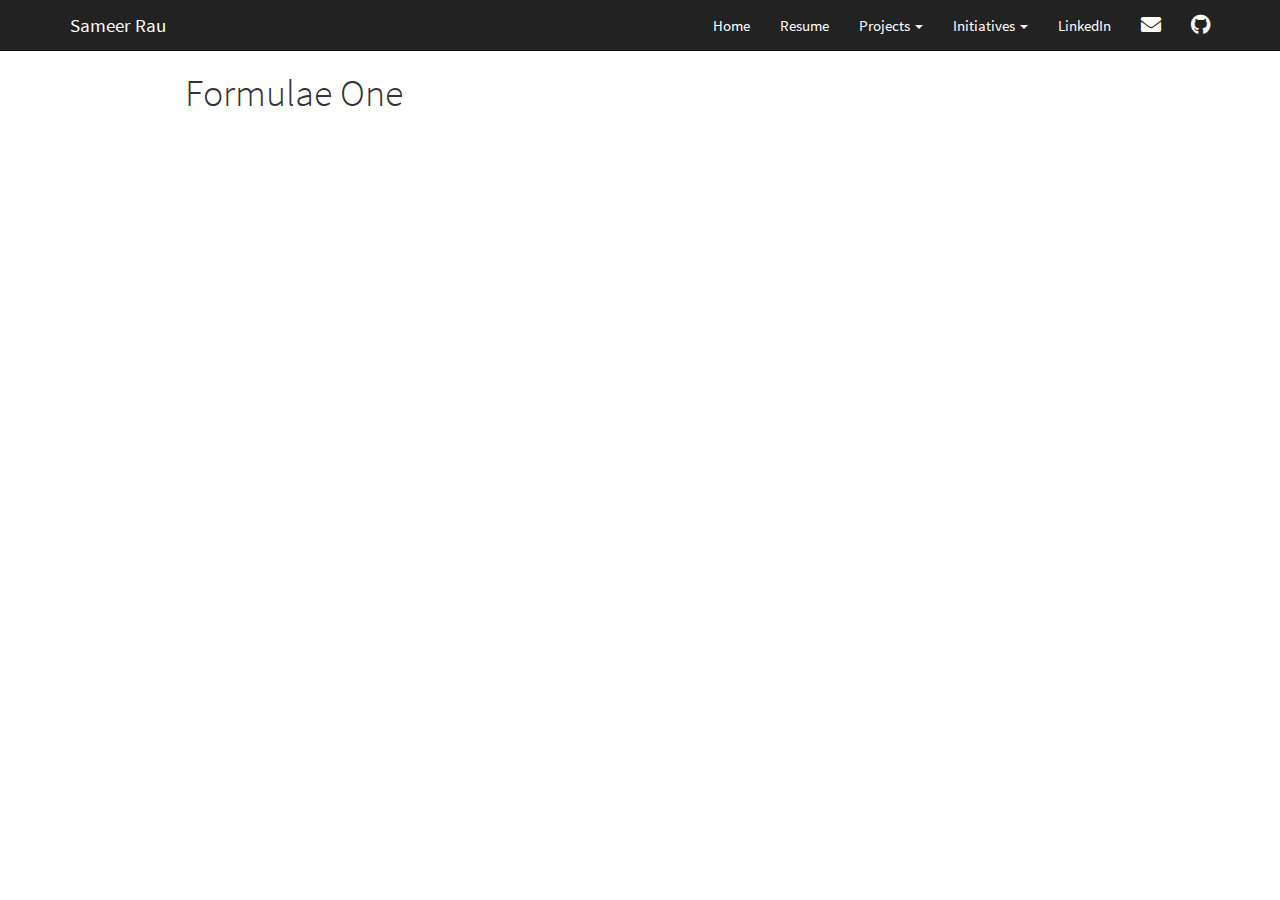
<file: 3.html>
<!DOCTYPE html>

<html xmlns="http://www.w3.org/1999/xhtml">

<head>

<meta charset="utf-8" />
<meta http-equiv="Content-Type" content="text/html; charset=utf-8" />
<meta name="generator" content="pandoc" />
<meta http-equiv="X-UA-Compatible" content="IE=EDGE" />




<title>3</title>

<script src="site_libs/jquery-1.11.3/jquery.min.js"></script>
<meta name="viewport" content="width=device-width, initial-scale=1" />
<link href="site_libs/bootstrap-3.3.5/css/cosmo.min.css" rel="stylesheet" />
<script src="site_libs/bootstrap-3.3.5/js/bootstrap.min.js"></script>
<script src="site_libs/bootstrap-3.3.5/shim/html5shiv.min.js"></script>
<script src="site_libs/bootstrap-3.3.5/shim/respond.min.js"></script>
<script src="site_libs/navigation-1.1/tabsets.js"></script>
<link href="site_libs/highlightjs-9.12.0/default.css" rel="stylesheet" />
<script src="site_libs/highlightjs-9.12.0/highlight.js"></script>
<link href="site_libs/font-awesome-5.1.0/css/all.css" rel="stylesheet" />
<link href="site_libs/font-awesome-5.1.0/css/v4-shims.css" rel="stylesheet" />

<style type="text/css">code{white-space: pre;}</style>
<style type="text/css">
  pre:not([class]) {
    background-color: white;
  }
</style>
<script type="text/javascript">
if (window.hljs) {
  hljs.configure({languages: []});
  hljs.initHighlightingOnLoad();
  if (document.readyState && document.readyState === "complete") {
    window.setTimeout(function() { hljs.initHighlighting(); }, 0);
  }
}
</script>



<style type="text/css">
h1 {
  font-size: 34px;
}
h1.title {
  font-size: 38px;
}
h2 {
  font-size: 30px;
}
h3 {
  font-size: 24px;
}
h4 {
  font-size: 18px;
}
h5 {
  font-size: 16px;
}
h6 {
  font-size: 12px;
}
.table th:not([align]) {
  text-align: left;
}
</style>

<link rel="stylesheet" href="styles.css" type="text/css" />



<style type = "text/css">
.main-container {
  max-width: 940px;
  margin-left: auto;
  margin-right: auto;
}
code {
  color: inherit;
  background-color: rgba(0, 0, 0, 0.04);
}
img {
  max-width:100%;
}
.tabbed-pane {
  padding-top: 12px;
}
.html-widget {
  margin-bottom: 20px;
}
button.code-folding-btn:focus {
  outline: none;
}
summary {
  display: list-item;
}
</style>


<style type="text/css">
/* padding for bootstrap navbar */
body {
  padding-top: 51px;
  padding-bottom: 40px;
}
/* offset scroll position for anchor links (for fixed navbar)  */
.section h1 {
  padding-top: 56px;
  margin-top: -56px;
}
.section h2 {
  padding-top: 56px;
  margin-top: -56px;
}
.section h3 {
  padding-top: 56px;
  margin-top: -56px;
}
.section h4 {
  padding-top: 56px;
  margin-top: -56px;
}
.section h5 {
  padding-top: 56px;
  margin-top: -56px;
}
.section h6 {
  padding-top: 56px;
  margin-top: -56px;
}
.dropdown-submenu {
  position: relative;
}
.dropdown-submenu>.dropdown-menu {
  top: 0;
  left: 100%;
  margin-top: -6px;
  margin-left: -1px;
  border-radius: 0 6px 6px 6px;
}
.dropdown-submenu:hover>.dropdown-menu {
  display: block;
}
.dropdown-submenu>a:after {
  display: block;
  content: " ";
  float: right;
  width: 0;
  height: 0;
  border-color: transparent;
  border-style: solid;
  border-width: 5px 0 5px 5px;
  border-left-color: #cccccc;
  margin-top: 5px;
  margin-right: -10px;
}
.dropdown-submenu:hover>a:after {
  border-left-color: #ffffff;
}
.dropdown-submenu.pull-left {
  float: none;
}
.dropdown-submenu.pull-left>.dropdown-menu {
  left: -100%;
  margin-left: 10px;
  border-radius: 6px 0 6px 6px;
}
</style>

<script>
// manage active state of menu based on current page
$(document).ready(function () {
  // active menu anchor
  href = window.location.pathname
  href = href.substr(href.lastIndexOf('/') + 1)
  if (href === "")
    href = "index.html";
  var menuAnchor = $('a[href="' + href + '"]');

  // mark it active
  menuAnchor.parent().addClass('active');

  // if it's got a parent navbar menu mark it active as well
  menuAnchor.closest('li.dropdown').addClass('active');
});
</script>

<!-- tabsets -->

<style type="text/css">
.tabset-dropdown > .nav-tabs {
  display: inline-table;
  max-height: 500px;
  min-height: 44px;
  overflow-y: auto;
  background: white;
  border: 1px solid #ddd;
  border-radius: 4px;
}

.tabset-dropdown > .nav-tabs > li.active:before {
  content: "";
  font-family: 'Glyphicons Halflings';
  display: inline-block;
  padding: 10px;
  border-right: 1px solid #ddd;
}

.tabset-dropdown > .nav-tabs.nav-tabs-open > li.active:before {
  content: "&#xe258;";
  border: none;
}

.tabset-dropdown > .nav-tabs.nav-tabs-open:before {
  content: "";
  font-family: 'Glyphicons Halflings';
  display: inline-block;
  padding: 10px;
  border-right: 1px solid #ddd;
}

.tabset-dropdown > .nav-tabs > li.active {
  display: block;
}

.tabset-dropdown > .nav-tabs > li > a,
.tabset-dropdown > .nav-tabs > li > a:focus,
.tabset-dropdown > .nav-tabs > li > a:hover {
  border: none;
  display: inline-block;
  border-radius: 4px;
}

.tabset-dropdown > .nav-tabs.nav-tabs-open > li {
  display: block;
  float: none;
}

.tabset-dropdown > .nav-tabs > li {
  display: none;
}
</style>

<!-- code folding -->




</head>

<body>


<div class="container-fluid main-container">




<div class="navbar navbar-default  navbar-fixed-top" role="navigation">
  <div class="container">
    <div class="navbar-header">
      <button type="button" class="navbar-toggle collapsed" data-toggle="collapse" data-target="#navbar">
        <span class="icon-bar"></span>
        <span class="icon-bar"></span>
        <span class="icon-bar"></span>
      </button>
      <a class="navbar-brand" href="index.html">Sameer Rau</a>
    </div>
    <div id="navbar" class="navbar-collapse collapse">
      <ul class="nav navbar-nav">
        
      </ul>
      <ul class="nav navbar-nav navbar-right">
        <li>
  <a href="index.html">Home</a>
</li>
<li>
  <a href="resume.html">Resume</a>
</li>
<li class="dropdown">
  <a href="#" class="dropdown-toggle" data-toggle="dropdown" role="button" aria-expanded="false">
    Projects
     
    <span class="caret"></span>
  </a>
  <ul class="dropdown-menu" role="menu">
    <li>
      <a href="page1.html">1</a>
    </li>
    <li>
      <a href="page2.html">2</a>
    </li>
    <li>
      <a href="page3.html">3</a>
    </li>
  </ul>
</li>
<li class="dropdown">
  <a href="#" class="dropdown-toggle" data-toggle="dropdown" role="button" aria-expanded="false">
    Initiatives
     
    <span class="caret"></span>
  </a>
  <ul class="dropdown-menu" role="menu">
    <li>
      <a href="a1.html">1</a>
    </li>
    <li>
      <a href="a2.html">2</a>
    </li>
  </ul>
</li>
<li>
  <a href="https://www.linkedin.com/in/sameer-r-942172133/">LinkedIn</a>
</li>
<li>
  <a href="mailto:&lt;sameer.rau2@gmail.com&gt;">
    <span class="fa fa-envelope fa-lg"></span>
     
  </a>
</li>
<li>
  <a href="https://github.com/SameerRau/">
    <span class="fa fa-github fa-lg"></span>
     
  </a>
</li>
      </ul>
    </div><!--/.nav-collapse -->
  </div><!--/.container -->
</div><!--/.navbar -->

<div class="fluid-row" id="header">



<h1 class="title toc-ignore">Formulae One</h1>

</div>


<p><a href="Description</p>
<center>
<img src="files/yetanotherimage.png" height="auto" width="auto">
</center>
<p><br></p>

</div>

<script>

// add bootstrap table styles to pandoc tables
function bootstrapStylePandocTables() {
  $('tr.header').parent('thead').parent('table').addClass('table table-condensed');
}
$(document).ready(function () {
  bootstrapStylePandocTables();
});


</script>

<!-- tabsets -->

<script>
$(document).ready(function () {
  window.buildTabsets("TOC");
});

$(document).ready(function () {
  $('.tabset-dropdown > .nav-tabs > li').click(function () {
    $(this).parent().toggleClass('nav-tabs-open')
  });
});
</script>

<!-- code folding -->


<!-- dynamically load mathjax for compatibility with self-contained -->
<script>
  (function () {
    var script = document.createElement("script");
    script.type = "text/javascript";
    script.src  = "https://mathjax.rstudio.com/latest/MathJax.js?config=TeX-AMS-MML_HTMLorMML";
    document.getElementsByTagName("head")[0].appendChild(script);
  })();
</script>

</body>
</html>
</file>
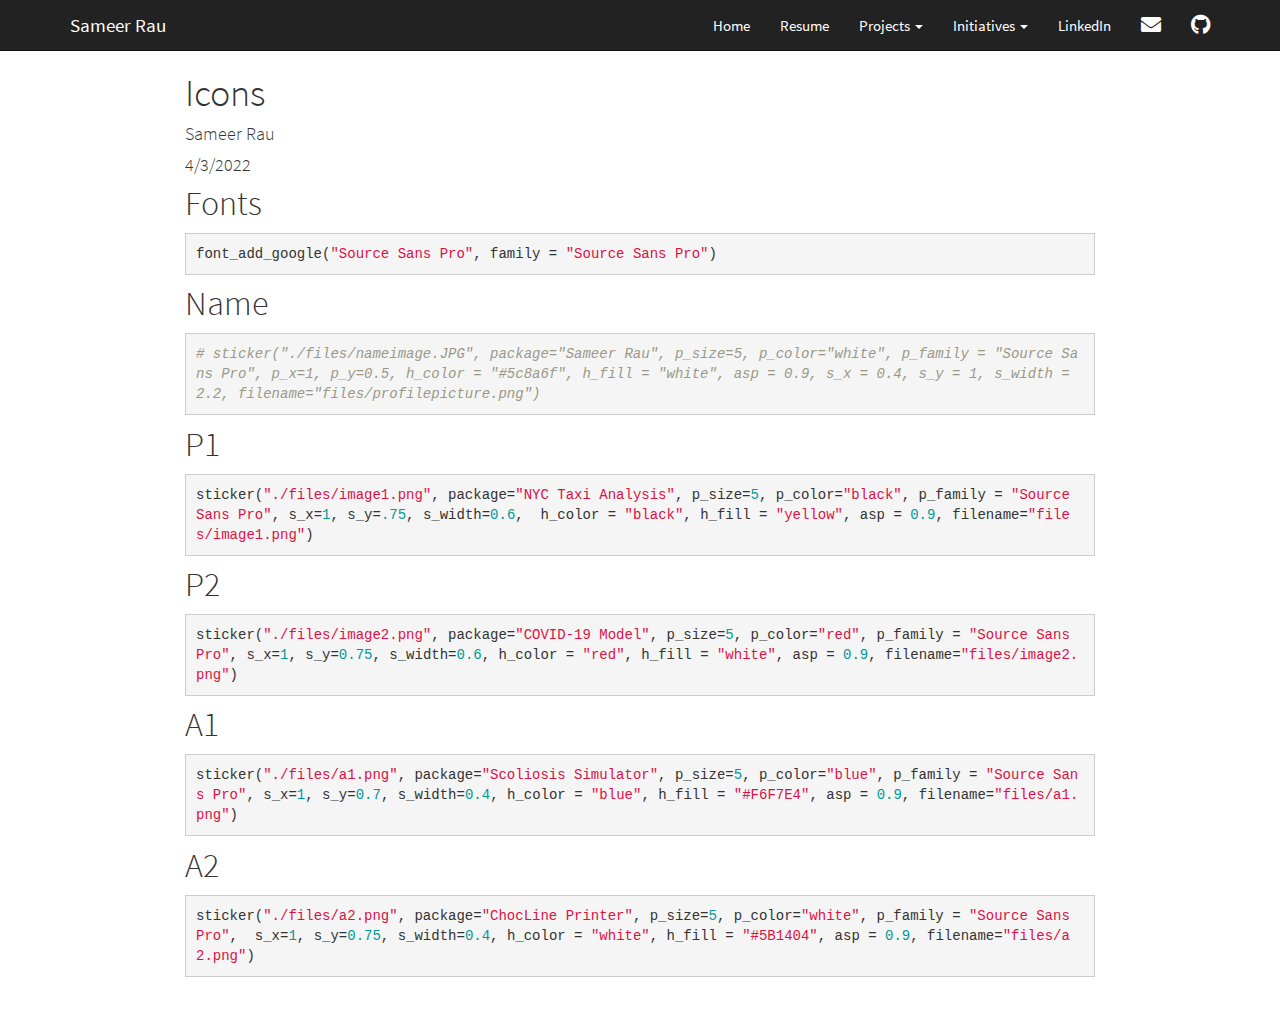
<file: icons.html>
<!DOCTYPE html>

<html xmlns="http://www.w3.org/1999/xhtml">

<head>

<meta charset="utf-8" />
<meta http-equiv="Content-Type" content="text/html; charset=utf-8" />
<meta name="generator" content="pandoc" />
<meta http-equiv="X-UA-Compatible" content="IE=EDGE" />


<meta name="author" content="Sameer Rau" />


<title>Hex Stickers</title>

<script src="site_libs/jquery-1.11.3/jquery.min.js"></script>
<meta name="viewport" content="width=device-width, initial-scale=1" />
<link href="site_libs/bootstrap-3.3.5/css/cosmo.min.css" rel="stylesheet" />
<script src="site_libs/bootstrap-3.3.5/js/bootstrap.min.js"></script>
<script src="site_libs/bootstrap-3.3.5/shim/html5shiv.min.js"></script>
<script src="site_libs/bootstrap-3.3.5/shim/respond.min.js"></script>
<script src="site_libs/navigation-1.1/tabsets.js"></script>
<link href="site_libs/highlightjs-9.12.0/default.css" rel="stylesheet" />
<script src="site_libs/highlightjs-9.12.0/highlight.js"></script>
<link href="site_libs/font-awesome-5.1.0/css/all.css" rel="stylesheet" />
<link href="site_libs/font-awesome-5.1.0/css/v4-shims.css" rel="stylesheet" />

<style type="text/css">code{white-space: pre;}</style>
<style type="text/css">
  pre:not([class]) {
    background-color: white;
  }
</style>
<script type="text/javascript">
if (window.hljs) {
  hljs.configure({languages: []});
  hljs.initHighlightingOnLoad();
  if (document.readyState && document.readyState === "complete") {
    window.setTimeout(function() { hljs.initHighlighting(); }, 0);
  }
}
</script>



<style type="text/css">
h1 {
  font-size: 34px;
}
h1.title {
  font-size: 38px;
}
h2 {
  font-size: 30px;
}
h3 {
  font-size: 24px;
}
h4 {
  font-size: 18px;
}
h5 {
  font-size: 16px;
}
h6 {
  font-size: 12px;
}
.table th:not([align]) {
  text-align: left;
}
</style>

<link rel="stylesheet" href="styles.css" type="text/css" />



<style type = "text/css">
.main-container {
  max-width: 940px;
  margin-left: auto;
  margin-right: auto;
}
code {
  color: inherit;
  background-color: rgba(0, 0, 0, 0.04);
}
img {
  max-width:100%;
}
.tabbed-pane {
  padding-top: 12px;
}
.html-widget {
  margin-bottom: 20px;
}
button.code-folding-btn:focus {
  outline: none;
}
summary {
  display: list-item;
}
</style>


<style type="text/css">
/* padding for bootstrap navbar */
body {
  padding-top: 51px;
  padding-bottom: 40px;
}
/* offset scroll position for anchor links (for fixed navbar)  */
.section h1 {
  padding-top: 56px;
  margin-top: -56px;
}
.section h2 {
  padding-top: 56px;
  margin-top: -56px;
}
.section h3 {
  padding-top: 56px;
  margin-top: -56px;
}
.section h4 {
  padding-top: 56px;
  margin-top: -56px;
}
.section h5 {
  padding-top: 56px;
  margin-top: -56px;
}
.section h6 {
  padding-top: 56px;
  margin-top: -56px;
}
.dropdown-submenu {
  position: relative;
}
.dropdown-submenu>.dropdown-menu {
  top: 0;
  left: 100%;
  margin-top: -6px;
  margin-left: -1px;
  border-radius: 0 6px 6px 6px;
}
.dropdown-submenu:hover>.dropdown-menu {
  display: block;
}
.dropdown-submenu>a:after {
  display: block;
  content: " ";
  float: right;
  width: 0;
  height: 0;
  border-color: transparent;
  border-style: solid;
  border-width: 5px 0 5px 5px;
  border-left-color: #cccccc;
  margin-top: 5px;
  margin-right: -10px;
}
.dropdown-submenu:hover>a:after {
  border-left-color: #ffffff;
}
.dropdown-submenu.pull-left {
  float: none;
}
.dropdown-submenu.pull-left>.dropdown-menu {
  left: -100%;
  margin-left: 10px;
  border-radius: 6px 0 6px 6px;
}
</style>

<script>
// manage active state of menu based on current page
$(document).ready(function () {
  // active menu anchor
  href = window.location.pathname
  href = href.substr(href.lastIndexOf('/') + 1)
  if (href === "")
    href = "index.html";
  var menuAnchor = $('a[href="' + href + '"]');

  // mark it active
  menuAnchor.parent().addClass('active');

  // if it's got a parent navbar menu mark it active as well
  menuAnchor.closest('li.dropdown').addClass('active');
});
</script>

<!-- tabsets -->

<style type="text/css">
.tabset-dropdown > .nav-tabs {
  display: inline-table;
  max-height: 500px;
  min-height: 44px;
  overflow-y: auto;
  background: white;
  border: 1px solid #ddd;
  border-radius: 4px;
}

.tabset-dropdown > .nav-tabs > li.active:before {
  content: "";
  font-family: 'Glyphicons Halflings';
  display: inline-block;
  padding: 10px;
  border-right: 1px solid #ddd;
}

.tabset-dropdown > .nav-tabs.nav-tabs-open > li.active:before {
  content: "&#xe258;";
  border: none;
}

.tabset-dropdown > .nav-tabs.nav-tabs-open:before {
  content: "";
  font-family: 'Glyphicons Halflings';
  display: inline-block;
  padding: 10px;
  border-right: 1px solid #ddd;
}

.tabset-dropdown > .nav-tabs > li.active {
  display: block;
}

.tabset-dropdown > .nav-tabs > li > a,
.tabset-dropdown > .nav-tabs > li > a:focus,
.tabset-dropdown > .nav-tabs > li > a:hover {
  border: none;
  display: inline-block;
  border-radius: 4px;
}

.tabset-dropdown > .nav-tabs.nav-tabs-open > li {
  display: block;
  float: none;
}

.tabset-dropdown > .nav-tabs > li {
  display: none;
}
</style>

<!-- code folding -->




</head>

<body>


<div class="container-fluid main-container">




<div class="navbar navbar-default  navbar-fixed-top" role="navigation">
  <div class="container">
    <div class="navbar-header">
      <button type="button" class="navbar-toggle collapsed" data-toggle="collapse" data-target="#navbar">
        <span class="icon-bar"></span>
        <span class="icon-bar"></span>
        <span class="icon-bar"></span>
      </button>
      <a class="navbar-brand" href="index.html">Sameer Rau</a>
    </div>
    <div id="navbar" class="navbar-collapse collapse">
      <ul class="nav navbar-nav">
        
      </ul>
      <ul class="nav navbar-nav navbar-right">
        <li>
  <a href="index.html">Home</a>
</li>
<li>
  <a href="resume.html">Resume</a>
</li>
<li class="dropdown">
  <a href="#" class="dropdown-toggle" data-toggle="dropdown" role="button" aria-expanded="false">
    Projects
     
    <span class="caret"></span>
  </a>
  <ul class="dropdown-menu" role="menu">
    <li>
      <a href="page1.html">1</a>
    </li>
    <li>
      <a href="page2.html">2</a>
    </li>
    <li>
      <a href="page3.html">3</a>
    </li>
  </ul>
</li>
<li class="dropdown">
  <a href="#" class="dropdown-toggle" data-toggle="dropdown" role="button" aria-expanded="false">
    Initiatives
     
    <span class="caret"></span>
  </a>
  <ul class="dropdown-menu" role="menu">
    <li>
      <a href="a1.html">1</a>
    </li>
    <li>
      <a href="a2.html">2</a>
    </li>
  </ul>
</li>
<li>
  <a href="https://www.linkedin.com/in/sameer-r-942172133/">LinkedIn</a>
</li>
<li>
  <a href="mailto:&lt;sameer.rau2@gmail.com&gt;">
    <span class="fa fa-envelope fa-lg"></span>
     
  </a>
</li>
<li>
  <a href="https://github.com/SameerRau/">
    <span class="fa fa-github fa-lg"></span>
     
  </a>
</li>
      </ul>
    </div><!--/.nav-collapse -->
  </div><!--/.container -->
</div><!--/.navbar -->

<div class="fluid-row" id="header">



<h1 class="title toc-ignore">Icons</h1>
<h4 class="author">Sameer Rau</h4>
<h4 class="date">4/3/2022</h4>

</div>


<div id="fonts" class="section level1">
<h1>Fonts</h1>
<pre class="r"><code>font_add_google(&quot;Source Sans Pro&quot;, family = &quot;Source Sans Pro&quot;)</code></pre>
</div>
<div id="name" class="section level1">
<h1>Name</h1>
<pre class="r"><code># sticker(&quot;./files/nameimage.JPG&quot;, package=&quot;Sameer Rau&quot;, p_size=5, p_color=&quot;white&quot;, p_family = &quot;Source Sans Pro&quot;, p_x=1, p_y=0.5, h_color = &quot;#5c8a6f&quot;, h_fill = &quot;white&quot;, asp = 0.9, s_x = 0.4, s_y = 1, s_width = 2.2, filename=&quot;files/profilepicture.png&quot;)</code></pre>
</div>
<div id="desc 1" class="section level1">
<h1>P1</h1>
<pre class="r"><code>sticker(&quot;./files/image1.png&quot;, package=&quot;NYC Taxi Analysis&quot;, p_size=5, p_color=&quot;black&quot;, p_family = &quot;Source Sans Pro&quot;, s_x=1, s_y=.75, s_width=0.6,  h_color = &quot;black&quot;, h_fill = &quot;yellow&quot;, asp = 0.9, filename=&quot;files/image1.png&quot;)</code></pre>
</div>
<div id="desc 2" class="section level1">
<h1>P2</h1>
<pre class="r"><code>sticker(&quot;./files/image2.png&quot;, package=&quot;COVID-19 Model&quot;, p_size=5, p_color=&quot;red&quot;, p_family = &quot;Source Sans Pro&quot;, s_x=1, s_y=0.75, s_width=0.6, h_color = &quot;red&quot;, h_fill = &quot;white&quot;, asp = 0.9, filename=&quot;files/image2.png&quot;)</code></pre>
</div>
<div id="desc 3" class="section level1">
<h1>A1</h1>
<pre class="r"><code>sticker(&quot;./files/a1.png&quot;, package=&quot;Scoliosis Simulator&quot;, p_size=5, p_color=&quot;blue&quot;, p_family = &quot;Source Sans Pro&quot;, s_x=1, s_y=0.7, s_width=0.4, h_color = &quot;blue&quot;, h_fill = &quot;#F6F7E4&quot;, asp = 0.9, filename=&quot;files/a1.png&quot;)</code></pre>
</div>
<div id="desc 4" class="section level1">
<h1>A2</h1>
<pre class="r"><code>sticker(&quot;./files/a2.png&quot;, package=&quot;ChocLine Printer&quot;, p_size=5, p_color=&quot;white&quot;, p_family = &quot;Source Sans Pro&quot;,  s_x=1, s_y=0.75, s_width=0.4, h_color = &quot;white&quot;, h_fill = &quot;#5B1404&quot;, asp = 0.9, filename=&quot;files/a2.png&quot;)</code></pre>
</div>




</div>

<script>

// add bootstrap table styles to pandoc tables
function bootstrapStylePandocTables() {
  $('tr.header').parent('thead').parent('table').addClass('table table-condensed');
}
$(document).ready(function () {
  bootstrapStylePandocTables();
});


</script>

<!-- tabsets -->

<script>
$(document).ready(function () {
  window.buildTabsets("TOC");
});

$(document).ready(function () {
  $('.tabset-dropdown > .nav-tabs > li').click(function () {
    $(this).parent().toggleClass('nav-tabs-open')
  });
});
</script>

<!-- code folding -->


<!-- dynamically load mathjax for compatibility with self-contained -->
<script>
  (function () {
    var script = document.createElement("script");
    script.type = "text/javascript";
    script.src  = "https://mathjax.rstudio.com/latest/MathJax.js?config=TeX-AMS-MML_HTMLorMML";
    document.getElementsByTagName("head")[0].appendChild(script);
  })();
</script>

</body>
</html>
</file>
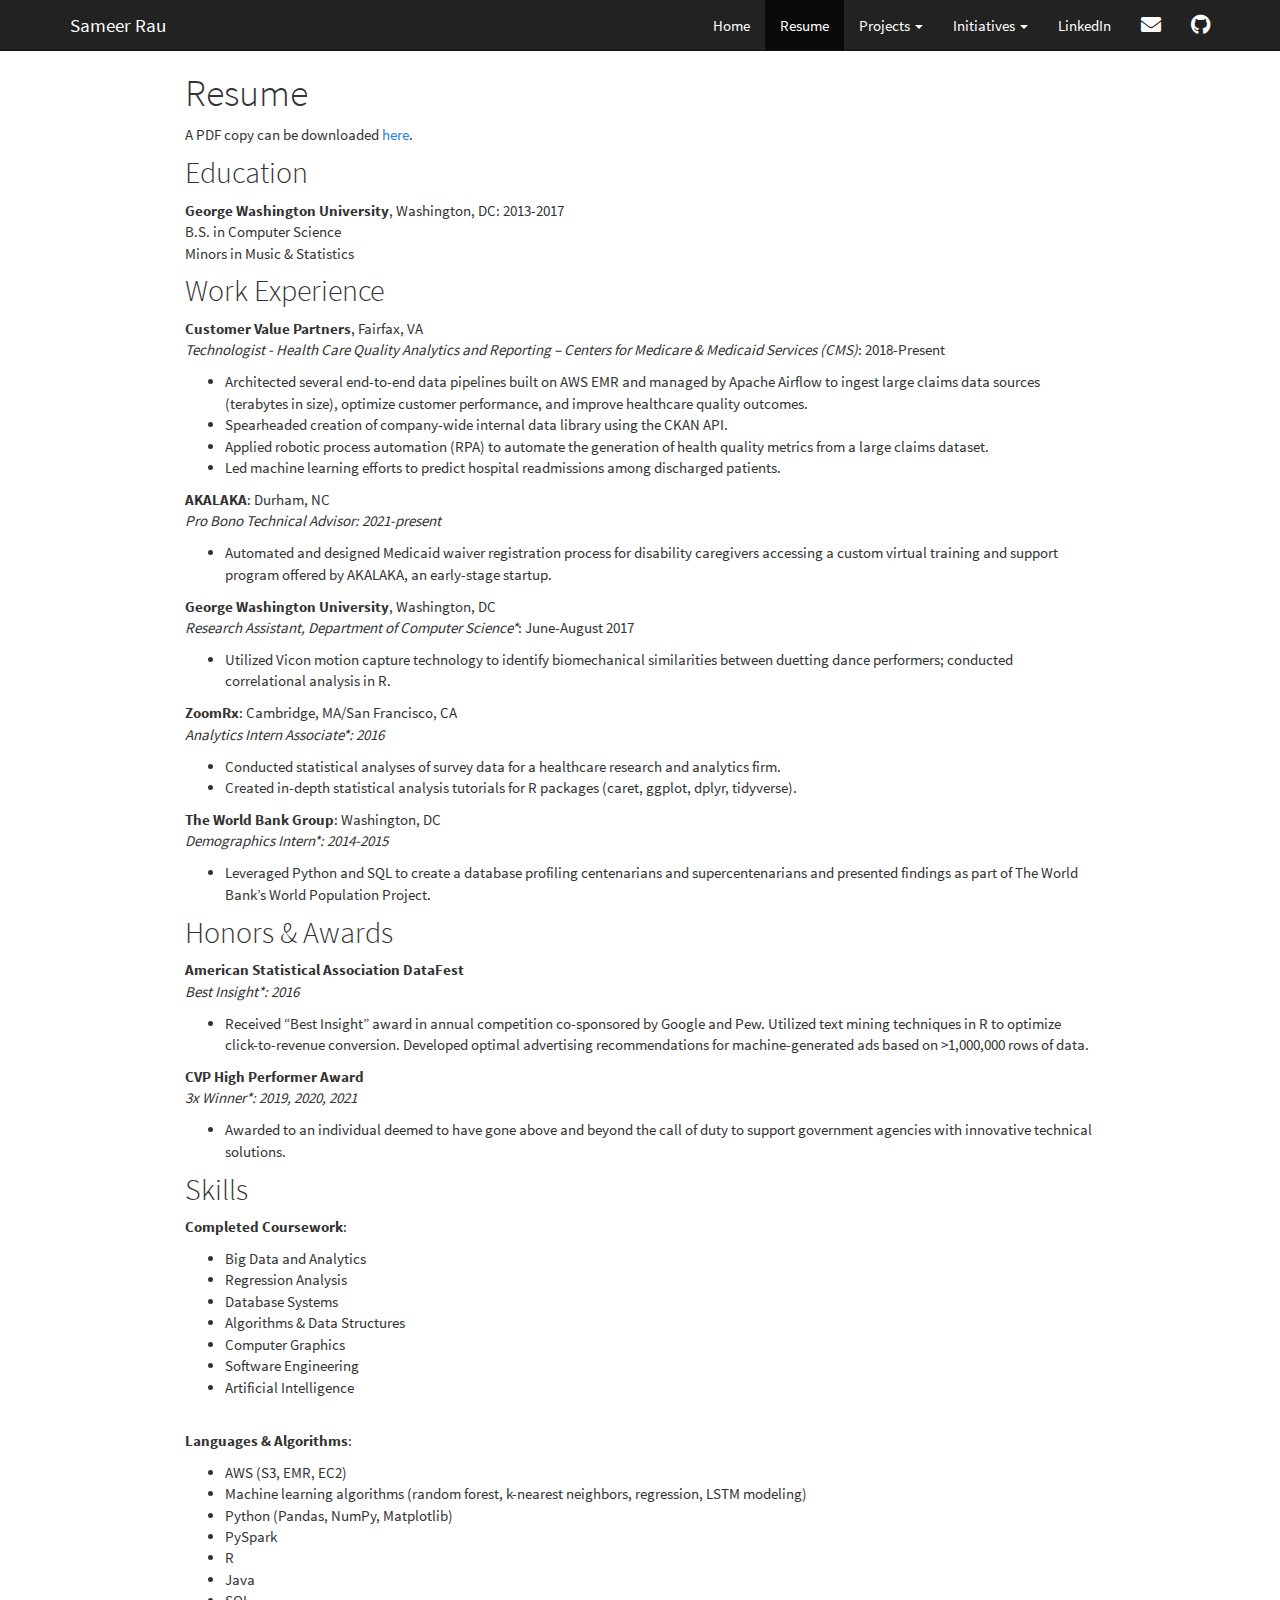
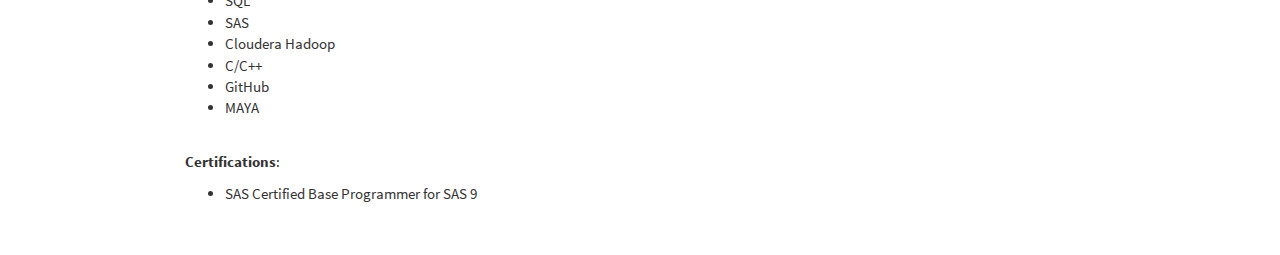
<file: resume.html>
<!DOCTYPE html>

<html xmlns="http://www.w3.org/1999/xhtml">

<head>

<meta charset="utf-8" />
<meta http-equiv="Content-Type" content="text/html; charset=utf-8" />
<meta name="generator" content="pandoc" />
<meta http-equiv="X-UA-Compatible" content="IE=EDGE" />




<title>Resume</title>

<script src="site_libs/jquery-1.11.3/jquery.min.js"></script>
<meta name="viewport" content="width=device-width, initial-scale=1" />
<link href="site_libs/bootstrap-3.3.5/css/cosmo.min.css" rel="stylesheet" />
<script src="site_libs/bootstrap-3.3.5/js/bootstrap.min.js"></script>
<script src="site_libs/bootstrap-3.3.5/shim/html5shiv.min.js"></script>
<script src="site_libs/bootstrap-3.3.5/shim/respond.min.js"></script>
<script src="site_libs/navigation-1.1/tabsets.js"></script>
<link href="site_libs/highlightjs-9.12.0/default.css" rel="stylesheet" />
<script src="site_libs/highlightjs-9.12.0/highlight.js"></script>
<link href="site_libs/font-awesome-5.1.0/css/all.css" rel="stylesheet" />
<link href="site_libs/font-awesome-5.1.0/css/v4-shims.css" rel="stylesheet" />

<style type="text/css">code{white-space: pre;}</style>
<style type="text/css">
  pre:not([class]) {
    background-color: white;
  }
</style>
<script type="text/javascript">
if (window.hljs) {
  hljs.configure({languages: []});
  hljs.initHighlightingOnLoad();
  if (document.readyState && document.readyState === "complete") {
    window.setTimeout(function() { hljs.initHighlighting(); }, 0);
  }
}
</script>



<style type="text/css">
h1 {
  font-size: 34px;
}
h1.title {
  font-size: 38px;
}
h2 {
  font-size: 30px;
}
h3 {
  font-size: 24px;
}
h4 {
  font-size: 18px;
}
h5 {
  font-size: 16px;
}
h6 {
  font-size: 12px;
}
.table th:not([align]) {
  text-align: left;
}
</style>

<link rel="stylesheet" href="styles.css" type="text/css" />



<style type = "text/css">
.main-container {
  max-width: 940px;
  margin-left: auto;
  margin-right: auto;
}
code {
  color: inherit;
  background-color: rgba(0, 0, 0, 0.04);
}
img {
  max-width:100%;
}
.tabbed-pane {
  padding-top: 12px;
}
.html-widget {
  margin-bottom: 20px;
}
button.code-folding-btn:focus {
  outline: none;
}
summary {
  display: list-item;
}
</style>


<style type="text/css">
/* padding for bootstrap navbar */
body {
  padding-top: 51px;
  padding-bottom: 40px;
}
/* offset scroll position for anchor links (for fixed navbar)  */
.section h1 {
  padding-top: 56px;
  margin-top: -56px;
}
.section h2 {
  padding-top: 56px;
  margin-top: -56px;
}
.section h3 {
  padding-top: 56px;
  margin-top: -56px;
}
.section h4 {
  padding-top: 56px;
  margin-top: -56px;
}
.section h5 {
  padding-top: 56px;
  margin-top: -56px;
}
.section h6 {
  padding-top: 56px;
  margin-top: -56px;
}
.dropdown-submenu {
  position: relative;
}
.dropdown-submenu>.dropdown-menu {
  top: 0;
  left: 100%;
  margin-top: -6px;
  margin-left: -1px;
  border-radius: 0 6px 6px 6px;
}
.dropdown-submenu:hover>.dropdown-menu {
  display: block;
}
.dropdown-submenu>a:after {
  display: block;
  content: " ";
  float: right;
  width: 0;
  height: 0;
  border-color: transparent;
  border-style: solid;
  border-width: 5px 0 5px 5px;
  border-left-color: #cccccc;
  margin-top: 5px;
  margin-right: -10px;
}
.dropdown-submenu:hover>a:after {
  border-left-color: #ffffff;
}
.dropdown-submenu.pull-left {
  float: none;
}
.dropdown-submenu.pull-left>.dropdown-menu {
  left: -100%;
  margin-left: 10px;
  border-radius: 6px 0 6px 6px;
}
</style>

<script>
// manage active state of menu based on current page
$(document).ready(function () {
  // active menu anchor
  href = window.location.pathname
  href = href.substr(href.lastIndexOf('/') + 1)
  if (href === "")
    href = "index.html";
  var menuAnchor = $('a[href="' + href + '"]');

  // mark it active
  menuAnchor.parent().addClass('active');

  // if it's got a parent navbar menu mark it active as well
  menuAnchor.closest('li.dropdown').addClass('active');
});
</script>

<!-- tabsets -->

<style type="text/css">
.tabset-dropdown > .nav-tabs {
  display: inline-table;
  max-height: 500px;
  min-height: 44px;
  overflow-y: auto;
  background: white;
  border: 1px solid #ddd;
  border-radius: 4px;
}

.tabset-dropdown > .nav-tabs > li.active:before {
  content: "";
  font-family: 'Glyphicons Halflings';
  display: inline-block;
  padding: 10px;
  border-right: 1px solid #ddd;
}

.tabset-dropdown > .nav-tabs.nav-tabs-open > li.active:before {
  content: "&#xe258;";
  border: none;
}

.tabset-dropdown > .nav-tabs.nav-tabs-open:before {
  content: "";
  font-family: 'Glyphicons Halflings';
  display: inline-block;
  padding: 10px;
  border-right: 1px solid #ddd;
}

.tabset-dropdown > .nav-tabs > li.active {
  display: block;
}

.tabset-dropdown > .nav-tabs > li > a,
.tabset-dropdown > .nav-tabs > li > a:focus,
.tabset-dropdown > .nav-tabs > li > a:hover {
  border: none;
  display: inline-block;
  border-radius: 4px;
}

.tabset-dropdown > .nav-tabs.nav-tabs-open > li {
  display: block;
  float: none;
}

.tabset-dropdown > .nav-tabs > li {
  display: none;
}
</style>

<!-- code folding -->




</head>

<body>


<div class="container-fluid main-container">




<div class="navbar navbar-default  navbar-fixed-top" role="navigation">
  <div class="container">
    <div class="navbar-header">
      <button type="button" class="navbar-toggle collapsed" data-toggle="collapse" data-target="#navbar">
        <span class="icon-bar"></span>
        <span class="icon-bar"></span>
        <span class="icon-bar"></span>
      </button>
      <a class="navbar-brand" href="index.html">Sameer Rau</a>
    </div>
    <div id="navbar" class="navbar-collapse collapse">
      <ul class="nav navbar-nav">
        
      </ul>
      <ul class="nav navbar-nav navbar-right">
        <li>
  <a href="index.html">Home</a>
</li>
<li>
  <a href="resume.html">Resume</a>
</li>
<li class="dropdown">
  <a href="#" class="dropdown-toggle" data-toggle="dropdown" role="button" aria-expanded="false">
    Projects
     
    <span class="caret"></span>
  </a>
  <ul class="dropdown-menu" role="menu">
    <li>
      <a href="page1.html">1</a>
    </li>
    <li>
      <a href="page2.html">2</a>
    </li>
    <li>
      <a href="page3.html">3</a>
    </li>
  </ul>
</li>
<li class="dropdown">
  <a href="#" class="dropdown-toggle" data-toggle="dropdown" role="button" aria-expanded="false">
    Initiatives
     
    <span class="caret"></span>
  </a>
  <ul class="dropdown-menu" role="menu">
    <li>
      <a href="a1.html">1</a>
    </li>
    <li>
      <a href="a2.html">2</a>
    </li>
  </ul>
</li>
<li>
  <a href="https://www.linkedin.com/in/sameer-r-942172133/">LinkedIn</a>
</li>
<li>
  <a href="mailto:&lt;sameer.rau2@gmail.com&gt;">
    <span class="fa fa-envelope fa-lg"></span>
     
  </a>
</li>
<li>
  <a href="https://github.com/SameerRau/">
    <span class="fa fa-github fa-lg"></span>
     
  </a>
</li>
      </ul>
    </div><!--/.nav-collapse -->
  </div><!--/.container -->
</div><!--/.navbar -->

<div class="fluid-row" id="header">



<h1 class="title toc-ignore">Resume</h1>

</div>


<p>A PDF copy can be downloaded <a href="./files/sameer_rau_resume.pdf">here</a>.</p>
<div id="education" class="section level2">
<h2>Education</h2>
<p><strong>George Washington University</strong>, Washington, DC: 2013-2017 <br> B.S. in Computer Science <br> Minors in Music & Statistics </p>
</div>
<div id="work-experience" class="section level2">
<h2>Work Experience</h2>
<p><strong>Customer Value Partners</strong>, Fairfax, VA <br> <em>Technologist - Health Care Quality Analytics and Reporting – Centers for Medicare & Medicaid Services (CMS)</em>: 2018-Present <br></p>
<ul>
<li>Architected several end-to-end data pipelines built on AWS EMR and managed by Apache Airflow to ingest large claims data sources (terabytes in size), optimize customer performance, and improve healthcare quality outcomes.</li>
<li>Spearheaded creation of company-wide internal data library using the CKAN API.</li>
<li>Applied robotic process automation (RPA) to automate the generation of health quality metrics from a large claims dataset.</li>
<li>Led machine learning efforts to predict hospital readmissions among discharged patients.</li>
</ul>
<p><strong>AKALAKA</strong>: Durham, NC <br> <em>Pro Bono Technical Advisor: 2021-present </em></p>
<ul>
<li>Automated and designed Medicaid waiver registration process for disability caregivers accessing a custom virtual training and support program offered by AKALAKA, an early-stage startup.</li>
</ul>
<p><strong>George Washington University</strong>, Washington, DC <br> <em>Research Assistant, Department of Computer Science*</em>: June-August 2017</p>
<ul>
<li>Utilized Vicon motion capture technology to identify biomechanical similarities between duetting dance performers; conducted correlational analysis in R.</li>
</ul>
<p><strong>ZoomRx</strong>: Cambridge, MA/San Francisco, CA <br> <em>Analytics Intern Associate*: 2016</em></p>
<ul>
<li>Conducted statistical analyses of survey data for a healthcare research and analytics firm.</li>
<li>Created in-depth statistical analysis tutorials for R packages (caret, ggplot, dplyr, tidyverse).</li>
</ul>
<p><strong>The World Bank Group</strong>: Washington, DC <br> <em>Demographics Intern*: 2014-2015</em></p>
<ul>
<li>Leveraged Python and SQL to create a database profiling centenarians and supercentenarians and presented findings as part of The World Bank’s World Population Project.</li>
</ul>
</div>
<div id="honors" class="section level2">
<h2>Honors & Awards</h2>
<p><strong>American Statistical Association DataFest</strong><br> <em>Best Insight*: 2016</em></p>
<ul>
<li>Received “Best Insight” award in annual competition co-sponsored by Google and Pew. Utilized text mining techniques in R to optimize click-to-revenue conversion. Developed optimal advertising recommendations for machine-generated ads based on >1,000,000 rows of data.</li>
</ul>
<p><strong>CVP High Performer Award</strong><br> <em>3x Winner*: 2019, 2020, 2021</em></p>
<ul>
<li>Awarded to an individual deemed to have gone above and beyond the call of duty to support government agencies with innovative technical solutions.</li>
</ul>
<div id="skills" class="section level2">
<h2>Skills</h2>
<p><strong>Completed Coursework</strong>: <br></p>
<ul>
<li>Big Data and Analytics</li>
<li>Regression Analysis</li>
<li>Database Systems</li>
<li>Algorithms & Data Structures</li>
<li>Computer Graphics</li>
<li>Software Engineering</li>
<li>Artificial Intelligence</li>
</ul>
<br>
<p><strong>Languages & Algorithms</strong>: <br></p>
<ul>
<li>AWS (S3, EMR, EC2)</li>
<li>Machine learning algorithms (random forest, k-nearest neighbors, regression, LSTM modeling)</li>
<li>Python (Pandas, NumPy, Matplotlib)</li>
<li>PySpark</li>
<li>R</li>
<li>Java</li>
<li>SQL</li>
<li>SAS</li>
<li>Cloudera Hadoop</li>
<li>C/C++</li>
<li>GitHub</li>
<li>MAYA</li>
</ul>
<br>
<p><strong>Certifications</strong>: <br></p>
<ul>
<li>SAS Certified Base Programmer for SAS 9</li>
</ul>
</div>

<script>

// add bootstrap table styles to pandoc tables
function bootstrapStylePandocTables() {
  $('tr.header').parent('thead').parent('table').addClass('table table-condensed');
}
$(document).ready(function () {
  bootstrapStylePandocTables();
});


</script>

<!-- tabsets -->

<script>
$(document).ready(function () {
  window.buildTabsets("TOC");
});

$(document).ready(function () {
  $('.tabset-dropdown > .nav-tabs > li').click(function () {
    $(this).parent().toggleClass('nav-tabs-open')
  });
});
</script>

<!-- code folding -->


<!-- dynamically load mathjax for compatibility with self-contained -->
<script>
  (function () {
    var script = document.createElement("script");
    script.type = "text/javascript";
    script.src  = "https://mathjax.rstudio.com/latest/MathJax.js?config=TeX-AMS-MML_HTMLorMML";
    document.getElementsByTagName("head")[0].appendChild(script);
  })();
</script>

</body>
</html>
</file>
<file: site_libs/highlightjs-9.12.0/default.css>
.hljs-literal {
  color: #990073;
}

.hljs-number {
  color: #099;
}

.hljs-comment {
  color: #998;
  font-style: italic;
}

.hljs-keyword {
  color: #900;
  font-weight: bold;
}

.hljs-string {
  color: #d14;
}
</file>
<file: styles.css>
.column {
  float: left;
  width: 50%;
}

.row::after {
  content: "";
  clear: both;
  display: table;
}
</file>
<file: site_libs/bootstrap-3.3.5/css/cosmo.min.css>
@font-face {
  font-family: 'Source Sans Pro';
  font-style: normal;
  font-weight: 300;
  src: url(fonts/SourceSansProLight.ttf) format('truetype');
}
@font-face {
  font-family: 'Source Sans Pro';
  font-style: normal;
  font-weight: 400;
  src: url(fonts/SourceSansPro.ttf) format('truetype');
}
@font-face {
  font-family: 'Source Sans Pro';
  font-style: normal;
  font-weight: 700;
  src: url(fonts/SourceSansProBold.ttf) format('truetype');
}

/*!
 * bootswatch v3.3.6
 * Homepage: http://bootswatch.com
 * Copyright 2012-2015 Thomas Park
 * Licensed under MIT
 * Based on Bootstrap
*//*!
 * Bootstrap v3.3.6 (http://getbootstrap.com)
 * Copyright 2011-2015 Twitter, Inc.
 * Licensed under MIT (https://github.com/twbs/bootstrap/blob/master/LICENSE)
 *//*! normalize.css v3.0.3 | MIT License | github.com/necolas/normalize.css */html{font-family:sans-serif;-ms-text-size-adjust:100%;-webkit-text-size-adjust:100%}body{margin:0}article,aside,details,figcaption,figure,footer,header,hgroup,main,menu,nav,section,summary{display:block}audio,canvas,progress,video{display:inline-block;vertical-align:baseline}audio:not([controls]){display:none;height:0}[hidden],template{display:none}a{background-color:transparent}a:active,a:hover{outline:0}abbr[title]{border-bottom:1px dotted}b,strong{font-weight:bold}dfn{font-style:italic}h1{font-size:2em;margin:0.67em 0}mark{background:#ff0;color:#000}small{font-size:80%}sub,sup{font-size:75%;line-height:0;position:relative;vertical-align:baseline}sup{top:-0.5em}sub{bottom:-0.25em}img{border:0}svg:not(:root){overflow:hidden}figure{margin:1em 40px}hr{-webkit-box-sizing:content-box;-moz-box-sizing:content-box;box-sizing:content-box;height:0}pre{overflow:auto}code,kbd,pre,samp{font-family:monospace, monospace;font-size:1em}button,input,optgroup,select,textarea{color:inherit;font:inherit;margin:0}button{overflow:visible}button,select{text-transform:none}button,html input[type="button"],input[type="reset"],input[type="submit"]{-webkit-appearance:button;cursor:pointer}button[disabled],html input[disabled]{cursor:default}button::-moz-focus-inner,input::-moz-focus-inner{border:0;padding:0}input{line-height:normal}input[type="checkbox"],input[type="radio"]{-webkit-box-sizing:border-box;-moz-box-sizing:border-box;box-sizing:border-box;padding:0}input[type="number"]::-webkit-inner-spin-button,input[type="number"]::-webkit-outer-spin-button{height:auto}input[type="search"]{-webkit-appearance:textfield;-webkit-box-sizing:content-box;-moz-box-sizing:content-box;box-sizing:content-box}input[type="search"]::-webkit-search-cancel-button,input[type="search"]::-webkit-search-decoration{-webkit-appearance:none}fieldset{border:1px solid #c0c0c0;margin:0 2px;padding:0.35em 0.625em 0.75em}legend{border:0;padding:0}textarea{overflow:auto}optgroup{font-weight:bold}table{border-collapse:collapse;border-spacing:0}td,th{padding:0}/*! Source: https://github.com/h5bp/html5-boilerplate/blob/master/src/css/main.css */@media print{*,*:before,*:after{background:transparent !important;color:#000 !important;-webkit-box-shadow:none !important;box-shadow:none !important;text-shadow:none !important}a,a:visited{text-decoration:underline}a[href]:after{content:" (" attr(href) ")"}abbr[title]:after{content:" (" attr(title) ")"}a[href^="#"]:after,a[href^="javascript:"]:after{content:""}pre,blockquote{border:1px solid #999;page-break-inside:avoid}thead{display:table-header-group}tr,img{page-break-inside:avoid}img{max-width:100% !important}p,h2,h3{orphans:3;widows:3}h2,h3{page-break-after:avoid}.navbar{display:none}.btn>.caret,.dropup>.btn>.caret{border-top-color:#000 !important}.label{border:1px solid #000}.table{border-collapse:collapse !important}.table td,.table th{background-color:#fff !important}.table-bordered th,.table-bordered td{border:1px solid #ddd !important}}@font-face{font-family:'Glyphicons Halflings';src:url('../fonts/glyphicons-halflings-regular.eot');src:url('../fonts/glyphicons-halflings-regular.eot?#iefix') format('embedded-opentype'),url('../fonts/glyphicons-halflings-regular.woff') format('woff'),url('../fonts/glyphicons-halflings-regular.ttf') format('truetype'),url('../fonts/glyphicons-halflings-regular.svg#glyphicons_halflingsregular') format('svg')}.glyphicon{position:relative;top:1px;display:inline-block;font-family:'Glyphicons Halflings';font-style:normal;font-weight:normal;line-height:1;-webkit-font-smoothing:antialiased;-moz-osx-font-smoothing:grayscale}.glyphicon-asterisk:before{content:"\002a"}.glyphicon-plus:before{content:"\002b"}.glyphicon-euro:before,.glyphicon-eur:before{content:"\20ac"}.glyphicon-minus:before{content:"\2212"}.glyphicon-cloud:before{content:"\2601"}.glyphicon-envelope:before{content:"\2709"}.glyphicon-pencil:before{content:"\270f"}.glyphicon-glass:before{content:"\e001"}.glyphicon-music:before{content:"\e002"}.glyphicon-search:before{content:"\e003"}.glyphicon-heart:before{content:"\e005"}.glyphicon-star:before{content:"\e006"}.glyphicon-star-empty:before{content:"\e007"}.glyphicon-user:before{content:"\e008"}.glyphicon-film:before{content:"\e009"}.glyphicon-th-large:before{content:"\e010"}.glyphicon-th:before{content:"\e011"}.glyphicon-th-list:before{content:"\e012"}.glyphicon-ok:before{content:"\e013"}.glyphicon-remove:before{content:"\e014"}.glyphicon-zoom-in:before{content:"\e015"}.glyphicon-zoom-out:before{content:"\e016"}.glyphicon-off:before{content:"\e017"}.glyphicon-signal:before{content:"\e018"}.glyphicon-cog:before{content:"\e019"}.glyphicon-trash:before{content:"\e020"}.glyphicon-home:before{content:"\e021"}.glyphicon-file:before{content:"\e022"}.glyphicon-time:before{content:"\e023"}.glyphicon-road:before{content:"\e024"}.glyphicon-download-alt:before{content:"\e025"}.glyphicon-download:before{content:"\e026"}.glyphicon-upload:before{content:"\e027"}.glyphicon-inbox:before{content:"\e028"}.glyphicon-play-circle:before{content:"\e029"}.glyphicon-repeat:before{content:"\e030"}.glyphicon-refresh:before{content:"\e031"}.glyphicon-list-alt:before{content:"\e032"}.glyphicon-lock:before{content:"\e033"}.glyphicon-flag:before{content:"\e034"}.glyphicon-headphones:before{content:"\e035"}.glyphicon-volume-off:before{content:"\e036"}.glyphicon-volume-down:before{content:"\e037"}.glyphicon-volume-up:before{content:"\e038"}.glyphicon-qrcode:before{content:"\e039"}.glyphicon-barcode:before{content:"\e040"}.glyphicon-tag:before{content:"\e041"}.glyphicon-tags:before{content:"\e042"}.glyphicon-book:before{content:"\e043"}.glyphicon-bookmark:before{content:"\e044"}.glyphicon-print:before{content:"\e045"}.glyphicon-camera:before{content:"\e046"}.glyphicon-font:before{content:"\e047"}.glyphicon-bold:before{content:"\e048"}.glyphicon-italic:before{content:"\e049"}.glyphicon-text-height:before{content:"\e050"}.glyphicon-text-width:before{content:"\e051"}.glyphicon-align-left:before{content:"\e052"}.glyphicon-align-center:before{content:"\e053"}.glyphicon-align-right:before{content:"\e054"}.glyphicon-align-justify:before{content:"\e055"}.glyphicon-list:before{content:"\e056"}.glyphicon-indent-left:before{content:"\e057"}.glyphicon-indent-right:before{content:"\e058"}.glyphicon-facetime-video:before{content:"\e059"}.glyphicon-picture:before{content:"\e060"}.glyphicon-map-marker:before{content:"\e062"}.glyphicon-adjust:before{content:"\e063"}.glyphicon-tint:before{content:"\e064"}.glyphicon-edit:before{content:"\e065"}.glyphicon-share:before{content:"\e066"}.glyphicon-check:before{content:"\e067"}.glyphicon-move:before{content:"\e068"}.glyphicon-step-backward:before{content:"\e069"}.glyphicon-fast-backward:before{content:"\e070"}.glyphicon-backward:before{content:"\e071"}.glyphicon-play:before{content:"\e072"}.glyphicon-pause:before{content:"\e073"}.glyphicon-stop:before{content:"\e074"}.glyphicon-forward:before{content:"\e075"}.glyphicon-fast-forward:before{content:"\e076"}.glyphicon-step-forward:before{content:"\e077"}.glyphicon-eject:before{content:"\e078"}.glyphicon-chevron-left:before{content:"\e079"}.glyphicon-chevron-right:before{content:"\e080"}.glyphicon-plus-sign:before{content:"\e081"}.glyphicon-minus-sign:before{content:"\e082"}.glyphicon-remove-sign:before{content:"\e083"}.glyphicon-ok-sign:before{content:"\e084"}.glyphicon-question-sign:before{content:"\e085"}.glyphicon-info-sign:before{content:"\e086"}.glyphicon-screenshot:before{content:"\e087"}.glyphicon-remove-circle:before{content:"\e088"}.glyphicon-ok-circle:before{content:"\e089"}.glyphicon-ban-circle:before{content:"\e090"}.glyphicon-arrow-left:before{content:"\e091"}.glyphicon-arrow-right:before{content:"\e092"}.glyphicon-arrow-up:before{content:"\e093"}.glyphicon-arrow-down:before{content:"\e094"}.glyphicon-share-alt:before{content:"\e095"}.glyphicon-resize-full:before{content:"\e096"}.glyphicon-resize-small:before{content:"\e097"}.glyphicon-exclamation-sign:before{content:"\e101"}.glyphicon-gift:before{content:"\e102"}.glyphicon-leaf:before{content:"\e103"}.glyphicon-fire:before{content:"\e104"}.glyphicon-eye-open:before{content:"\e105"}.glyphicon-eye-close:before{content:"\e106"}.glyphicon-warning-sign:before{content:"\e107"}.glyphicon-plane:before{content:"\e108"}.glyphicon-calendar:before{content:"\e109"}.glyphicon-random:before{content:"\e110"}.glyphicon-comment:before{content:"\e111"}.glyphicon-magnet:before{content:"\e112"}.glyphicon-chevron-up:before{content:"\e113"}.glyphicon-chevron-down:before{content:"\e114"}.glyphicon-retweet:before{content:"\e115"}.glyphicon-shopping-cart:before{content:"\e116"}.glyphicon-folder-close:before{content:"\e117"}.glyphicon-folder-open:before{content:"\e118"}.glyphicon-resize-vertical:before{content:"\e119"}.glyphicon-resize-horizontal:before{content:"\e120"}.glyphicon-hdd:before{content:"\e121"}.glyphicon-bullhorn:before{content:"\e122"}.glyphicon-bell:before{content:"\e123"}.glyphicon-certificate:before{content:"\e124"}.glyphicon-thumbs-up:before{content:"\e125"}.glyphicon-thumbs-down:before{content:"\e126"}.glyphicon-hand-right:before{content:"\e127"}.glyphicon-hand-left:before{content:"\e128"}.glyphicon-hand-up:before{content:"\e129"}.glyphicon-hand-down:before{content:"\e130"}.glyphicon-circle-arrow-right:before{content:"\e131"}.glyphicon-circle-arrow-left:before{content:"\e132"}.glyphicon-circle-arrow-up:before{content:"\e133"}.glyphicon-circle-arrow-down:before{content:"\e134"}.glyphicon-globe:before{content:"\e135"}.glyphicon-wrench:before{content:"\e136"}.glyphicon-tasks:before{content:"\e137"}.glyphicon-filter:before{content:"\e138"}.glyphicon-briefcase:before{content:"\e139"}.glyphicon-fullscreen:before{content:"\e140"}.glyphicon-dashboard:before{content:"\e141"}.glyphicon-paperclip:before{content:"\e142"}.glyphicon-heart-empty:before{content:"\e143"}.glyphicon-link:before{content:"\e144"}.glyphicon-phone:before{content:"\e145"}.glyphicon-pushpin:before{content:"\e146"}.glyphicon-usd:before{content:"\e148"}.glyphicon-gbp:before{content:"\e149"}.glyphicon-sort:before{content:"\e150"}.glyphicon-sort-by-alphabet:before{content:"\e151"}.glyphicon-sort-by-alphabet-alt:before{content:"\e152"}.glyphicon-sort-by-order:before{content:"\e153"}.glyphicon-sort-by-order-alt:before{content:"\e154"}.glyphicon-sort-by-attributes:before{content:"\e155"}.glyphicon-sort-by-attributes-alt:before{content:"\e156"}.glyphicon-unchecked:before{content:"\e157"}.glyphicon-expand:before{content:"\e158"}.glyphicon-collapse-down:before{content:"\e159"}.glyphicon-collapse-up:before{content:"\e160"}.glyphicon-log-in:before{content:"\e161"}.glyphicon-flash:before{content:"\e162"}.glyphicon-log-out:before{content:"\e163"}.glyphicon-new-window:before{content:"\e164"}.glyphicon-record:before{content:"\e165"}.glyphicon-save:before{content:"\e166"}.glyphicon-open:before{content:"\e167"}.glyphicon-saved:before{content:"\e168"}.glyphicon-import:before{content:"\e169"}.glyphicon-export:before{content:"\e170"}.glyphicon-send:before{content:"\e171"}.glyphicon-floppy-disk:before{content:"\e172"}.glyphicon-floppy-saved:before{content:"\e173"}.glyphicon-floppy-remove:before{content:"\e174"}.glyphicon-floppy-save:before{content:"\e175"}.glyphicon-floppy-open:before{content:"\e176"}.glyphicon-credit-card:before{content:"\e177"}.glyphicon-transfer:before{content:"\e178"}.glyphicon-cutlery:before{content:"\e179"}.glyphicon-header:before{content:"\e180"}.glyphicon-compressed:before{content:"\e181"}.glyphicon-earphone:before{content:"\e182"}.glyphicon-phone-alt:before{content:"\e183"}.glyphicon-tower:before{content:"\e184"}.glyphicon-stats:before{content:"\e185"}.glyphicon-sd-video:before{content:"\e186"}.glyphicon-hd-video:before{content:"\e187"}.glyphicon-subtitles:before{content:"\e188"}.glyphicon-sound-stereo:before{content:"\e189"}.glyphicon-sound-dolby:before{content:"\e190"}.glyphicon-sound-5-1:before{content:"\e191"}.glyphicon-sound-6-1:before{content:"\e192"}.glyphicon-sound-7-1:before{content:"\e193"}.glyphicon-copyright-mark:before{content:"\e194"}.glyphicon-registration-mark:before{content:"\e195"}.glyphicon-cloud-download:before{content:"\e197"}.glyphicon-cloud-upload:before{content:"\e198"}.glyphicon-tree-conifer:before{content:"\e199"}.glyphicon-tree-deciduous:before{content:"\e200"}.glyphicon-cd:before{content:"\e201"}.glyphicon-save-file:before{content:"\e202"}.glyphicon-open-file:before{content:"\e203"}.glyphicon-level-up:before{content:"\e204"}.glyphicon-copy:before{content:"\e205"}.glyphicon-paste:before{content:"\e206"}.glyphicon-alert:before{content:"\e209"}.glyphicon-equalizer:before{content:"\e210"}.glyphicon-king:before{content:"\e211"}.glyphicon-queen:before{content:"\e212"}.glyphicon-pawn:before{content:"\e213"}.glyphicon-bishop:before{content:"\e214"}.glyphicon-knight:before{content:"\e215"}.glyphicon-baby-formula:before{content:"\e216"}.glyphicon-tent:before{content:"\26fa"}.glyphicon-blackboard:before{content:"\e218"}.glyphicon-bed:before{content:"\e219"}.glyphicon-apple:before{content:"\f8ff"}.glyphicon-erase:before{content:"\e221"}.glyphicon-hourglass:before{content:"\231b"}.glyphicon-lamp:before{content:"\e223"}.glyphicon-duplicate:before{content:"\e224"}.glyphicon-piggy-bank:before{content:"\e225"}.glyphicon-scissors:before{content:"\e226"}.glyphicon-bitcoin:before{content:"\e227"}.glyphicon-btc:before{content:"\e227"}.glyphicon-xbt:before{content:"\e227"}.glyphicon-yen:before{content:"\00a5"}.glyphicon-jpy:before{content:"\00a5"}.glyphicon-ruble:before{content:"\20bd"}.glyphicon-rub:before{content:"\20bd"}.glyphicon-scale:before{content:"\e230"}.glyphicon-ice-lolly:before{content:"\e231"}.glyphicon-ice-lolly-tasted:before{content:"\e232"}.glyphicon-education:before{content:"\e233"}.glyphicon-option-horizontal:before{content:"\e234"}.glyphicon-option-vertical:before{content:"\e235"}.glyphicon-menu-hamburger:before{content:"\e236"}.glyphicon-modal-window:before{content:"\e237"}.glyphicon-oil:before{content:"\e238"}.glyphicon-grain:before{content:"\e239"}.glyphicon-sunglasses:before{content:"\e240"}.glyphicon-text-size:before{content:"\e241"}.glyphicon-text-color:before{content:"\e242"}.glyphicon-text-background:before{content:"\e243"}.glyphicon-object-align-top:before{content:"\e244"}.glyphicon-object-align-bottom:before{content:"\e245"}.glyphicon-object-align-horizontal:before{content:"\e246"}.glyphicon-object-align-left:before{content:"\e247"}.glyphicon-object-align-vertical:before{content:"\e248"}.glyphicon-object-align-right:before{content:"\e249"}.glyphicon-triangle-right:before{content:"\e250"}.glyphicon-triangle-left:before{content:"\e251"}.glyphicon-triangle-bottom:before{content:"\e252"}.glyphicon-triangle-top:before{content:"\e253"}.glyphicon-console:before{content:"\e254"}.glyphicon-superscript:before{content:"\e255"}.glyphicon-subscript:before{content:"\e256"}.glyphicon-menu-left:before{content:"\e257"}.glyphicon-menu-right:before{content:"\e258"}.glyphicon-menu-down:before{content:"\e259"}.glyphicon-menu-up:before{content:"\e260"}*{-webkit-box-sizing:border-box;-moz-box-sizing:border-box;box-sizing:border-box}*:before,*:after{-webkit-box-sizing:border-box;-moz-box-sizing:border-box;box-sizing:border-box}html{font-size:10px;-webkit-tap-highlight-color:rgba(0,0,0,0)}body{font-family:"Source Sans Pro",Calibri,Candara,Arial,sans-serif;font-size:15px;line-height:1.42857143;color:#333333;background-color:#ffffff}input,button,select,textarea{font-family:inherit;font-size:inherit;line-height:inherit}a{color:#2780e3;text-decoration:none}a:hover,a:focus{color:#165ba8;text-decoration:underline}a:focus{outline:thin dotted;outline:5px auto -webkit-focus-ring-color;outline-offset:-2px}figure{margin:0}img{vertical-align:middle}.img-responsive,.thumbnail>img,.thumbnail a>img,.carousel-inner>.item>img,.carousel-inner>.item>a>img{display:block;max-width:100%;height:auto}.img-rounded{border-radius:0}.img-thumbnail{padding:4px;line-height:1.42857143;background-color:#ffffff;border:1px solid #dddddd;border-radius:0;-webkit-transition:all .2s ease-in-out;-o-transition:all .2s ease-in-out;transition:all .2s ease-in-out;display:inline-block;max-width:100%;height:auto}.img-circle{border-radius:50%}hr{margin-top:21px;margin-bottom:21px;border:0;border-top:1px solid #e6e6e6}.sr-only{position:absolute;width:1px;height:1px;margin:-1px;padding:0;overflow:hidden;clip:rect(0, 0, 0, 0);border:0}.sr-only-focusable:active,.sr-only-focusable:focus{position:static;width:auto;height:auto;margin:0;overflow:visible;clip:auto}[role="button"]{cursor:pointer}h1,h2,h3,h4,h5,h6,.h1,.h2,.h3,.h4,.h5,.h6{font-family:"Source Sans Pro",Calibri,Candara,Arial,sans-serif;font-weight:300;line-height:1.1;color:inherit}h1 small,h2 small,h3 small,h4 small,h5 small,h6 small,.h1 small,.h2 small,.h3 small,.h4 small,.h5 small,.h6 small,h1 .small,h2 .small,h3 .small,h4 .small,h5 .small,h6 .small,.h1 .small,.h2 .small,.h3 .small,.h4 .small,.h5 .small,.h6 .small{font-weight:normal;line-height:1;color:#999999}h1,.h1,h2,.h2,h3,.h3{margin-top:21px;margin-bottom:10.5px}h1 small,.h1 small,h2 small,.h2 small,h3 small,.h3 small,h1 .small,.h1 .small,h2 .small,.h2 .small,h3 .small,.h3 .small{font-size:65%}h4,.h4,h5,.h5,h6,.h6{margin-top:10.5px;margin-bottom:10.5px}h4 small,.h4 small,h5 small,.h5 small,h6 small,.h6 small,h4 .small,.h4 .small,h5 .small,.h5 .small,h6 .small,.h6 .small{font-size:75%}h1,.h1{font-size:39px}h2,.h2{font-size:32px}h3,.h3{font-size:26px}h4,.h4{font-size:19px}h5,.h5{font-size:15px}h6,.h6{font-size:13px}p{margin:0 0 10.5px}.lead{margin-bottom:21px;font-size:17px;font-weight:300;line-height:1.4}@media (min-width:768px){.lead{font-size:22.5px}}small,.small{font-size:86%}mark,.mark{background-color:#ff7518;padding:.2em}.text-left{text-align:left}.text-right{text-align:right}.text-center{text-align:center}.text-justify{text-align:justify}.text-nowrap{white-space:nowrap}.text-lowercase{text-transform:lowercase}.text-uppercase{text-transform:uppercase}.text-capitalize{text-transform:capitalize}.text-muted{color:#999999}.text-primary{color:#2780e3}a.text-primary:hover,a.text-primary:focus{color:#1967be}.text-success{color:#ffffff}a.text-success:hover,a.text-success:focus{color:#e6e6e6}.text-info{color:#ffffff}a.text-info:hover,a.text-info:focus{color:#e6e6e6}.text-warning{color:#ffffff}a.text-warning:hover,a.text-warning:focus{color:#e6e6e6}.text-danger{color:#ffffff}a.text-danger:hover,a.text-danger:focus{color:#e6e6e6}.bg-primary{color:#fff;background-color:#2780e3}a.bg-primary:hover,a.bg-primary:focus{background-color:#1967be}.bg-success{background-color:#3fb618}a.bg-success:hover,a.bg-success:focus{background-color:#2f8912}.bg-info{background-color:#9954bb}a.bg-info:hover,a.bg-info:focus{background-color:#7e3f9d}.bg-warning{background-color:#ff7518}a.bg-warning:hover,a.bg-warning:focus{background-color:#e45c00}.bg-danger{background-color:#ff0039}a.bg-danger:hover,a.bg-danger:focus{background-color:#cc002e}.page-header{padding-bottom:9.5px;margin:42px 0 21px;border-bottom:1px solid #e6e6e6}ul,ol{margin-top:0;margin-bottom:10.5px}ul ul,ol ul,ul ol,ol ol{margin-bottom:0}.list-unstyled{padding-left:0;list-style:none}.list-inline{padding-left:0;list-style:none;margin-left:-5px}.list-inline>li{display:inline-block;padding-left:5px;padding-right:5px}dl{margin-top:0;margin-bottom:21px}dt,dd{line-height:1.42857143}dt{font-weight:bold}dd{margin-left:0}@media (min-width:768px){.dl-horizontal dt{float:left;width:160px;clear:left;text-align:right;overflow:hidden;text-overflow:ellipsis;white-space:nowrap}.dl-horizontal dd{margin-left:180px}}abbr[title],abbr[data-original-title]{cursor:help;border-bottom:1px dotted #999999}.initialism{font-size:90%;text-transform:uppercase}blockquote{padding:10.5px 21px;margin:0 0 21px;font-size:18.75px;border-left:5px solid #e6e6e6}blockquote p:last-child,blockquote ul:last-child,blockquote ol:last-child{margin-bottom:0}blockquote footer,blockquote small,blockquote .small{display:block;font-size:80%;line-height:1.42857143;color:#999999}blockquote footer:before,blockquote small:before,blockquote .small:before{content:'\2014 \00A0'}.blockquote-reverse,blockquote.pull-right{padding-right:15px;padding-left:0;border-right:5px solid #e6e6e6;border-left:0;text-align:right}.blockquote-reverse footer:before,blockquote.pull-right footer:before,.blockquote-reverse small:before,blockquote.pull-right small:before,.blockquote-reverse .small:before,blockquote.pull-right .small:before{content:''}.blockquote-reverse footer:after,blockquote.pull-right footer:after,.blockquote-reverse small:after,blockquote.pull-right small:after,.blockquote-reverse .small:after,blockquote.pull-right .small:after{content:'\00A0 \2014'}address{margin-bottom:21px;font-style:normal;line-height:1.42857143}code,kbd,pre,samp{font-family:monospace}code{padding:2px 4px;font-size:90%;color:#c7254e;background-color:#f9f2f4;border-radius:0}kbd{padding:2px 4px;font-size:90%;color:#ffffff;background-color:#333333;border-radius:0;-webkit-box-shadow:inset 0 -1px 0 rgba(0,0,0,0.25);box-shadow:inset 0 -1px 0 rgba(0,0,0,0.25)}kbd kbd{padding:0;font-size:100%;font-weight:bold;-webkit-box-shadow:none;box-shadow:none}pre{display:block;padding:10px;margin:0 0 10.5px;font-size:14px;line-height:1.42857143;word-break:break-all;word-wrap:break-word;color:#333333;background-color:#f5f5f5;border:1px solid #cccccc;border-radius:0}pre code{padding:0;font-size:inherit;color:inherit;white-space:pre-wrap;background-color:transparent;border-radius:0}.pre-scrollable{max-height:340px;overflow-y:scroll}.container{margin-right:auto;margin-left:auto;padding-left:15px;padding-right:15px}@media (min-width:768px){.container{width:750px}}@media (min-width:992px){.container{width:970px}}@media (min-width:1200px){.container{width:1170px}}.container-fluid{margin-right:auto;margin-left:auto;padding-left:15px;padding-right:15px}.row{margin-left:-15px;margin-right:-15px}.col-xs-1,.col-sm-1,.col-md-1,.col-lg-1,.col-xs-2,.col-sm-2,.col-md-2,.col-lg-2,.col-xs-3,.col-sm-3,.col-md-3,.col-lg-3,.col-xs-4,.col-sm-4,.col-md-4,.col-lg-4,.col-xs-5,.col-sm-5,.col-md-5,.col-lg-5,.col-xs-6,.col-sm-6,.col-md-6,.col-lg-6,.col-xs-7,.col-sm-7,.col-md-7,.col-lg-7,.col-xs-8,.col-sm-8,.col-md-8,.col-lg-8,.col-xs-9,.col-sm-9,.col-md-9,.col-lg-9,.col-xs-10,.col-sm-10,.col-md-10,.col-lg-10,.col-xs-11,.col-sm-11,.col-md-11,.col-lg-11,.col-xs-12,.col-sm-12,.col-md-12,.col-lg-12{position:relative;min-height:1px;padding-left:15px;padding-right:15px}.col-xs-1,.col-xs-2,.col-xs-3,.col-xs-4,.col-xs-5,.col-xs-6,.col-xs-7,.col-xs-8,.col-xs-9,.col-xs-10,.col-xs-11,.col-xs-12{float:left}.col-xs-12{width:100%}.col-xs-11{width:91.66666667%}.col-xs-10{width:83.33333333%}.col-xs-9{width:75%}.col-xs-8{width:66.66666667%}.col-xs-7{width:58.33333333%}.col-xs-6{width:50%}.col-xs-5{width:41.66666667%}.col-xs-4{width:33.33333333%}.col-xs-3{width:25%}.col-xs-2{width:16.66666667%}.col-xs-1{width:8.33333333%}.col-xs-pull-12{right:100%}.col-xs-pull-11{right:91.66666667%}.col-xs-pull-10{right:83.33333333%}.col-xs-pull-9{right:75%}.col-xs-pull-8{right:66.66666667%}.col-xs-pull-7{right:58.33333333%}.col-xs-pull-6{right:50%}.col-xs-pull-5{right:41.66666667%}.col-xs-pull-4{right:33.33333333%}.col-xs-pull-3{right:25%}.col-xs-pull-2{right:16.66666667%}.col-xs-pull-1{right:8.33333333%}.col-xs-pull-0{right:auto}.col-xs-push-12{left:100%}.col-xs-push-11{left:91.66666667%}.col-xs-push-10{left:83.33333333%}.col-xs-push-9{left:75%}.col-xs-push-8{left:66.66666667%}.col-xs-push-7{left:58.33333333%}.col-xs-push-6{left:50%}.col-xs-push-5{left:41.66666667%}.col-xs-push-4{left:33.33333333%}.col-xs-push-3{left:25%}.col-xs-push-2{left:16.66666667%}.col-xs-push-1{left:8.33333333%}.col-xs-push-0{left:auto}.col-xs-offset-12{margin-left:100%}.col-xs-offset-11{margin-left:91.66666667%}.col-xs-offset-10{margin-left:83.33333333%}.col-xs-offset-9{margin-left:75%}.col-xs-offset-8{margin-left:66.66666667%}.col-xs-offset-7{margin-left:58.33333333%}.col-xs-offset-6{margin-left:50%}.col-xs-offset-5{margin-left:41.66666667%}.col-xs-offset-4{margin-left:33.33333333%}.col-xs-offset-3{margin-left:25%}.col-xs-offset-2{margin-left:16.66666667%}.col-xs-offset-1{margin-left:8.33333333%}.col-xs-offset-0{margin-left:0%}@media (min-width:768px){.col-sm-1,.col-sm-2,.col-sm-3,.col-sm-4,.col-sm-5,.col-sm-6,.col-sm-7,.col-sm-8,.col-sm-9,.col-sm-10,.col-sm-11,.col-sm-12{float:left}.col-sm-12{width:100%}.col-sm-11{width:91.66666667%}.col-sm-10{width:83.33333333%}.col-sm-9{width:75%}.col-sm-8{width:66.66666667%}.col-sm-7{width:58.33333333%}.col-sm-6{width:50%}.col-sm-5{width:41.66666667%}.col-sm-4{width:33.33333333%}.col-sm-3{width:25%}.col-sm-2{width:16.66666667%}.col-sm-1{width:8.33333333%}.col-sm-pull-12{right:100%}.col-sm-pull-11{right:91.66666667%}.col-sm-pull-10{right:83.33333333%}.col-sm-pull-9{right:75%}.col-sm-pull-8{right:66.66666667%}.col-sm-pull-7{right:58.33333333%}.col-sm-pull-6{right:50%}.col-sm-pull-5{right:41.66666667%}.col-sm-pull-4{right:33.33333333%}.col-sm-pull-3{right:25%}.col-sm-pull-2{right:16.66666667%}.col-sm-pull-1{right:8.33333333%}.col-sm-pull-0{right:auto}.col-sm-push-12{left:100%}.col-sm-push-11{left:91.66666667%}.col-sm-push-10{left:83.33333333%}.col-sm-push-9{left:75%}.col-sm-push-8{left:66.66666667%}.col-sm-push-7{left:58.33333333%}.col-sm-push-6{left:50%}.col-sm-push-5{left:41.66666667%}.col-sm-push-4{left:33.33333333%}.col-sm-push-3{left:25%}.col-sm-push-2{left:16.66666667%}.col-sm-push-1{left:8.33333333%}.col-sm-push-0{left:auto}.col-sm-offset-12{margin-left:100%}.col-sm-offset-11{margin-left:91.66666667%}.col-sm-offset-10{margin-left:83.33333333%}.col-sm-offset-9{margin-left:75%}.col-sm-offset-8{margin-left:66.66666667%}.col-sm-offset-7{margin-left:58.33333333%}.col-sm-offset-6{margin-left:50%}.col-sm-offset-5{margin-left:41.66666667%}.col-sm-offset-4{margin-left:33.33333333%}.col-sm-offset-3{margin-left:25%}.col-sm-offset-2{margin-left:16.66666667%}.col-sm-offset-1{margin-left:8.33333333%}.col-sm-offset-0{margin-left:0%}}@media (min-width:992px){.col-md-1,.col-md-2,.col-md-3,.col-md-4,.col-md-5,.col-md-6,.col-md-7,.col-md-8,.col-md-9,.col-md-10,.col-md-11,.col-md-12{float:left}.col-md-12{width:100%}.col-md-11{width:91.66666667%}.col-md-10{width:83.33333333%}.col-md-9{width:75%}.col-md-8{width:66.66666667%}.col-md-7{width:58.33333333%}.col-md-6{width:50%}.col-md-5{width:41.66666667%}.col-md-4{width:33.33333333%}.col-md-3{width:25%}.col-md-2{width:16.66666667%}.col-md-1{width:8.33333333%}.col-md-pull-12{right:100%}.col-md-pull-11{right:91.66666667%}.col-md-pull-10{right:83.33333333%}.col-md-pull-9{right:75%}.col-md-pull-8{right:66.66666667%}.col-md-pull-7{right:58.33333333%}.col-md-pull-6{right:50%}.col-md-pull-5{right:41.66666667%}.col-md-pull-4{right:33.33333333%}.col-md-pull-3{right:25%}.col-md-pull-2{right:16.66666667%}.col-md-pull-1{right:8.33333333%}.col-md-pull-0{right:auto}.col-md-push-12{left:100%}.col-md-push-11{left:91.66666667%}.col-md-push-10{left:83.33333333%}.col-md-push-9{left:75%}.col-md-push-8{left:66.66666667%}.col-md-push-7{left:58.33333333%}.col-md-push-6{left:50%}.col-md-push-5{left:41.66666667%}.col-md-push-4{left:33.33333333%}.col-md-push-3{left:25%}.col-md-push-2{left:16.66666667%}.col-md-push-1{left:8.33333333%}.col-md-push-0{left:auto}.col-md-offset-12{margin-left:100%}.col-md-offset-11{margin-left:91.66666667%}.col-md-offset-10{margin-left:83.33333333%}.col-md-offset-9{margin-left:75%}.col-md-offset-8{margin-left:66.66666667%}.col-md-offset-7{margin-left:58.33333333%}.col-md-offset-6{margin-left:50%}.col-md-offset-5{margin-left:41.66666667%}.col-md-offset-4{margin-left:33.33333333%}.col-md-offset-3{margin-left:25%}.col-md-offset-2{margin-left:16.66666667%}.col-md-offset-1{margin-left:8.33333333%}.col-md-offset-0{margin-left:0%}}@media (min-width:1200px){.col-lg-1,.col-lg-2,.col-lg-3,.col-lg-4,.col-lg-5,.col-lg-6,.col-lg-7,.col-lg-8,.col-lg-9,.col-lg-10,.col-lg-11,.col-lg-12{float:left}.col-lg-12{width:100%}.col-lg-11{width:91.66666667%}.col-lg-10{width:83.33333333%}.col-lg-9{width:75%}.col-lg-8{width:66.66666667%}.col-lg-7{width:58.33333333%}.col-lg-6{width:50%}.col-lg-5{width:41.66666667%}.col-lg-4{width:33.33333333%}.col-lg-3{width:25%}.col-lg-2{width:16.66666667%}.col-lg-1{width:8.33333333%}.col-lg-pull-12{right:100%}.col-lg-pull-11{right:91.66666667%}.col-lg-pull-10{right:83.33333333%}.col-lg-pull-9{right:75%}.col-lg-pull-8{right:66.66666667%}.col-lg-pull-7{right:58.33333333%}.col-lg-pull-6{right:50%}.col-lg-pull-5{right:41.66666667%}.col-lg-pull-4{right:33.33333333%}.col-lg-pull-3{right:25%}.col-lg-pull-2{right:16.66666667%}.col-lg-pull-1{right:8.33333333%}.col-lg-pull-0{right:auto}.col-lg-push-12{left:100%}.col-lg-push-11{left:91.66666667%}.col-lg-push-10{left:83.33333333%}.col-lg-push-9{left:75%}.col-lg-push-8{left:66.66666667%}.col-lg-push-7{left:58.33333333%}.col-lg-push-6{left:50%}.col-lg-push-5{left:41.66666667%}.col-lg-push-4{left:33.33333333%}.col-lg-push-3{left:25%}.col-lg-push-2{left:16.66666667%}.col-lg-push-1{left:8.33333333%}.col-lg-push-0{left:auto}.col-lg-offset-12{margin-left:100%}.col-lg-offset-11{margin-left:91.66666667%}.col-lg-offset-10{margin-left:83.33333333%}.col-lg-offset-9{margin-left:75%}.col-lg-offset-8{margin-left:66.66666667%}.col-lg-offset-7{margin-left:58.33333333%}.col-lg-offset-6{margin-left:50%}.col-lg-offset-5{margin-left:41.66666667%}.col-lg-offset-4{margin-left:33.33333333%}.col-lg-offset-3{margin-left:25%}.col-lg-offset-2{margin-left:16.66666667%}.col-lg-offset-1{margin-left:8.33333333%}.col-lg-offset-0{margin-left:0%}}table{background-color:transparent}caption{padding-top:8px;padding-bottom:8px;color:#999999;text-align:left}th{}.table{width:100%;max-width:100%;margin-bottom:21px}.table>thead>tr>th,.table>tbody>tr>th,.table>tfoot>tr>th,.table>thead>tr>td,.table>tbody>tr>td,.table>tfoot>tr>td{padding:8px;line-height:1.42857143;vertical-align:top;border-top:1px solid #dddddd}.table>thead>tr>th{vertical-align:bottom;border-bottom:2px solid #dddddd}.table>caption+thead>tr:first-child>th,.table>colgroup+thead>tr:first-child>th,.table>thead:first-child>tr:first-child>th,.table>caption+thead>tr:first-child>td,.table>colgroup+thead>tr:first-child>td,.table>thead:first-child>tr:first-child>td{border-top:0}.table>tbody+tbody{border-top:2px solid #dddddd}.table .table{background-color:#ffffff}.table-condensed>thead>tr>th,.table-condensed>tbody>tr>th,.table-condensed>tfoot>tr>th,.table-condensed>thead>tr>td,.table-condensed>tbody>tr>td,.table-condensed>tfoot>tr>td{padding:5px}.table-bordered{border:1px solid #dddddd}.table-bordered>thead>tr>th,.table-bordered>tbody>tr>th,.table-bordered>tfoot>tr>th,.table-bordered>thead>tr>td,.table-bordered>tbody>tr>td,.table-bordered>tfoot>tr>td{border:1px solid #dddddd}.table-bordered>thead>tr>th,.table-bordered>thead>tr>td{border-bottom-width:2px}.table-striped>tbody>tr:nth-of-type(odd){background-color:#f9f9f9}.table-hover>tbody>tr:hover{background-color:#f5f5f5}table col[class*="col-"]{position:static;float:none;display:table-column}table td[class*="col-"],table th[class*="col-"]{position:static;float:none;display:table-cell}.table>thead>tr>td.active,.table>tbody>tr>td.active,.table>tfoot>tr>td.active,.table>thead>tr>th.active,.table>tbody>tr>th.active,.table>tfoot>tr>th.active,.table>thead>tr.active>td,.table>tbody>tr.active>td,.table>tfoot>tr.active>td,.table>thead>tr.active>th,.table>tbody>tr.active>th,.table>tfoot>tr.active>th{background-color:#f5f5f5}.table-hover>tbody>tr>td.active:hover,.table-hover>tbody>tr>th.active:hover,.table-hover>tbody>tr.active:hover>td,.table-hover>tbody>tr:hover>.active,.table-hover>tbody>tr.active:hover>th{background-color:#e8e8e8}.table>thead>tr>td.success,.table>tbody>tr>td.success,.table>tfoot>tr>td.success,.table>thead>tr>th.success,.table>tbody>tr>th.success,.table>tfoot>tr>th.success,.table>thead>tr.success>td,.table>tbody>tr.success>td,.table>tfoot>tr.success>td,.table>thead>tr.success>th,.table>tbody>tr.success>th,.table>tfoot>tr.success>th{background-color:#3fb618}.table-hover>tbody>tr>td.success:hover,.table-hover>tbody>tr>th.success:hover,.table-hover>tbody>tr.success:hover>td,.table-hover>tbody>tr:hover>.success,.table-hover>tbody>tr.success:hover>th{background-color:#379f15}.table>thead>tr>td.info,.table>tbody>tr>td.info,.table>tfoot>tr>td.info,.table>thead>tr>th.info,.table>tbody>tr>th.info,.table>tfoot>tr>th.info,.table>thead>tr.info>td,.table>tbody>tr.info>td,.table>tfoot>tr.info>td,.table>thead>tr.info>th,.table>tbody>tr.info>th,.table>tfoot>tr.info>th{background-color:#9954bb}.table-hover>tbody>tr>td.info:hover,.table-hover>tbody>tr>th.info:hover,.table-hover>tbody>tr.info:hover>td,.table-hover>tbody>tr:hover>.info,.table-hover>tbody>tr.info:hover>th{background-color:#8d46b0}.table>thead>tr>td.warning,.table>tbody>tr>td.warning,.table>tfoot>tr>td.warning,.table>thead>tr>th.warning,.table>tbody>tr>th.warning,.table>tfoot>tr>th.warning,.table>thead>tr.warning>td,.table>tbody>tr.warning>td,.table>tfoot>tr.warning>td,.table>thead>tr.warning>th,.table>tbody>tr.warning>th,.table>tfoot>tr.warning>th{background-color:#ff7518}.table-hover>tbody>tr>td.warning:hover,.table-hover>tbody>tr>th.warning:hover,.table-hover>tbody>tr.warning:hover>td,.table-hover>tbody>tr:hover>.warning,.table-hover>tbody>tr.warning:hover>th{background-color:#fe6600}.table>thead>tr>td.danger,.table>tbody>tr>td.danger,.table>tfoot>tr>td.danger,.table>thead>tr>th.danger,.table>tbody>tr>th.danger,.table>tfoot>tr>th.danger,.table>thead>tr.danger>td,.table>tbody>tr.danger>td,.table>tfoot>tr.danger>td,.table>thead>tr.danger>th,.table>tbody>tr.danger>th,.table>tfoot>tr.danger>th{background-color:#ff0039}.table-hover>tbody>tr>td.danger:hover,.table-hover>tbody>tr>th.danger:hover,.table-hover>tbody>tr.danger:hover>td,.table-hover>tbody>tr:hover>.danger,.table-hover>tbody>tr.danger:hover>th{background-color:#e60033}.table-responsive{overflow-x:auto;min-height:0.01%}@media screen and (max-width:767px){.table-responsive{width:100%;margin-bottom:15.75px;overflow-y:hidden;-ms-overflow-style:-ms-autohiding-scrollbar;border:1px solid #dddddd}.table-responsive>.table{margin-bottom:0}.table-responsive>.table>thead>tr>th,.table-responsive>.table>tbody>tr>th,.table-responsive>.table>tfoot>tr>th,.table-responsive>.table>thead>tr>td,.table-responsive>.table>tbody>tr>td,.table-responsive>.table>tfoot>tr>td{white-space:nowrap}.table-responsive>.table-bordered{border:0}.table-responsive>.table-bordered>thead>tr>th:first-child,.table-responsive>.table-bordered>tbody>tr>th:first-child,.table-responsive>.table-bordered>tfoot>tr>th:first-child,.table-responsive>.table-bordered>thead>tr>td:first-child,.table-responsive>.table-bordered>tbody>tr>td:first-child,.table-responsive>.table-bordered>tfoot>tr>td:first-child{border-left:0}.table-responsive>.table-bordered>thead>tr>th:last-child,.table-responsive>.table-bordered>tbody>tr>th:last-child,.table-responsive>.table-bordered>tfoot>tr>th:last-child,.table-responsive>.table-bordered>thead>tr>td:last-child,.table-responsive>.table-bordered>tbody>tr>td:last-child,.table-responsive>.table-bordered>tfoot>tr>td:last-child{border-right:0}.table-responsive>.table-bordered>tbody>tr:last-child>th,.table-responsive>.table-bordered>tfoot>tr:last-child>th,.table-responsive>.table-bordered>tbody>tr:last-child>td,.table-responsive>.table-bordered>tfoot>tr:last-child>td{border-bottom:0}}fieldset{padding:0;margin:0;border:0;min-width:0}legend{display:block;width:100%;padding:0;margin-bottom:21px;font-size:22.5px;line-height:inherit;color:#333333;border:0;border-bottom:1px solid #e5e5e5}label{display:inline-block;max-width:100%;margin-bottom:5px;font-weight:bold}input[type="search"]{-webkit-box-sizing:border-box;-moz-box-sizing:border-box;box-sizing:border-box}input[type="radio"],input[type="checkbox"]{margin:4px 0 0;margin-top:1px \9;line-height:normal}input[type="file"]{display:block}input[type="range"]{display:block;width:100%}select[multiple],select[size]{height:auto}input[type="file"]:focus,input[type="radio"]:focus,input[type="checkbox"]:focus{outline:thin dotted;outline:5px auto -webkit-focus-ring-color;outline-offset:-2px}output{display:block;padding-top:11px;font-size:15px;line-height:1.42857143;color:#333333}.form-control{display:block;width:100%;height:43px;padding:10px 18px;font-size:15px;line-height:1.42857143;color:#333333;background-color:#ffffff;background-image:none;border:1px solid #cccccc;border-radius:0;-webkit-box-shadow:inset 0 1px 1px rgba(0,0,0,0.075);box-shadow:inset 0 1px 1px rgba(0,0,0,0.075);-webkit-transition:border-color ease-in-out .15s,-webkit-box-shadow ease-in-out .15s;-o-transition:border-color ease-in-out .15s,box-shadow ease-in-out .15s;transition:border-color ease-in-out .15s,box-shadow ease-in-out .15s}.form-control:focus{border-color:#66afe9;outline:0;-webkit-box-shadow:inset 0 1px 1px rgba(0,0,0,0.075),0 0 8px rgba(102,175,233,0.6);box-shadow:inset 0 1px 1px rgba(0,0,0,0.075),0 0 8px rgba(102,175,233,0.6)}.form-control::-moz-placeholder{color:#999999;opacity:1}.form-control:-ms-input-placeholder{color:#999999}.form-control::-webkit-input-placeholder{color:#999999}.form-control::-ms-expand{border:0;background-color:transparent}.form-control[disabled],.form-control[readonly],fieldset[disabled] .form-control{background-color:#e6e6e6;opacity:1}.form-control[disabled],fieldset[disabled] .form-control{cursor:not-allowed}textarea.form-control{height:auto}input[type="search"]{-webkit-appearance:none}@media screen and (-webkit-min-device-pixel-ratio:0){input[type="date"].form-control,input[type="time"].form-control,input[type="datetime-local"].form-control,input[type="month"].form-control{line-height:43px}input[type="date"].input-sm,input[type="time"].input-sm,input[type="datetime-local"].input-sm,input[type="month"].input-sm,.input-group-sm input[type="date"],.input-group-sm input[type="time"],.input-group-sm input[type="datetime-local"],.input-group-sm input[type="month"]{line-height:31px}input[type="date"].input-lg,input[type="time"].input-lg,input[type="datetime-local"].input-lg,input[type="month"].input-lg,.input-group-lg input[type="date"],.input-group-lg input[type="time"],.input-group-lg input[type="datetime-local"],.input-group-lg input[type="month"]{line-height:64px}}.form-group{margin-bottom:15px}.radio,.checkbox{position:relative;display:block;margin-top:10px;margin-bottom:10px}.radio label,.checkbox label{min-height:21px;padding-left:20px;margin-bottom:0;font-weight:normal;cursor:pointer}.radio input[type="radio"],.radio-inline input[type="radio"],.checkbox input[type="checkbox"],.checkbox-inline input[type="checkbox"]{position:absolute;margin-left:-20px;margin-top:4px \9}.radio+.radio,.checkbox+.checkbox{margin-top:-5px}.radio-inline,.checkbox-inline{position:relative;display:inline-block;padding-left:20px;margin-bottom:0;vertical-align:middle;font-weight:normal;cursor:pointer}.radio-inline+.radio-inline,.checkbox-inline+.checkbox-inline{margin-top:0;margin-left:10px}input[type="radio"][disabled],input[type="checkbox"][disabled],input[type="radio"].disabled,input[type="checkbox"].disabled,fieldset[disabled] input[type="radio"],fieldset[disabled] input[type="checkbox"]{cursor:not-allowed}.radio-inline.disabled,.checkbox-inline.disabled,fieldset[disabled] .radio-inline,fieldset[disabled] .checkbox-inline{cursor:not-allowed}.radio.disabled label,.checkbox.disabled label,fieldset[disabled] .radio label,fieldset[disabled] .checkbox label{cursor:not-allowed}.form-control-static{padding-top:11px;padding-bottom:11px;margin-bottom:0;min-height:36px}.form-control-static.input-lg,.form-control-static.input-sm{padding-left:0;padding-right:0}.input-sm{height:31px;padding:5px 10px;font-size:13px;line-height:1.5;border-radius:0}select.input-sm{height:31px;line-height:31px}textarea.input-sm,select[multiple].input-sm{height:auto}.form-group-sm .form-control{height:31px;padding:5px 10px;font-size:13px;line-height:1.5;border-radius:0}.form-group-sm select.form-control{height:31px;line-height:31px}.form-group-sm textarea.form-control,.form-group-sm select[multiple].form-control{height:auto}.form-group-sm .form-control-static{height:31px;min-height:34px;padding:6px 10px;font-size:13px;line-height:1.5}.input-lg{height:64px;padding:18px 30px;font-size:19px;line-height:1.3333333;border-radius:0}select.input-lg{height:64px;line-height:64px}textarea.input-lg,select[multiple].input-lg{height:auto}.form-group-lg .form-control{height:64px;padding:18px 30px;font-size:19px;line-height:1.3333333;border-radius:0}.form-group-lg select.form-control{height:64px;line-height:64px}.form-group-lg textarea.form-control,.form-group-lg select[multiple].form-control{height:auto}.form-group-lg .form-control-static{height:64px;min-height:40px;padding:19px 30px;font-size:19px;line-height:1.3333333}.has-feedback{position:relative}.has-feedback .form-control{padding-right:53.75px}.form-control-feedback{position:absolute;top:0;right:0;z-index:2;display:block;width:43px;height:43px;line-height:43px;text-align:center;pointer-events:none}.input-lg+.form-control-feedback,.input-group-lg+.form-control-feedback,.form-group-lg .form-control+.form-control-feedback{width:64px;height:64px;line-height:64px}.input-sm+.form-control-feedback,.input-group-sm+.form-control-feedback,.form-group-sm .form-control+.form-control-feedback{width:31px;height:31px;line-height:31px}.has-success .help-block,.has-success .control-label,.has-success .radio,.has-success .checkbox,.has-success .radio-inline,.has-success .checkbox-inline,.has-success.radio label,.has-success.checkbox label,.has-success.radio-inline label,.has-success.checkbox-inline label{color:#ffffff}.has-success .form-control{border-color:#ffffff;-webkit-box-shadow:inset 0 1px 1px rgba(0,0,0,0.075);box-shadow:inset 0 1px 1px rgba(0,0,0,0.075)}.has-success .form-control:focus{border-color:#e6e6e6;-webkit-box-shadow:inset 0 1px 1px rgba(0,0,0,0.075),0 0 6px #fff;box-shadow:inset 0 1px 1px rgba(0,0,0,0.075),0 0 6px #fff}.has-success .input-group-addon{color:#ffffff;border-color:#ffffff;background-color:#3fb618}.has-success .form-control-feedback{color:#ffffff}.has-warning .help-block,.has-warning .control-label,.has-warning .radio,.has-warning .checkbox,.has-warning .radio-inline,.has-warning .checkbox-inline,.has-warning.radio label,.has-warning.checkbox label,.has-warning.radio-inline label,.has-warning.checkbox-inline label{color:#ffffff}.has-warning .form-control{border-color:#ffffff;-webkit-box-shadow:inset 0 1px 1px rgba(0,0,0,0.075);box-shadow:inset 0 1px 1px rgba(0,0,0,0.075)}.has-warning .form-control:focus{border-color:#e6e6e6;-webkit-box-shadow:inset 0 1px 1px rgba(0,0,0,0.075),0 0 6px #fff;box-shadow:inset 0 1px 1px rgba(0,0,0,0.075),0 0 6px #fff}.has-warning .input-group-addon{color:#ffffff;border-color:#ffffff;background-color:#ff7518}.has-warning .form-control-feedback{color:#ffffff}.has-error .help-block,.has-error .control-label,.has-error .radio,.has-error .checkbox,.has-error .radio-inline,.has-error .checkbox-inline,.has-error.radio label,.has-error.checkbox label,.has-error.radio-inline label,.has-error.checkbox-inline label{color:#ffffff}.has-error .form-control{border-color:#ffffff;-webkit-box-shadow:inset 0 1px 1px rgba(0,0,0,0.075);box-shadow:inset 0 1px 1px rgba(0,0,0,0.075)}.has-error .form-control:focus{border-color:#e6e6e6;-webkit-box-shadow:inset 0 1px 1px rgba(0,0,0,0.075),0 0 6px #fff;box-shadow:inset 0 1px 1px rgba(0,0,0,0.075),0 0 6px #fff}.has-error .input-group-addon{color:#ffffff;border-color:#ffffff;background-color:#ff0039}.has-error .form-control-feedback{color:#ffffff}.has-feedback label~.form-control-feedback{top:26px}.has-feedback label.sr-only~.form-control-feedback{top:0}.help-block{display:block;margin-top:5px;margin-bottom:10px;color:#737373}@media (min-width:768px){.form-inline .form-group{display:inline-block;margin-bottom:0;vertical-align:middle}.form-inline .form-control{display:inline-block;width:auto;vertical-align:middle}.form-inline .form-control-static{display:inline-block}.form-inline .input-group{display:inline-table;vertical-align:middle}.form-inline .input-group .input-group-addon,.form-inline .input-group .input-group-btn,.form-inline .input-group .form-control{width:auto}.form-inline .input-group>.form-control{width:100%}.form-inline .control-label{margin-bottom:0;vertical-align:middle}.form-inline .radio,.form-inline .checkbox{display:inline-block;margin-top:0;margin-bottom:0;vertical-align:middle}.form-inline .radio label,.form-inline .checkbox label{padding-left:0}.form-inline .radio input[type="radio"],.form-inline .checkbox input[type="checkbox"]{position:relative;margin-left:0}.form-inline .has-feedback .form-control-feedback{top:0}}.form-horizontal .radio,.form-horizontal .checkbox,.form-horizontal .radio-inline,.form-horizontal .checkbox-inline{margin-top:0;margin-bottom:0;padding-top:11px}.form-horizontal .radio,.form-horizontal .checkbox{min-height:32px}.form-horizontal .form-group{margin-left:-15px;margin-right:-15px}@media (min-width:768px){.form-horizontal .control-label{text-align:right;margin-bottom:0;padding-top:11px}}.form-horizontal .has-feedback .form-control-feedback{right:15px}@media (min-width:768px){.form-horizontal .form-group-lg .control-label{padding-top:19px;font-size:19px}}@media (min-width:768px){.form-horizontal .form-group-sm .control-label{padding-top:6px;font-size:13px}}.btn{display:inline-block;margin-bottom:0;font-weight:normal;text-align:center;vertical-align:middle;-ms-touch-action:manipulation;touch-action:manipulation;cursor:pointer;background-image:none;border:1px solid transparent;white-space:nowrap;padding:10px 18px;font-size:15px;line-height:1.42857143;border-radius:0;-webkit-user-select:none;-moz-user-select:none;-ms-user-select:none;user-select:none}.btn:focus,.btn:active:focus,.btn.active:focus,.btn.focus,.btn:active.focus,.btn.active.focus{outline:thin dotted;outline:5px auto -webkit-focus-ring-color;outline-offset:-2px}.btn:hover,.btn:focus,.btn.focus{color:#ffffff;text-decoration:none}.btn:active,.btn.active{outline:0;background-image:none;-webkit-box-shadow:inset 0 3px 5px rgba(0,0,0,0.125);box-shadow:inset 0 3px 5px rgba(0,0,0,0.125)}.btn.disabled,.btn[disabled],fieldset[disabled] .btn{cursor:not-allowed;opacity:0.65;filter:alpha(opacity=65);-webkit-box-shadow:none;box-shadow:none}a.btn.disabled,fieldset[disabled] a.btn{pointer-events:none}.btn-default{color:#ffffff;background-color:#222222;border-color:#222222}.btn-default:focus,.btn-default.focus{color:#ffffff;background-color:#090909;border-color:#000000}.btn-default:hover{color:#ffffff;background-color:#090909;border-color:#040404}.btn-default:active,.btn-default.active,.open>.dropdown-toggle.btn-default{color:#ffffff;background-color:#090909;border-color:#040404}.btn-default:active:hover,.btn-default.active:hover,.open>.dropdown-toggle.btn-default:hover,.btn-default:active:focus,.btn-default.active:focus,.open>.dropdown-toggle.btn-default:focus,.btn-default:active.focus,.btn-default.active.focus,.open>.dropdown-toggle.btn-default.focus{color:#ffffff;background-color:#000000;border-color:#000000}.btn-default:active,.btn-default.active,.open>.dropdown-toggle.btn-default{background-image:none}.btn-default.disabled:hover,.btn-default[disabled]:hover,fieldset[disabled] .btn-default:hover,.btn-default.disabled:focus,.btn-default[disabled]:focus,fieldset[disabled] .btn-default:focus,.btn-default.disabled.focus,.btn-default[disabled].focus,fieldset[disabled] .btn-default.focus{background-color:#222222;border-color:#222222}.btn-default .badge{color:#222222;background-color:#ffffff}.btn-primary{color:#ffffff;background-color:#2780e3;border-color:#2780e3}.btn-primary:focus,.btn-primary.focus{color:#ffffff;background-color:#1967be;border-color:#10427b}.btn-primary:hover{color:#ffffff;background-color:#1967be;border-color:#1862b5}.btn-primary:active,.btn-primary.active,.open>.dropdown-toggle.btn-primary{color:#ffffff;background-color:#1967be;border-color:#1862b5}.btn-primary:active:hover,.btn-primary.active:hover,.open>.dropdown-toggle.btn-primary:hover,.btn-primary:active:focus,.btn-primary.active:focus,.open>.dropdown-toggle.btn-primary:focus,.btn-primary:active.focus,.btn-primary.active.focus,.open>.dropdown-toggle.btn-primary.focus{color:#ffffff;background-color:#15569f;border-color:#10427b}.btn-primary:active,.btn-primary.active,.open>.dropdown-toggle.btn-primary{background-image:none}.btn-primary.disabled:hover,.btn-primary[disabled]:hover,fieldset[disabled] .btn-primary:hover,.btn-primary.disabled:focus,.btn-primary[disabled]:focus,fieldset[disabled] .btn-primary:focus,.btn-primary.disabled.focus,.btn-primary[disabled].focus,fieldset[disabled] .btn-primary.focus{background-color:#2780e3;border-color:#2780e3}.btn-primary .badge{color:#2780e3;background-color:#ffffff}.btn-success{color:#ffffff;background-color:#3fb618;border-color:#3fb618}.btn-success:focus,.btn-success.focus{color:#ffffff;background-color:#2f8912;border-color:#184509}.btn-success:hover{color:#ffffff;background-color:#2f8912;border-color:#2c8011}.btn-success:active,.btn-success.active,.open>.dropdown-toggle.btn-success{color:#ffffff;background-color:#2f8912;border-color:#2c8011}.btn-success:active:hover,.btn-success.active:hover,.open>.dropdown-toggle.btn-success:hover,.btn-success:active:focus,.btn-success.active:focus,.open>.dropdown-toggle.btn-success:focus,.btn-success:active.focus,.btn-success.active.focus,.open>.dropdown-toggle.btn-success.focus{color:#ffffff;background-color:#24690e;border-color:#184509}.btn-success:active,.btn-success.active,.open>.dropdown-toggle.btn-success{background-image:none}.btn-success.disabled:hover,.btn-success[disabled]:hover,fieldset[disabled] .btn-success:hover,.btn-success.disabled:focus,.btn-success[disabled]:focus,fieldset[disabled] .btn-success:focus,.btn-success.disabled.focus,.btn-success[disabled].focus,fieldset[disabled] .btn-success.focus{background-color:#3fb618;border-color:#3fb618}.btn-success .badge{color:#3fb618;background-color:#ffffff}.btn-info{color:#ffffff;background-color:#9954bb;border-color:#9954bb}.btn-info:focus,.btn-info.focus{color:#ffffff;background-color:#7e3f9d;border-color:#522967}.btn-info:hover{color:#ffffff;background-color:#7e3f9d;border-color:#783c96}.btn-info:active,.btn-info.active,.open>.dropdown-toggle.btn-info{color:#ffffff;background-color:#7e3f9d;border-color:#783c96}.btn-info:active:hover,.btn-info.active:hover,.open>.dropdown-toggle.btn-info:hover,.btn-info:active:focus,.btn-info.active:focus,.open>.dropdown-toggle.btn-info:focus,.btn-info:active.focus,.btn-info.active.focus,.open>.dropdown-toggle.btn-info.focus{color:#ffffff;background-color:#6a3484;border-color:#522967}.btn-info:active,.btn-info.active,.open>.dropdown-toggle.btn-info{background-image:none}.btn-info.disabled:hover,.btn-info[disabled]:hover,fieldset[disabled] .btn-info:hover,.btn-info.disabled:focus,.btn-info[disabled]:focus,fieldset[disabled] .btn-info:focus,.btn-info.disabled.focus,.btn-info[disabled].focus,fieldset[disabled] .btn-info.focus{background-color:#9954bb;border-color:#9954bb}.btn-info .badge{color:#9954bb;background-color:#ffffff}.btn-warning{color:#ffffff;background-color:#ff7518;border-color:#ff7518}.btn-warning:focus,.btn-warning.focus{color:#ffffff;background-color:#e45c00;border-color:#983d00}.btn-warning:hover{color:#ffffff;background-color:#e45c00;border-color:#da5800}.btn-warning:active,.btn-warning.active,.open>.dropdown-toggle.btn-warning{color:#ffffff;background-color:#e45c00;border-color:#da5800}.btn-warning:active:hover,.btn-warning.active:hover,.open>.dropdown-toggle.btn-warning:hover,.btn-warning:active:focus,.btn-warning.active:focus,.open>.dropdown-toggle.btn-warning:focus,.btn-warning:active.focus,.btn-warning.active.focus,.open>.dropdown-toggle.btn-warning.focus{color:#ffffff;background-color:#c04d00;border-color:#983d00}.btn-warning:active,.btn-warning.active,.open>.dropdown-toggle.btn-warning{background-image:none}.btn-warning.disabled:hover,.btn-warning[disabled]:hover,fieldset[disabled] .btn-warning:hover,.btn-warning.disabled:focus,.btn-warning[disabled]:focus,fieldset[disabled] .btn-warning:focus,.btn-warning.disabled.focus,.btn-warning[disabled].focus,fieldset[disabled] .btn-warning.focus{background-color:#ff7518;border-color:#ff7518}.btn-warning .badge{color:#ff7518;background-color:#ffffff}.btn-danger{color:#ffffff;background-color:#ff0039;border-color:#ff0039}.btn-danger:focus,.btn-danger.focus{color:#ffffff;background-color:#cc002e;border-color:#80001c}.btn-danger:hover{color:#ffffff;background-color:#cc002e;border-color:#c2002b}.btn-danger:active,.btn-danger.active,.open>.dropdown-toggle.btn-danger{color:#ffffff;background-color:#cc002e;border-color:#c2002b}.btn-danger:active:hover,.btn-danger.active:hover,.open>.dropdown-toggle.btn-danger:hover,.btn-danger:active:focus,.btn-danger.active:focus,.open>.dropdown-toggle.btn-danger:focus,.btn-danger:active.focus,.btn-danger.active.focus,.open>.dropdown-toggle.btn-danger.focus{color:#ffffff;background-color:#a80026;border-color:#80001c}.btn-danger:active,.btn-danger.active,.open>.dropdown-toggle.btn-danger{background-image:none}.btn-danger.disabled:hover,.btn-danger[disabled]:hover,fieldset[disabled] .btn-danger:hover,.btn-danger.disabled:focus,.btn-danger[disabled]:focus,fieldset[disabled] .btn-danger:focus,.btn-danger.disabled.focus,.btn-danger[disabled].focus,fieldset[disabled] .btn-danger.focus{background-color:#ff0039;border-color:#ff0039}.btn-danger .badge{color:#ff0039;background-color:#ffffff}.btn-link{color:#2780e3;font-weight:normal;border-radius:0}.btn-link,.btn-link:active,.btn-link.active,.btn-link[disabled],fieldset[disabled] .btn-link{background-color:transparent;-webkit-box-shadow:none;box-shadow:none}.btn-link,.btn-link:hover,.btn-link:focus,.btn-link:active{border-color:transparent}.btn-link:hover,.btn-link:focus{color:#165ba8;text-decoration:underline;background-color:transparent}.btn-link[disabled]:hover,fieldset[disabled] .btn-link:hover,.btn-link[disabled]:focus,fieldset[disabled] .btn-link:focus{color:#999999;text-decoration:none}.btn-lg,.btn-group-lg>.btn{padding:18px 30px;font-size:19px;line-height:1.3333333;border-radius:0}.btn-sm,.btn-group-sm>.btn{padding:5px 10px;font-size:13px;line-height:1.5;border-radius:0}.btn-xs,.btn-group-xs>.btn{padding:1px 5px;font-size:13px;line-height:1.5;border-radius:0}.btn-block{display:block;width:100%}.btn-block+.btn-block{margin-top:5px}input[type="submit"].btn-block,input[type="reset"].btn-block,input[type="button"].btn-block{width:100%}.fade{opacity:0;-webkit-transition:opacity 0.15s linear;-o-transition:opacity 0.15s linear;transition:opacity 0.15s linear}.fade.in{opacity:1}.collapse{display:none}.collapse.in{display:block}tr.collapse.in{display:table-row}tbody.collapse.in{display:table-row-group}.collapsing{position:relative;height:0;overflow:hidden;-webkit-transition-property:height, visibility;-o-transition-property:height, visibility;transition-property:height, visibility;-webkit-transition-duration:0.35s;-o-transition-duration:0.35s;transition-duration:0.35s;-webkit-transition-timing-function:ease;-o-transition-timing-function:ease;transition-timing-function:ease}.caret{display:inline-block;width:0;height:0;margin-left:2px;vertical-align:middle;border-top:4px dashed;border-top:4px solid \9;border-right:4px solid transparent;border-left:4px solid transparent}.dropup,.dropdown{position:relative}.dropdown-toggle:focus{outline:0}.dropdown-menu{position:absolute;top:100%;left:0;z-index:1000;display:none;float:left;min-width:160px;padding:5px 0;margin:2px 0 0;list-style:none;font-size:15px;text-align:left;background-color:#ffffff;border:1px solid #cccccc;border:1px solid rgba(0,0,0,0.15);border-radius:0;-webkit-box-shadow:0 6px 12px rgba(0,0,0,0.175);box-shadow:0 6px 12px rgba(0,0,0,0.175);-webkit-background-clip:padding-box;background-clip:padding-box}.dropdown-menu.pull-right{right:0;left:auto}.dropdown-menu .divider{height:1px;margin:9.5px 0;overflow:hidden;background-color:#e5e5e5}.dropdown-menu>li>a{display:block;padding:3px 20px;clear:both;font-weight:normal;line-height:1.42857143;color:#333333;white-space:nowrap}.dropdown-menu>li>a:hover,.dropdown-menu>li>a:focus{text-decoration:none;color:#ffffff;background-color:#2780e3}.dropdown-menu>.active>a,.dropdown-menu>.active>a:hover,.dropdown-menu>.active>a:focus{color:#ffffff;text-decoration:none;outline:0;background-color:#2780e3}.dropdown-menu>.disabled>a,.dropdown-menu>.disabled>a:hover,.dropdown-menu>.disabled>a:focus{color:#999999}.dropdown-menu>.disabled>a:hover,.dropdown-menu>.disabled>a:focus{text-decoration:none;background-color:transparent;background-image:none;filter:progid:DXImageTransform.Microsoft.gradient(enabled=false);cursor:not-allowed}.open>.dropdown-menu{display:block}.open>a{outline:0}.dropdown-menu-right{left:auto;right:0}.dropdown-menu-left{left:0;right:auto}.dropdown-header{display:block;padding:3px 20px;font-size:13px;line-height:1.42857143;color:#999999;white-space:nowrap}.dropdown-backdrop{position:fixed;left:0;right:0;bottom:0;top:0;z-index:990}.pull-right>.dropdown-menu{right:0;left:auto}.dropup .caret,.navbar-fixed-bottom .dropdown .caret{border-top:0;border-bottom:4px dashed;border-bottom:4px solid \9;content:""}.dropup .dropdown-menu,.navbar-fixed-bottom .dropdown .dropdown-menu{top:auto;bottom:100%;margin-bottom:2px}@media (min-width:768px){.navbar-right .dropdown-menu{left:auto;right:0}.navbar-right .dropdown-menu-left{left:0;right:auto}}.btn-group,.btn-group-vertical{position:relative;display:inline-block;vertical-align:middle}.btn-group>.btn,.btn-group-vertical>.btn{position:relative;float:left}.btn-group>.btn:hover,.btn-group-vertical>.btn:hover,.btn-group>.btn:focus,.btn-group-vertical>.btn:focus,.btn-group>.btn:active,.btn-group-vertical>.btn:active,.btn-group>.btn.active,.btn-group-vertical>.btn.active{z-index:2}.btn-group .btn+.btn,.btn-group .btn+.btn-group,.btn-group .btn-group+.btn,.btn-group .btn-group+.btn-group{margin-left:-1px}.btn-toolbar{margin-left:-5px}.btn-toolbar .btn,.btn-toolbar .btn-group,.btn-toolbar .input-group{float:left}.btn-toolbar>.btn,.btn-toolbar>.btn-group,.btn-toolbar>.input-group{margin-left:5px}.btn-group>.btn:not(:first-child):not(:last-child):not(.dropdown-toggle){border-radius:0}.btn-group>.btn:first-child{margin-left:0}.btn-group>.btn:first-child:not(:last-child):not(.dropdown-toggle){border-bottom-right-radius:0;border-top-right-radius:0}.btn-group>.btn:last-child:not(:first-child),.btn-group>.dropdown-toggle:not(:first-child){border-bottom-left-radius:0;border-top-left-radius:0}.btn-group>.btn-group{float:left}.btn-group>.btn-group:not(:first-child):not(:last-child)>.btn{border-radius:0}.btn-group>.btn-group:first-child:not(:last-child)>.btn:last-child,.btn-group>.btn-group:first-child:not(:last-child)>.dropdown-toggle{border-bottom-right-radius:0;border-top-right-radius:0}.btn-group>.btn-group:last-child:not(:first-child)>.btn:first-child{border-bottom-left-radius:0;border-top-left-radius:0}.btn-group .dropdown-toggle:active,.btn-group.open .dropdown-toggle{outline:0}.btn-group>.btn+.dropdown-toggle{padding-left:8px;padding-right:8px}.btn-group>.btn-lg+.dropdown-toggle{padding-left:12px;padding-right:12px}.btn-group.open .dropdown-toggle{-webkit-box-shadow:inset 0 3px 5px rgba(0,0,0,0.125);box-shadow:inset 0 3px 5px rgba(0,0,0,0.125)}.btn-group.open .dropdown-toggle.btn-link{-webkit-box-shadow:none;box-shadow:none}.btn .caret{margin-left:0}.btn-lg .caret{border-width:5px 5px 0;border-bottom-width:0}.dropup .btn-lg .caret{border-width:0 5px 5px}.btn-group-vertical>.btn,.btn-group-vertical>.btn-group,.btn-group-vertical>.btn-group>.btn{display:block;float:none;width:100%;max-width:100%}.btn-group-vertical>.btn-group>.btn{float:none}.btn-group-vertical>.btn+.btn,.btn-group-vertical>.btn+.btn-group,.btn-group-vertical>.btn-group+.btn,.btn-group-vertical>.btn-group+.btn-group{margin-top:-1px;margin-left:0}.btn-group-vertical>.btn:not(:first-child):not(:last-child){border-radius:0}.btn-group-vertical>.btn:first-child:not(:last-child){border-top-right-radius:0;border-top-left-radius:0;border-bottom-right-radius:0;border-bottom-left-radius:0}.btn-group-vertical>.btn:last-child:not(:first-child){border-top-right-radius:0;border-top-left-radius:0;border-bottom-right-radius:0;border-bottom-left-radius:0}.btn-group-vertical>.btn-group:not(:first-child):not(:last-child)>.btn{border-radius:0}.btn-group-vertical>.btn-group:first-child:not(:last-child)>.btn:last-child,.btn-group-vertical>.btn-group:first-child:not(:last-child)>.dropdown-toggle{border-bottom-right-radius:0;border-bottom-left-radius:0}.btn-group-vertical>.btn-group:last-child:not(:first-child)>.btn:first-child{border-top-right-radius:0;border-top-left-radius:0}.btn-group-justified{display:table;width:100%;table-layout:fixed;border-collapse:separate}.btn-group-justified>.btn,.btn-group-justified>.btn-group{float:none;display:table-cell;width:1%}.btn-group-justified>.btn-group .btn{width:100%}.btn-group-justified>.btn-group .dropdown-menu{left:auto}[data-toggle="buttons"]>.btn input[type="radio"],[data-toggle="buttons"]>.btn-group>.btn input[type="radio"],[data-toggle="buttons"]>.btn input[type="checkbox"],[data-toggle="buttons"]>.btn-group>.btn input[type="checkbox"]{position:absolute;clip:rect(0, 0, 0, 0);pointer-events:none}.input-group{position:relative;display:table;border-collapse:separate}.input-group[class*="col-"]{float:none;padding-left:0;padding-right:0}.input-group .form-control{position:relative;z-index:2;float:left;width:100%;margin-bottom:0}.input-group .form-control:focus{z-index:3}.input-group-lg>.form-control,.input-group-lg>.input-group-addon,.input-group-lg>.input-group-btn>.btn{height:64px;padding:18px 30px;font-size:19px;line-height:1.3333333;border-radius:0}select.input-group-lg>.form-control,select.input-group-lg>.input-group-addon,select.input-group-lg>.input-group-btn>.btn{height:64px;line-height:64px}textarea.input-group-lg>.form-control,textarea.input-group-lg>.input-group-addon,textarea.input-group-lg>.input-group-btn>.btn,select[multiple].input-group-lg>.form-control,select[multiple].input-group-lg>.input-group-addon,select[multiple].input-group-lg>.input-group-btn>.btn{height:auto}.input-group-sm>.form-control,.input-group-sm>.input-group-addon,.input-group-sm>.input-group-btn>.btn{height:31px;padding:5px 10px;font-size:13px;line-height:1.5;border-radius:0}select.input-group-sm>.form-control,select.input-group-sm>.input-group-addon,select.input-group-sm>.input-group-btn>.btn{height:31px;line-height:31px}textarea.input-group-sm>.form-control,textarea.input-group-sm>.input-group-addon,textarea.input-group-sm>.input-group-btn>.btn,select[multiple].input-group-sm>.form-control,select[multiple].input-group-sm>.input-group-addon,select[multiple].input-group-sm>.input-group-btn>.btn{height:auto}.input-group-addon,.input-group-btn,.input-group .form-control{display:table-cell}.input-group-addon:not(:first-child):not(:last-child),.input-group-btn:not(:first-child):not(:last-child),.input-group .form-control:not(:first-child):not(:last-child){border-radius:0}.input-group-addon,.input-group-btn{width:1%;white-space:nowrap;vertical-align:middle}.input-group-addon{padding:10px 18px;font-size:15px;font-weight:normal;line-height:1;color:#333333;text-align:center;background-color:#e6e6e6;border:1px solid #cccccc;border-radius:0}.input-group-addon.input-sm{padding:5px 10px;font-size:13px;border-radius:0}.input-group-addon.input-lg{padding:18px 30px;font-size:19px;border-radius:0}.input-group-addon input[type="radio"],.input-group-addon input[type="checkbox"]{margin-top:0}.input-group .form-control:first-child,.input-group-addon:first-child,.input-group-btn:first-child>.btn,.input-group-btn:first-child>.btn-group>.btn,.input-group-btn:first-child>.dropdown-toggle,.input-group-btn:last-child>.btn:not(:last-child):not(.dropdown-toggle),.input-group-btn:last-child>.btn-group:not(:last-child)>.btn{border-bottom-right-radius:0;border-top-right-radius:0}.input-group-addon:first-child{border-right:0}.input-group .form-control:last-child,.input-group-addon:last-child,.input-group-btn:last-child>.btn,.input-group-btn:last-child>.btn-group>.btn,.input-group-btn:last-child>.dropdown-toggle,.input-group-btn:first-child>.btn:not(:first-child),.input-group-btn:first-child>.btn-group:not(:first-child)>.btn{border-bottom-left-radius:0;border-top-left-radius:0}.input-group-addon:last-child{border-left:0}.input-group-btn{position:relative;font-size:0;white-space:nowrap}.input-group-btn>.btn{position:relative}.input-group-btn>.btn+.btn{margin-left:-1px}.input-group-btn>.btn:hover,.input-group-btn>.btn:focus,.input-group-btn>.btn:active{z-index:2}.input-group-btn:first-child>.btn,.input-group-btn:first-child>.btn-group{margin-right:-1px}.input-group-btn:last-child>.btn,.input-group-btn:last-child>.btn-group{z-index:2;margin-left:-1px}.nav{margin-bottom:0;padding-left:0;list-style:none}.nav>li{position:relative;display:block}.nav>li>a{position:relative;display:block;padding:10px 15px}.nav>li>a:hover,.nav>li>a:focus{text-decoration:none;background-color:#e6e6e6}.nav>li.disabled>a{color:#999999}.nav>li.disabled>a:hover,.nav>li.disabled>a:focus{color:#999999;text-decoration:none;background-color:transparent;cursor:not-allowed}.nav .open>a,.nav .open>a:hover,.nav .open>a:focus{background-color:#e6e6e6;border-color:#2780e3}.nav .nav-divider{height:1px;margin:9.5px 0;overflow:hidden;background-color:#e5e5e5}.nav>li>a>img{max-width:none}.nav-tabs{border-bottom:1px solid #dddddd}.nav-tabs>li{float:left;margin-bottom:-1px}.nav-tabs>li>a{margin-right:2px;line-height:1.42857143;border:1px solid transparent;border-radius:0 0 0 0}.nav-tabs>li>a:hover{border-color:#e6e6e6 #e6e6e6 #dddddd}.nav-tabs>li.active>a,.nav-tabs>li.active>a:hover,.nav-tabs>li.active>a:focus{color:#555555;background-color:#ffffff;border:1px solid #dddddd;border-bottom-color:transparent;cursor:default}.nav-tabs.nav-justified{width:100%;border-bottom:0}.nav-tabs.nav-justified>li{float:none}.nav-tabs.nav-justified>li>a{text-align:center;margin-bottom:5px}.nav-tabs.nav-justified>.dropdown .dropdown-menu{top:auto;left:auto}@media (min-width:768px){.nav-tabs.nav-justified>li{display:table-cell;width:1%}.nav-tabs.nav-justified>li>a{margin-bottom:0}}.nav-tabs.nav-justified>li>a{margin-right:0;border-radius:0}.nav-tabs.nav-justified>.active>a,.nav-tabs.nav-justified>.active>a:hover,.nav-tabs.nav-justified>.active>a:focus{border:1px solid #dddddd}@media (min-width:768px){.nav-tabs.nav-justified>li>a{border-bottom:1px solid #dddddd;border-radius:0 0 0 0}.nav-tabs.nav-justified>.active>a,.nav-tabs.nav-justified>.active>a:hover,.nav-tabs.nav-justified>.active>a:focus{border-bottom-color:#ffffff}}.nav-pills>li{float:left}.nav-pills>li>a{border-radius:0}.nav-pills>li+li{margin-left:2px}.nav-pills>li.active>a,.nav-pills>li.active>a:hover,.nav-pills>li.active>a:focus{color:#ffffff;background-color:#2780e3}.nav-stacked>li{float:none}.nav-stacked>li+li{margin-top:2px;margin-left:0}.nav-justified{width:100%}.nav-justified>li{float:none}.nav-justified>li>a{text-align:center;margin-bottom:5px}.nav-justified>.dropdown .dropdown-menu{top:auto;left:auto}@media (min-width:768px){.nav-justified>li{display:table-cell;width:1%}.nav-justified>li>a{margin-bottom:0}}.nav-tabs-justified{border-bottom:0}.nav-tabs-justified>li>a{margin-right:0;border-radius:0}.nav-tabs-justified>.active>a,.nav-tabs-justified>.active>a:hover,.nav-tabs-justified>.active>a:focus{border:1px solid #dddddd}@media (min-width:768px){.nav-tabs-justified>li>a{border-bottom:1px solid #dddddd;border-radius:0 0 0 0}.nav-tabs-justified>.active>a,.nav-tabs-justified>.active>a:hover,.nav-tabs-justified>.active>a:focus{border-bottom-color:#ffffff}}.tab-content>.tab-pane{display:none}.tab-content>.active{display:block}.nav-tabs .dropdown-menu{margin-top:-1px;border-top-right-radius:0;border-top-left-radius:0}.navbar{position:relative;min-height:50px;margin-bottom:21px;border:1px solid transparent}@media (min-width:768px){.navbar{border-radius:0}}@media (min-width:768px){.navbar-header{float:left}}.navbar-collapse{overflow-x:visible;padding-right:15px;padding-left:15px;border-top:1px solid transparent;-webkit-box-shadow:inset 0 1px 0 rgba(255,255,255,0.1);box-shadow:inset 0 1px 0 rgba(255,255,255,0.1);-webkit-overflow-scrolling:touch}.navbar-collapse.in{overflow-y:auto}@media (min-width:768px){.navbar-collapse{width:auto;border-top:0;-webkit-box-shadow:none;box-shadow:none}.navbar-collapse.collapse{display:block !important;height:auto !important;padding-bottom:0;overflow:visible !important}.navbar-collapse.in{overflow-y:visible}.navbar-fixed-top .navbar-collapse,.navbar-static-top .navbar-collapse,.navbar-fixed-bottom .navbar-collapse{padding-left:0;padding-right:0}}.navbar-fixed-top .navbar-collapse,.navbar-fixed-bottom .navbar-collapse{max-height:340px}@media (max-device-width:480px) and (orientation:landscape){.navbar-fixed-top .navbar-collapse,.navbar-fixed-bottom .navbar-collapse{max-height:200px}}.container>.navbar-header,.container-fluid>.navbar-header,.container>.navbar-collapse,.container-fluid>.navbar-collapse{margin-right:-15px;margin-left:-15px}@media (min-width:768px){.container>.navbar-header,.container-fluid>.navbar-header,.container>.navbar-collapse,.container-fluid>.navbar-collapse{margin-right:0;margin-left:0}}.navbar-static-top{z-index:1000;border-width:0 0 1px}@media (min-width:768px){.navbar-static-top{border-radius:0}}.navbar-fixed-top,.navbar-fixed-bottom{position:fixed;right:0;left:0;z-index:1030}@media (min-width:768px){.navbar-fixed-top,.navbar-fixed-bottom{border-radius:0}}.navbar-fixed-top{top:0;border-width:0 0 1px}.navbar-fixed-bottom{bottom:0;margin-bottom:0;border-width:1px 0 0}.navbar-brand{float:left;padding:14.5px 15px;font-size:19px;line-height:21px;height:50px}.navbar-brand:hover,.navbar-brand:focus{text-decoration:none}.navbar-brand>img{display:block}@media (min-width:768px){.navbar>.container .navbar-brand,.navbar>.container-fluid .navbar-brand{margin-left:-15px}}.navbar-toggle{position:relative;float:right;margin-right:15px;padding:9px 10px;margin-top:8px;margin-bottom:8px;background-color:transparent;background-image:none;border:1px solid transparent;border-radius:0}.navbar-toggle:focus{outline:0}.navbar-toggle .icon-bar{display:block;width:22px;height:2px;border-radius:1px}.navbar-toggle .icon-bar+.icon-bar{margin-top:4px}@media (min-width:768px){.navbar-toggle{display:none}}.navbar-nav{margin:7.25px -15px}.navbar-nav>li>a{padding-top:10px;padding-bottom:10px;line-height:21px}@media (max-width:767px){.navbar-nav .open .dropdown-menu{position:static;float:none;width:auto;margin-top:0;background-color:transparent;border:0;-webkit-box-shadow:none;box-shadow:none}.navbar-nav .open .dropdown-menu>li>a,.navbar-nav .open .dropdown-menu .dropdown-header{padding:5px 15px 5px 25px}.navbar-nav .open .dropdown-menu>li>a{line-height:21px}.navbar-nav .open .dropdown-menu>li>a:hover,.navbar-nav .open .dropdown-menu>li>a:focus{background-image:none}}@media (min-width:768px){.navbar-nav{float:left;margin:0}.navbar-nav>li{float:left}.navbar-nav>li>a{padding-top:14.5px;padding-bottom:14.5px}}.navbar-form{margin-left:-15px;margin-right:-15px;padding:10px 15px;border-top:1px solid transparent;border-bottom:1px solid transparent;-webkit-box-shadow:inset 0 1px 0 rgba(255,255,255,0.1),0 1px 0 rgba(255,255,255,0.1);box-shadow:inset 0 1px 0 rgba(255,255,255,0.1),0 1px 0 rgba(255,255,255,0.1);margin-top:3.5px;margin-bottom:3.5px}@media (min-width:768px){.navbar-form .form-group{display:inline-block;margin-bottom:0;vertical-align:middle}.navbar-form .form-control{display:inline-block;width:auto;vertical-align:middle}.navbar-form .form-control-static{display:inline-block}.navbar-form .input-group{display:inline-table;vertical-align:middle}.navbar-form .input-group .input-group-addon,.navbar-form .input-group .input-group-btn,.navbar-form .input-group .form-control{width:auto}.navbar-form .input-group>.form-control{width:100%}.navbar-form .control-label{margin-bottom:0;vertical-align:middle}.navbar-form .radio,.navbar-form .checkbox{display:inline-block;margin-top:0;margin-bottom:0;vertical-align:middle}.navbar-form .radio label,.navbar-form .checkbox label{padding-left:0}.navbar-form .radio input[type="radio"],.navbar-form .checkbox input[type="checkbox"]{position:relative;margin-left:0}.navbar-form .has-feedback .form-control-feedback{top:0}}@media (max-width:767px){.navbar-form .form-group{margin-bottom:5px}.navbar-form .form-group:last-child{margin-bottom:0}}@media (min-width:768px){.navbar-form{width:auto;border:0;margin-left:0;margin-right:0;padding-top:0;padding-bottom:0;-webkit-box-shadow:none;box-shadow:none}}.navbar-nav>li>.dropdown-menu{margin-top:0;border-top-right-radius:0;border-top-left-radius:0}.navbar-fixed-bottom .navbar-nav>li>.dropdown-menu{margin-bottom:0;border-top-right-radius:0;border-top-left-radius:0;border-bottom-right-radius:0;border-bottom-left-radius:0}.navbar-btn{margin-top:3.5px;margin-bottom:3.5px}.navbar-btn.btn-sm{margin-top:9.5px;margin-bottom:9.5px}.navbar-btn.btn-xs{margin-top:14px;margin-bottom:14px}.navbar-text{margin-top:14.5px;margin-bottom:14.5px}@media (min-width:768px){.navbar-text{float:left;margin-left:15px;margin-right:15px}}@media (min-width:768px){.navbar-left{float:left !important}.navbar-right{float:right !important;margin-right:-15px}.navbar-right~.navbar-right{margin-right:0}}.navbar-default{background-color:#222222;border-color:#121212}.navbar-default .navbar-brand{color:#ffffff}.navbar-default .navbar-brand:hover,.navbar-default .navbar-brand:focus{color:#ffffff;background-color:none}.navbar-default .navbar-text{color:#ffffff}.navbar-default .navbar-nav>li>a{color:#ffffff}.navbar-default .navbar-nav>li>a:hover,.navbar-default .navbar-nav>li>a:focus{color:#ffffff;background-color:#090909}.navbar-default .navbar-nav>.active>a,.navbar-default .navbar-nav>.active>a:hover,.navbar-default .navbar-nav>.active>a:focus{color:#ffffff;background-color:#090909}.navbar-default .navbar-nav>.disabled>a,.navbar-default .navbar-nav>.disabled>a:hover,.navbar-default .navbar-nav>.disabled>a:focus{color:#cccccc;background-color:transparent}.navbar-default .navbar-toggle{border-color:transparent}.navbar-default .navbar-toggle:hover,.navbar-default .navbar-toggle:focus{background-color:#090909}.navbar-default .navbar-toggle .icon-bar{background-color:#ffffff}.navbar-default .navbar-collapse,.navbar-default .navbar-form{border-color:#121212}.navbar-default .navbar-nav>.open>a,.navbar-default .navbar-nav>.open>a:hover,.navbar-default .navbar-nav>.open>a:focus{background-color:#090909;color:#ffffff}@media (max-width:767px){.navbar-default .navbar-nav .open .dropdown-menu>li>a{color:#ffffff}.navbar-default .navbar-nav .open .dropdown-menu>li>a:hover,.navbar-default .navbar-nav .open .dropdown-menu>li>a:focus{color:#ffffff;background-color:#090909}.navbar-default .navbar-nav .open .dropdown-menu>.active>a,.navbar-default .navbar-nav .open .dropdown-menu>.active>a:hover,.navbar-default .navbar-nav .open .dropdown-menu>.active>a:focus{color:#ffffff;background-color:#090909}.navbar-default .navbar-nav .open .dropdown-menu>.disabled>a,.navbar-default .navbar-nav .open .dropdown-menu>.disabled>a:hover,.navbar-default .navbar-nav .open .dropdown-menu>.disabled>a:focus{color:#cccccc;background-color:transparent}}.navbar-default .navbar-link{color:#ffffff}.navbar-default .navbar-link:hover{color:#ffffff}.navbar-default .btn-link{color:#ffffff}.navbar-default .btn-link:hover,.navbar-default .btn-link:focus{color:#ffffff}.navbar-default .btn-link[disabled]:hover,fieldset[disabled] .navbar-default .btn-link:hover,.navbar-default .btn-link[disabled]:focus,fieldset[disabled] .navbar-default .btn-link:focus{color:#cccccc}.navbar-inverse{background-color:#2780e3;border-color:#1967be}.navbar-inverse .navbar-brand{color:#ffffff}.navbar-inverse .navbar-brand:hover,.navbar-inverse .navbar-brand:focus{color:#ffffff;background-color:none}.navbar-inverse .navbar-text{color:#ffffff}.navbar-inverse .navbar-nav>li>a{color:#ffffff}.navbar-inverse .navbar-nav>li>a:hover,.navbar-inverse .navbar-nav>li>a:focus{color:#ffffff;background-color:#1967be}.navbar-inverse .navbar-nav>.active>a,.navbar-inverse .navbar-nav>.active>a:hover,.navbar-inverse .navbar-nav>.active>a:focus{color:#ffffff;background-color:#1967be}.navbar-inverse .navbar-nav>.disabled>a,.navbar-inverse .navbar-nav>.disabled>a:hover,.navbar-inverse .navbar-nav>.disabled>a:focus{color:#ffffff;background-color:transparent}.navbar-inverse .navbar-toggle{border-color:transparent}.navbar-inverse .navbar-toggle:hover,.navbar-inverse .navbar-toggle:focus{background-color:#1967be}.navbar-inverse .navbar-toggle .icon-bar{background-color:#ffffff}.navbar-inverse .navbar-collapse,.navbar-inverse .navbar-form{border-color:#1a6ecc}.navbar-inverse .navbar-nav>.open>a,.navbar-inverse .navbar-nav>.open>a:hover,.navbar-inverse .navbar-nav>.open>a:focus{background-color:#1967be;color:#ffffff}@media (max-width:767px){.navbar-inverse .navbar-nav .open .dropdown-menu>.dropdown-header{border-color:#1967be}.navbar-inverse .navbar-nav .open .dropdown-menu .divider{background-color:#1967be}.navbar-inverse .navbar-nav .open .dropdown-menu>li>a{color:#ffffff}.navbar-inverse .navbar-nav .open .dropdown-menu>li>a:hover,.navbar-inverse .navbar-nav .open .dropdown-menu>li>a:focus{color:#ffffff;background-color:#1967be}.navbar-inverse .navbar-nav .open .dropdown-menu>.active>a,.navbar-inverse .navbar-nav .open .dropdown-menu>.active>a:hover,.navbar-inverse .navbar-nav .open .dropdown-menu>.active>a:focus{color:#ffffff;background-color:#1967be}.navbar-inverse .navbar-nav .open .dropdown-menu>.disabled>a,.navbar-inverse .navbar-nav .open .dropdown-menu>.disabled>a:hover,.navbar-inverse .navbar-nav .open .dropdown-menu>.disabled>a:focus{color:#ffffff;background-color:transparent}}.navbar-inverse .navbar-link{color:#ffffff}.navbar-inverse .navbar-link:hover{color:#ffffff}.navbar-inverse .btn-link{color:#ffffff}.navbar-inverse .btn-link:hover,.navbar-inverse .btn-link:focus{color:#ffffff}.navbar-inverse .btn-link[disabled]:hover,fieldset[disabled] .navbar-inverse .btn-link:hover,.navbar-inverse .btn-link[disabled]:focus,fieldset[disabled] .navbar-inverse .btn-link:focus{color:#ffffff}.breadcrumb{padding:8px 15px;margin-bottom:21px;list-style:none;background-color:#f5f5f5;border-radius:0}.breadcrumb>li{display:inline-block}.breadcrumb>li+li:before{content:"/\00a0";padding:0 5px;color:#cccccc}.breadcrumb>.active{color:#999999}.pagination{display:inline-block;padding-left:0;margin:21px 0;border-radius:0}.pagination>li{display:inline}.pagination>li>a,.pagination>li>span{position:relative;float:left;padding:10px 18px;line-height:1.42857143;text-decoration:none;color:#2780e3;background-color:#ffffff;border:1px solid #dddddd;margin-left:-1px}.pagination>li:first-child>a,.pagination>li:first-child>span{margin-left:0;border-bottom-left-radius:0;border-top-left-radius:0}.pagination>li:last-child>a,.pagination>li:last-child>span{border-bottom-right-radius:0;border-top-right-radius:0}.pagination>li>a:hover,.pagination>li>span:hover,.pagination>li>a:focus,.pagination>li>span:focus{z-index:2;color:#165ba8;background-color:#e6e6e6;border-color:#dddddd}.pagination>.active>a,.pagination>.active>span,.pagination>.active>a:hover,.pagination>.active>span:hover,.pagination>.active>a:focus,.pagination>.active>span:focus{z-index:3;color:#999999;background-color:#f5f5f5;border-color:#dddddd;cursor:default}.pagination>.disabled>span,.pagination>.disabled>span:hover,.pagination>.disabled>span:focus,.pagination>.disabled>a,.pagination>.disabled>a:hover,.pagination>.disabled>a:focus{color:#999999;background-color:#ffffff;border-color:#dddddd;cursor:not-allowed}.pagination-lg>li>a,.pagination-lg>li>span{padding:18px 30px;font-size:19px;line-height:1.3333333}.pagination-lg>li:first-child>a,.pagination-lg>li:first-child>span{border-bottom-left-radius:0;border-top-left-radius:0}.pagination-lg>li:last-child>a,.pagination-lg>li:last-child>span{border-bottom-right-radius:0;border-top-right-radius:0}.pagination-sm>li>a,.pagination-sm>li>span{padding:5px 10px;font-size:13px;line-height:1.5}.pagination-sm>li:first-child>a,.pagination-sm>li:first-child>span{border-bottom-left-radius:0;border-top-left-radius:0}.pagination-sm>li:last-child>a,.pagination-sm>li:last-child>span{border-bottom-right-radius:0;border-top-right-radius:0}.pager{padding-left:0;margin:21px 0;list-style:none;text-align:center}.pager li{display:inline}.pager li>a,.pager li>span{display:inline-block;padding:5px 14px;background-color:#ffffff;border:1px solid #dddddd;border-radius:0}.pager li>a:hover,.pager li>a:focus{text-decoration:none;background-color:#e6e6e6}.pager .next>a,.pager .next>span{float:right}.pager .previous>a,.pager .previous>span{float:left}.pager .disabled>a,.pager .disabled>a:hover,.pager .disabled>a:focus,.pager .disabled>span{color:#999999;background-color:#ffffff;cursor:not-allowed}.label{display:inline;padding:.2em .6em .3em;font-size:75%;font-weight:bold;line-height:1;color:#ffffff;text-align:center;white-space:nowrap;vertical-align:baseline;border-radius:.25em}a.label:hover,a.label:focus{color:#ffffff;text-decoration:none;cursor:pointer}.label:empty{display:none}.btn .label{position:relative;top:-1px}.label-default{background-color:#222222}.label-default[href]:hover,.label-default[href]:focus{background-color:#090909}.label-primary{background-color:#2780e3}.label-primary[href]:hover,.label-primary[href]:focus{background-color:#1967be}.label-success{background-color:#3fb618}.label-success[href]:hover,.label-success[href]:focus{background-color:#2f8912}.label-info{background-color:#9954bb}.label-info[href]:hover,.label-info[href]:focus{background-color:#7e3f9d}.label-warning{background-color:#ff7518}.label-warning[href]:hover,.label-warning[href]:focus{background-color:#e45c00}.label-danger{background-color:#ff0039}.label-danger[href]:hover,.label-danger[href]:focus{background-color:#cc002e}.badge{display:inline-block;min-width:10px;padding:3px 7px;font-size:13px;font-weight:bold;color:#ffffff;line-height:1;vertical-align:middle;white-space:nowrap;text-align:center;background-color:#2780e3;border-radius:10px}.badge:empty{display:none}.btn .badge{position:relative;top:-1px}.btn-xs .badge,.btn-group-xs>.btn .badge{top:0;padding:1px 5px}a.badge:hover,a.badge:focus{color:#ffffff;text-decoration:none;cursor:pointer}.list-group-item.active>.badge,.nav-pills>.active>a>.badge{color:#2780e3;background-color:#ffffff}.list-group-item>.badge{float:right}.list-group-item>.badge+.badge{margin-right:5px}.nav-pills>li>a>.badge{margin-left:3px}.jumbotron{padding-top:30px;padding-bottom:30px;margin-bottom:30px;color:inherit;background-color:#e6e6e6}.jumbotron h1,.jumbotron .h1{color:inherit}.jumbotron p{margin-bottom:15px;font-size:23px;font-weight:200}.jumbotron>hr{border-top-color:#cccccc}.container .jumbotron,.container-fluid .jumbotron{border-radius:0;padding-left:15px;padding-right:15px}.jumbotron .container{max-width:100%}@media screen and (min-width:768px){.jumbotron{padding-top:48px;padding-bottom:48px}.container .jumbotron,.container-fluid .jumbotron{padding-left:60px;padding-right:60px}.jumbotron h1,.jumbotron .h1{font-size:68px}}.thumbnail{display:block;padding:4px;margin-bottom:21px;line-height:1.42857143;background-color:#ffffff;border:1px solid #dddddd;border-radius:0;-webkit-transition:border .2s ease-in-out;-o-transition:border .2s ease-in-out;transition:border .2s ease-in-out}.thumbnail>img,.thumbnail a>img{margin-left:auto;margin-right:auto}a.thumbnail:hover,a.thumbnail:focus,a.thumbnail.active{border-color:#2780e3}.thumbnail .caption{padding:9px;color:#333333}.alert{padding:15px;margin-bottom:21px;border:1px solid transparent;border-radius:0}.alert h4{margin-top:0;color:inherit}.alert .alert-link{font-weight:bold}.alert>p,.alert>ul{margin-bottom:0}.alert>p+p{margin-top:5px}.alert-dismissable,.alert-dismissible{padding-right:35px}.alert-dismissable .close,.alert-dismissible .close{position:relative;top:-2px;right:-21px;color:inherit}.alert-success{background-color:#3fb618;border-color:#4e9f15;color:#ffffff}.alert-success hr{border-top-color:#438912}.alert-success .alert-link{color:#e6e6e6}.alert-info{background-color:#9954bb;border-color:#7643a8;color:#ffffff}.alert-info hr{border-top-color:#693c96}.alert-info .alert-link{color:#e6e6e6}.alert-warning{background-color:#ff7518;border-color:#ff4309;color:#ffffff}.alert-warning hr{border-top-color:#ee3800}.alert-warning .alert-link{color:#e6e6e6}.alert-danger{background-color:#ff0039;border-color:#f0005e;color:#ffffff}.alert-danger hr{border-top-color:#d60054}.alert-danger .alert-link{color:#e6e6e6}@-webkit-keyframes progress-bar-stripes{from{background-position:40px 0}to{background-position:0 0}}@-o-keyframes progress-bar-stripes{from{background-position:40px 0}to{background-position:0 0}}@keyframes progress-bar-stripes{from{background-position:40px 0}to{background-position:0 0}}.progress{overflow:hidden;height:21px;margin-bottom:21px;background-color:#cccccc;border-radius:0;-webkit-box-shadow:inset 0 1px 2px rgba(0,0,0,0.1);box-shadow:inset 0 1px 2px rgba(0,0,0,0.1)}.progress-bar{float:left;width:0%;height:100%;font-size:13px;line-height:21px;color:#ffffff;text-align:center;background-color:#2780e3;-webkit-box-shadow:inset 0 -1px 0 rgba(0,0,0,0.15);box-shadow:inset 0 -1px 0 rgba(0,0,0,0.15);-webkit-transition:width 0.6s ease;-o-transition:width 0.6s ease;transition:width 0.6s ease}.progress-striped .progress-bar,.progress-bar-striped{background-image:-webkit-linear-gradient(45deg, rgba(255,255,255,0.15) 25%, transparent 25%, transparent 50%, rgba(255,255,255,0.15) 50%, rgba(255,255,255,0.15) 75%, transparent 75%, transparent);background-image:-o-linear-gradient(45deg, rgba(255,255,255,0.15) 25%, transparent 25%, transparent 50%, rgba(255,255,255,0.15) 50%, rgba(255,255,255,0.15) 75%, transparent 75%, transparent);background-image:linear-gradient(45deg, rgba(255,255,255,0.15) 25%, transparent 25%, transparent 50%, rgba(255,255,255,0.15) 50%, rgba(255,255,255,0.15) 75%, transparent 75%, transparent);-webkit-background-size:40px 40px;background-size:40px 40px}.progress.active .progress-bar,.progress-bar.active{-webkit-animation:progress-bar-stripes 2s linear infinite;-o-animation:progress-bar-stripes 2s linear infinite;animation:progress-bar-stripes 2s linear infinite}.progress-bar-success{background-color:#3fb618}.progress-striped .progress-bar-success{background-image:-webkit-linear-gradient(45deg, rgba(255,255,255,0.15) 25%, transparent 25%, transparent 50%, rgba(255,255,255,0.15) 50%, rgba(255,255,255,0.15) 75%, transparent 75%, transparent);background-image:-o-linear-gradient(45deg, rgba(255,255,255,0.15) 25%, transparent 25%, transparent 50%, rgba(255,255,255,0.15) 50%, rgba(255,255,255,0.15) 75%, transparent 75%, transparent);background-image:linear-gradient(45deg, rgba(255,255,255,0.15) 25%, transparent 25%, transparent 50%, rgba(255,255,255,0.15) 50%, rgba(255,255,255,0.15) 75%, transparent 75%, transparent)}.progress-bar-info{background-color:#9954bb}.progress-striped .progress-bar-info{background-image:-webkit-linear-gradient(45deg, rgba(255,255,255,0.15) 25%, transparent 25%, transparent 50%, rgba(255,255,255,0.15) 50%, rgba(255,255,255,0.15) 75%, transparent 75%, transparent);background-image:-o-linear-gradient(45deg, rgba(255,255,255,0.15) 25%, transparent 25%, transparent 50%, rgba(255,255,255,0.15) 50%, rgba(255,255,255,0.15) 75%, transparent 75%, transparent);background-image:linear-gradient(45deg, rgba(255,255,255,0.15) 25%, transparent 25%, transparent 50%, rgba(255,255,255,0.15) 50%, rgba(255,255,255,0.15) 75%, transparent 75%, transparent)}.progress-bar-warning{background-color:#ff7518}.progress-striped .progress-bar-warning{background-image:-webkit-linear-gradient(45deg, rgba(255,255,255,0.15) 25%, transparent 25%, transparent 50%, rgba(255,255,255,0.15) 50%, rgba(255,255,255,0.15) 75%, transparent 75%, transparent);background-image:-o-linear-gradient(45deg, rgba(255,255,255,0.15) 25%, transparent 25%, transparent 50%, rgba(255,255,255,0.15) 50%, rgba(255,255,255,0.15) 75%, transparent 75%, transparent);background-image:linear-gradient(45deg, rgba(255,255,255,0.15) 25%, transparent 25%, transparent 50%, rgba(255,255,255,0.15) 50%, rgba(255,255,255,0.15) 75%, transparent 75%, transparent)}.progress-bar-danger{background-color:#ff0039}.progress-striped .progress-bar-danger{background-image:-webkit-linear-gradient(45deg, rgba(255,255,255,0.15) 25%, transparent 25%, transparent 50%, rgba(255,255,255,0.15) 50%, rgba(255,255,255,0.15) 75%, transparent 75%, transparent);background-image:-o-linear-gradient(45deg, rgba(255,255,255,0.15) 25%, transparent 25%, transparent 50%, rgba(255,255,255,0.15) 50%, rgba(255,255,255,0.15) 75%, transparent 75%, transparent);background-image:linear-gradient(45deg, rgba(255,255,255,0.15) 25%, transparent 25%, transparent 50%, rgba(255,255,255,0.15) 50%, rgba(255,255,255,0.15) 75%, transparent 75%, transparent)}.media{margin-top:15px}.media:first-child{margin-top:0}.media,.media-body{zoom:1;overflow:hidden}.media-body{width:10000px}.media-object{display:block}.media-object.img-thumbnail{max-width:none}.media-right,.media>.pull-right{padding-left:10px}.media-left,.media>.pull-left{padding-right:10px}.media-left,.media-right,.media-body{display:table-cell;vertical-align:top}.media-middle{vertical-align:middle}.media-bottom{vertical-align:bottom}.media-heading{margin-top:0;margin-bottom:5px}.media-list{padding-left:0;list-style:none}.list-group{margin-bottom:20px;padding-left:0}.list-group-item{position:relative;display:block;padding:10px 15px;margin-bottom:-1px;background-color:#ffffff;border:1px solid #dddddd}.list-group-item:first-child{border-top-right-radius:0;border-top-left-radius:0}.list-group-item:last-child{margin-bottom:0;border-bottom-right-radius:0;border-bottom-left-radius:0}a.list-group-item,button.list-group-item{color:#555555}a.list-group-item .list-group-item-heading,button.list-group-item .list-group-item-heading{color:#333333}a.list-group-item:hover,button.list-group-item:hover,a.list-group-item:focus,button.list-group-item:focus{text-decoration:none;color:#555555;background-color:#f5f5f5}button.list-group-item{width:100%;text-align:left}.list-group-item.disabled,.list-group-item.disabled:hover,.list-group-item.disabled:focus{background-color:#e6e6e6;color:#999999;cursor:not-allowed}.list-group-item.disabled .list-group-item-heading,.list-group-item.disabled:hover .list-group-item-heading,.list-group-item.disabled:focus .list-group-item-heading{color:inherit}.list-group-item.disabled .list-group-item-text,.list-group-item.disabled:hover .list-group-item-text,.list-group-item.disabled:focus .list-group-item-text{color:#999999}.list-group-item.active,.list-group-item.active:hover,.list-group-item.active:focus{z-index:2;color:#ffffff;background-color:#2780e3;border-color:#dddddd}.list-group-item.active .list-group-item-heading,.list-group-item.active:hover .list-group-item-heading,.list-group-item.active:focus .list-group-item-heading,.list-group-item.active .list-group-item-heading>small,.list-group-item.active:hover .list-group-item-heading>small,.list-group-item.active:focus .list-group-item-heading>small,.list-group-item.active .list-group-item-heading>.small,.list-group-item.active:hover .list-group-item-heading>.small,.list-group-item.active:focus .list-group-item-heading>.small{color:inherit}.list-group-item.active .list-group-item-text,.list-group-item.active:hover .list-group-item-text,.list-group-item.active:focus .list-group-item-text{color:#dceafa}.list-group-item-success{color:#ffffff;background-color:#3fb618}a.list-group-item-success,button.list-group-item-success{color:#ffffff}a.list-group-item-success .list-group-item-heading,button.list-group-item-success .list-group-item-heading{color:inherit}a.list-group-item-success:hover,button.list-group-item-success:hover,a.list-group-item-success:focus,button.list-group-item-success:focus{color:#ffffff;background-color:#379f15}a.list-group-item-success.active,button.list-group-item-success.active,a.list-group-item-success.active:hover,button.list-group-item-success.active:hover,a.list-group-item-success.active:focus,button.list-group-item-success.active:focus{color:#fff;background-color:#ffffff;border-color:#ffffff}.list-group-item-info{color:#ffffff;background-color:#9954bb}a.list-group-item-info,button.list-group-item-info{color:#ffffff}a.list-group-item-info .list-group-item-heading,button.list-group-item-info .list-group-item-heading{color:inherit}a.list-group-item-info:hover,button.list-group-item-info:hover,a.list-group-item-info:focus,button.list-group-item-info:focus{color:#ffffff;background-color:#8d46b0}a.list-group-item-info.active,button.list-group-item-info.active,a.list-group-item-info.active:hover,button.list-group-item-info.active:hover,a.list-group-item-info.active:focus,button.list-group-item-info.active:focus{color:#fff;background-color:#ffffff;border-color:#ffffff}.list-group-item-warning{color:#ffffff;background-color:#ff7518}a.list-group-item-warning,button.list-group-item-warning{color:#ffffff}a.list-group-item-warning .list-group-item-heading,button.list-group-item-warning .list-group-item-heading{color:inherit}a.list-group-item-warning:hover,button.list-group-item-warning:hover,a.list-group-item-warning:focus,button.list-group-item-warning:focus{color:#ffffff;background-color:#fe6600}a.list-group-item-warning.active,button.list-group-item-warning.active,a.list-group-item-warning.active:hover,button.list-group-item-warning.active:hover,a.list-group-item-warning.active:focus,button.list-group-item-warning.active:focus{color:#fff;background-color:#ffffff;border-color:#ffffff}.list-group-item-danger{color:#ffffff;background-color:#ff0039}a.list-group-item-danger,button.list-group-item-danger{color:#ffffff}a.list-group-item-danger .list-group-item-heading,button.list-group-item-danger .list-group-item-heading{color:inherit}a.list-group-item-danger:hover,button.list-group-item-danger:hover,a.list-group-item-danger:focus,button.list-group-item-danger:focus{color:#ffffff;background-color:#e60033}a.list-group-item-danger.active,button.list-group-item-danger.active,a.list-group-item-danger.active:hover,button.list-group-item-danger.active:hover,a.list-group-item-danger.active:focus,button.list-group-item-danger.active:focus{color:#fff;background-color:#ffffff;border-color:#ffffff}.list-group-item-heading{margin-top:0;margin-bottom:5px}.list-group-item-text{margin-bottom:0;line-height:1.3}.panel{margin-bottom:21px;background-color:#ffffff;border:1px solid transparent;border-radius:0;-webkit-box-shadow:0 1px 1px rgba(0,0,0,0.05);box-shadow:0 1px 1px rgba(0,0,0,0.05)}.panel-body{padding:15px}.panel-heading{padding:10px 15px;border-bottom:1px solid transparent;border-top-right-radius:-1;border-top-left-radius:-1}.panel-heading>.dropdown .dropdown-toggle{color:inherit}.panel-title{margin-top:0;margin-bottom:0;font-size:17px;color:inherit}.panel-title>a,.panel-title>small,.panel-title>.small,.panel-title>small>a,.panel-title>.small>a{color:inherit}.panel-footer{padding:10px 15px;background-color:#f5f5f5;border-top:1px solid #dddddd;border-bottom-right-radius:-1;border-bottom-left-radius:-1}.panel>.list-group,.panel>.panel-collapse>.list-group{margin-bottom:0}.panel>.list-group .list-group-item,.panel>.panel-collapse>.list-group .list-group-item{border-width:1px 0;border-radius:0}.panel>.list-group:first-child .list-group-item:first-child,.panel>.panel-collapse>.list-group:first-child .list-group-item:first-child{border-top:0;border-top-right-radius:-1;border-top-left-radius:-1}.panel>.list-group:last-child .list-group-item:last-child,.panel>.panel-collapse>.list-group:last-child .list-group-item:last-child{border-bottom:0;border-bottom-right-radius:-1;border-bottom-left-radius:-1}.panel>.panel-heading+.panel-collapse>.list-group .list-group-item:first-child{border-top-right-radius:0;border-top-left-radius:0}.panel-heading+.list-group .list-group-item:first-child{border-top-width:0}.list-group+.panel-footer{border-top-width:0}.panel>.table,.panel>.table-responsive>.table,.panel>.panel-collapse>.table{margin-bottom:0}.panel>.table caption,.panel>.table-responsive>.table caption,.panel>.panel-collapse>.table caption{padding-left:15px;padding-right:15px}.panel>.table:first-child,.panel>.table-responsive:first-child>.table:first-child{border-top-right-radius:-1;border-top-left-radius:-1}.panel>.table:first-child>thead:first-child>tr:first-child,.panel>.table-responsive:first-child>.table:first-child>thead:first-child>tr:first-child,.panel>.table:first-child>tbody:first-child>tr:first-child,.panel>.table-responsive:first-child>.table:first-child>tbody:first-child>tr:first-child{border-top-left-radius:-1;border-top-right-radius:-1}.panel>.table:first-child>thead:first-child>tr:first-child td:first-child,.panel>.table-responsive:first-child>.table:first-child>thead:first-child>tr:first-child td:first-child,.panel>.table:first-child>tbody:first-child>tr:first-child td:first-child,.panel>.table-responsive:first-child>.table:first-child>tbody:first-child>tr:first-child td:first-child,.panel>.table:first-child>thead:first-child>tr:first-child th:first-child,.panel>.table-responsive:first-child>.table:first-child>thead:first-child>tr:first-child th:first-child,.panel>.table:first-child>tbody:first-child>tr:first-child th:first-child,.panel>.table-responsive:first-child>.table:first-child>tbody:first-child>tr:first-child th:first-child{border-top-left-radius:-1}.panel>.table:first-child>thead:first-child>tr:first-child td:last-child,.panel>.table-responsive:first-child>.table:first-child>thead:first-child>tr:first-child td:last-child,.panel>.table:first-child>tbody:first-child>tr:first-child td:last-child,.panel>.table-responsive:first-child>.table:first-child>tbody:first-child>tr:first-child td:last-child,.panel>.table:first-child>thead:first-child>tr:first-child th:last-child,.panel>.table-responsive:first-child>.table:first-child>thead:first-child>tr:first-child th:last-child,.panel>.table:first-child>tbody:first-child>tr:first-child th:last-child,.panel>.table-responsive:first-child>.table:first-child>tbody:first-child>tr:first-child th:last-child{border-top-right-radius:-1}.panel>.table:last-child,.panel>.table-responsive:last-child>.table:last-child{border-bottom-right-radius:-1;border-bottom-left-radius:-1}.panel>.table:last-child>tbody:last-child>tr:last-child,.panel>.table-responsive:last-child>.table:last-child>tbody:last-child>tr:last-child,.panel>.table:last-child>tfoot:last-child>tr:last-child,.panel>.table-responsive:last-child>.table:last-child>tfoot:last-child>tr:last-child{border-bottom-left-radius:-1;border-bottom-right-radius:-1}.panel>.table:last-child>tbody:last-child>tr:last-child td:first-child,.panel>.table-responsive:last-child>.table:last-child>tbody:last-child>tr:last-child td:first-child,.panel>.table:last-child>tfoot:last-child>tr:last-child td:first-child,.panel>.table-responsive:last-child>.table:last-child>tfoot:last-child>tr:last-child td:first-child,.panel>.table:last-child>tbody:last-child>tr:last-child th:first-child,.panel>.table-responsive:last-child>.table:last-child>tbody:last-child>tr:last-child th:first-child,.panel>.table:last-child>tfoot:last-child>tr:last-child th:first-child,.panel>.table-responsive:last-child>.table:last-child>tfoot:last-child>tr:last-child th:first-child{border-bottom-left-radius:-1}.panel>.table:last-child>tbody:last-child>tr:last-child td:last-child,.panel>.table-responsive:last-child>.table:last-child>tbody:last-child>tr:last-child td:last-child,.panel>.table:last-child>tfoot:last-child>tr:last-child td:last-child,.panel>.table-responsive:last-child>.table:last-child>tfoot:last-child>tr:last-child td:last-child,.panel>.table:last-child>tbody:last-child>tr:last-child th:last-child,.panel>.table-responsive:last-child>.table:last-child>tbody:last-child>tr:last-child th:last-child,.panel>.table:last-child>tfoot:last-child>tr:last-child th:last-child,.panel>.table-responsive:last-child>.table:last-child>tfoot:last-child>tr:last-child th:last-child{border-bottom-right-radius:-1}.panel>.panel-body+.table,.panel>.panel-body+.table-responsive,.panel>.table+.panel-body,.panel>.table-responsive+.panel-body{border-top:1px solid #dddddd}.panel>.table>tbody:first-child>tr:first-child th,.panel>.table>tbody:first-child>tr:first-child td{border-top:0}.panel>.table-bordered,.panel>.table-responsive>.table-bordered{border:0}.panel>.table-bordered>thead>tr>th:first-child,.panel>.table-responsive>.table-bordered>thead>tr>th:first-child,.panel>.table-bordered>tbody>tr>th:first-child,.panel>.table-responsive>.table-bordered>tbody>tr>th:first-child,.panel>.table-bordered>tfoot>tr>th:first-child,.panel>.table-responsive>.table-bordered>tfoot>tr>th:first-child,.panel>.table-bordered>thead>tr>td:first-child,.panel>.table-responsive>.table-bordered>thead>tr>td:first-child,.panel>.table-bordered>tbody>tr>td:first-child,.panel>.table-responsive>.table-bordered>tbody>tr>td:first-child,.panel>.table-bordered>tfoot>tr>td:first-child,.panel>.table-responsive>.table-bordered>tfoot>tr>td:first-child{border-left:0}.panel>.table-bordered>thead>tr>th:last-child,.panel>.table-responsive>.table-bordered>thead>tr>th:last-child,.panel>.table-bordered>tbody>tr>th:last-child,.panel>.table-responsive>.table-bordered>tbody>tr>th:last-child,.panel>.table-bordered>tfoot>tr>th:last-child,.panel>.table-responsive>.table-bordered>tfoot>tr>th:last-child,.panel>.table-bordered>thead>tr>td:last-child,.panel>.table-responsive>.table-bordered>thead>tr>td:last-child,.panel>.table-bordered>tbody>tr>td:last-child,.panel>.table-responsive>.table-bordered>tbody>tr>td:last-child,.panel>.table-bordered>tfoot>tr>td:last-child,.panel>.table-responsive>.table-bordered>tfoot>tr>td:last-child{border-right:0}.panel>.table-bordered>thead>tr:first-child>td,.panel>.table-responsive>.table-bordered>thead>tr:first-child>td,.panel>.table-bordered>tbody>tr:first-child>td,.panel>.table-responsive>.table-bordered>tbody>tr:first-child>td,.panel>.table-bordered>thead>tr:first-child>th,.panel>.table-responsive>.table-bordered>thead>tr:first-child>th,.panel>.table-bordered>tbody>tr:first-child>th,.panel>.table-responsive>.table-bordered>tbody>tr:first-child>th{border-bottom:0}.panel>.table-bordered>tbody>tr:last-child>td,.panel>.table-responsive>.table-bordered>tbody>tr:last-child>td,.panel>.table-bordered>tfoot>tr:last-child>td,.panel>.table-responsive>.table-bordered>tfoot>tr:last-child>td,.panel>.table-bordered>tbody>tr:last-child>th,.panel>.table-responsive>.table-bordered>tbody>tr:last-child>th,.panel>.table-bordered>tfoot>tr:last-child>th,.panel>.table-responsive>.table-bordered>tfoot>tr:last-child>th{border-bottom:0}.panel>.table-responsive{border:0;margin-bottom:0}.panel-group{margin-bottom:21px}.panel-group .panel{margin-bottom:0;border-radius:0}.panel-group .panel+.panel{margin-top:5px}.panel-group .panel-heading{border-bottom:0}.panel-group .panel-heading+.panel-collapse>.panel-body,.panel-group .panel-heading+.panel-collapse>.list-group{border-top:1px solid #dddddd}.panel-group .panel-footer{border-top:0}.panel-group .panel-footer+.panel-collapse .panel-body{border-bottom:1px solid #dddddd}.panel-default{border-color:#dddddd}.panel-default>.panel-heading{color:#333333;background-color:#f5f5f5;border-color:#dddddd}.panel-default>.panel-heading+.panel-collapse>.panel-body{border-top-color:#dddddd}.panel-default>.panel-heading .badge{color:#f5f5f5;background-color:#333333}.panel-default>.panel-footer+.panel-collapse>.panel-body{border-bottom-color:#dddddd}.panel-primary{border-color:#2780e3}.panel-primary>.panel-heading{color:#ffffff;background-color:#2780e3;border-color:#2780e3}.panel-primary>.panel-heading+.panel-collapse>.panel-body{border-top-color:#2780e3}.panel-primary>.panel-heading .badge{color:#2780e3;background-color:#ffffff}.panel-primary>.panel-footer+.panel-collapse>.panel-body{border-bottom-color:#2780e3}.panel-success{border-color:#4e9f15}.panel-success>.panel-heading{color:#ffffff;background-color:#3fb618;border-color:#4e9f15}.panel-success>.panel-heading+.panel-collapse>.panel-body{border-top-color:#4e9f15}.panel-success>.panel-heading .badge{color:#3fb618;background-color:#ffffff}.panel-success>.panel-footer+.panel-collapse>.panel-body{border-bottom-color:#4e9f15}.panel-info{border-color:#7643a8}.panel-info>.panel-heading{color:#ffffff;background-color:#9954bb;border-color:#7643a8}.panel-info>.panel-heading+.panel-collapse>.panel-body{border-top-color:#7643a8}.panel-info>.panel-heading .badge{color:#9954bb;background-color:#ffffff}.panel-info>.panel-footer+.panel-collapse>.panel-body{border-bottom-color:#7643a8}.panel-warning{border-color:#ff4309}.panel-warning>.panel-heading{color:#ffffff;background-color:#ff7518;border-color:#ff4309}.panel-warning>.panel-heading+.panel-collapse>.panel-body{border-top-color:#ff4309}.panel-warning>.panel-heading .badge{color:#ff7518;background-color:#ffffff}.panel-warning>.panel-footer+.panel-collapse>.panel-body{border-bottom-color:#ff4309}.panel-danger{border-color:#f0005e}.panel-danger>.panel-heading{color:#ffffff;background-color:#ff0039;border-color:#f0005e}.panel-danger>.panel-heading+.panel-collapse>.panel-body{border-top-color:#f0005e}.panel-danger>.panel-heading .badge{color:#ff0039;background-color:#ffffff}.panel-danger>.panel-footer+.panel-collapse>.panel-body{border-bottom-color:#f0005e}.embed-responsive{position:relative;display:block;height:0;padding:0;overflow:hidden}.embed-responsive .embed-responsive-item,.embed-responsive iframe,.embed-responsive embed,.embed-responsive object,.embed-responsive video{position:absolute;top:0;left:0;bottom:0;height:100%;width:100%;border:0}.embed-responsive-16by9{padding-bottom:56.25%}.embed-responsive-4by3{padding-bottom:75%}.well{min-height:20px;padding:19px;margin-bottom:20px;background-color:#f5f5f5;border:1px solid #e3e3e3;border-radius:0;-webkit-box-shadow:inset 0 1px 1px rgba(0,0,0,0.05);box-shadow:inset 0 1px 1px rgba(0,0,0,0.05)}.well blockquote{border-color:#ddd;border-color:rgba(0,0,0,0.15)}.well-lg{padding:24px;border-radius:0}.well-sm{padding:9px;border-radius:0}.close{float:right;font-size:22.5px;font-weight:bold;line-height:1;color:#ffffff;text-shadow:0 1px 0 #ffffff;opacity:0.2;filter:alpha(opacity=20)}.close:hover,.close:focus{color:#ffffff;text-decoration:none;cursor:pointer;opacity:0.5;filter:alpha(opacity=50)}button.close{padding:0;cursor:pointer;background:transparent;border:0;-webkit-appearance:none}.modal-open{overflow:hidden}.modal{display:none;overflow:hidden;position:fixed;top:0;right:0;bottom:0;left:0;z-index:1050;-webkit-overflow-scrolling:touch;outline:0}.modal.fade .modal-dialog{-webkit-transform:translate(0, -25%);-ms-transform:translate(0, -25%);-o-transform:translate(0, -25%);transform:translate(0, -25%);-webkit-transition:-webkit-transform .3s ease-out;-o-transition:-o-transform .3s ease-out;transition:transform .3s ease-out}.modal.in .modal-dialog{-webkit-transform:translate(0, 0);-ms-transform:translate(0, 0);-o-transform:translate(0, 0);transform:translate(0, 0)}.modal-open .modal{overflow-x:hidden;overflow-y:auto}.modal-dialog{position:relative;width:auto;margin:10px}.modal-content{position:relative;background-color:#ffffff;border:1px solid #999999;border:1px solid transparent;border-radius:0;-webkit-box-shadow:0 3px 9px rgba(0,0,0,0.5);box-shadow:0 3px 9px rgba(0,0,0,0.5);-webkit-background-clip:padding-box;background-clip:padding-box;outline:0}.modal-backdrop{position:fixed;top:0;right:0;bottom:0;left:0;z-index:1040;background-color:#000000}.modal-backdrop.fade{opacity:0;filter:alpha(opacity=0)}.modal-backdrop.in{opacity:0.5;filter:alpha(opacity=50)}.modal-header{padding:15px;border-bottom:1px solid #e5e5e5}.modal-header .close{margin-top:-2px}.modal-title{margin:0;line-height:1.42857143}.modal-body{position:relative;padding:20px}.modal-footer{padding:20px;text-align:right;border-top:1px solid #e5e5e5}.modal-footer .btn+.btn{margin-left:5px;margin-bottom:0}.modal-footer .btn-group .btn+.btn{margin-left:-1px}.modal-footer .btn-block+.btn-block{margin-left:0}.modal-scrollbar-measure{position:absolute;top:-9999px;width:50px;height:50px;overflow:scroll}@media (min-width:768px){.modal-dialog{width:600px;margin:30px auto}.modal-content{-webkit-box-shadow:0 5px 15px rgba(0,0,0,0.5);box-shadow:0 5px 15px rgba(0,0,0,0.5)}.modal-sm{width:300px}}@media (min-width:992px){.modal-lg{width:900px}}.tooltip{position:absolute;z-index:1070;display:block;font-family:"Source Sans Pro",Calibri,Candara,Arial,sans-serif;font-style:normal;font-weight:normal;letter-spacing:normal;line-break:auto;line-height:1.42857143;text-align:left;text-align:start;text-decoration:none;text-shadow:none;text-transform:none;white-space:normal;word-break:normal;word-spacing:normal;word-wrap:normal;font-size:13px;opacity:0;filter:alpha(opacity=0)}.tooltip.in{opacity:0.9;filter:alpha(opacity=90)}.tooltip.top{margin-top:-3px;padding:5px 0}.tooltip.right{margin-left:3px;padding:0 5px}.tooltip.bottom{margin-top:3px;padding:5px 0}.tooltip.left{margin-left:-3px;padding:0 5px}.tooltip-inner{max-width:200px;padding:3px 8px;color:#ffffff;text-align:center;background-color:#000000;border-radius:0}.tooltip-arrow{position:absolute;width:0;height:0;border-color:transparent;border-style:solid}.tooltip.top .tooltip-arrow{bottom:0;left:50%;margin-left:-5px;border-width:5px 5px 0;border-top-color:#000000}.tooltip.top-left .tooltip-arrow{bottom:0;right:5px;margin-bottom:-5px;border-width:5px 5px 0;border-top-color:#000000}.tooltip.top-right .tooltip-arrow{bottom:0;left:5px;margin-bottom:-5px;border-width:5px 5px 0;border-top-color:#000000}.tooltip.right .tooltip-arrow{top:50%;left:0;margin-top:-5px;border-width:5px 5px 5px 0;border-right-color:#000000}.tooltip.left .tooltip-arrow{top:50%;right:0;margin-top:-5px;border-width:5px 0 5px 5px;border-left-color:#000000}.tooltip.bottom .tooltip-arrow{top:0;left:50%;margin-left:-5px;border-width:0 5px 5px;border-bottom-color:#000000}.tooltip.bottom-left .tooltip-arrow{top:0;right:5px;margin-top:-5px;border-width:0 5px 5px;border-bottom-color:#000000}.tooltip.bottom-right .tooltip-arrow{top:0;left:5px;margin-top:-5px;border-width:0 5px 5px;border-bottom-color:#000000}.popover{position:absolute;top:0;left:0;z-index:1060;display:none;max-width:276px;padding:1px;font-family:"Source Sans Pro",Calibri,Candara,Arial,sans-serif;font-style:normal;font-weight:normal;letter-spacing:normal;line-break:auto;line-height:1.42857143;text-align:left;text-align:start;text-decoration:none;text-shadow:none;text-transform:none;white-space:normal;word-break:normal;word-spacing:normal;word-wrap:normal;font-size:15px;background-color:#ffffff;-webkit-background-clip:padding-box;background-clip:padding-box;border:1px solid #cccccc;border:1px solid rgba(0,0,0,0.2);border-radius:0;-webkit-box-shadow:0 5px 10px rgba(0,0,0,0.2);box-shadow:0 5px 10px rgba(0,0,0,0.2)}.popover.top{margin-top:-10px}.popover.right{margin-left:10px}.popover.bottom{margin-top:10px}.popover.left{margin-left:-10px}.popover-title{margin:0;padding:8px 14px;font-size:15px;background-color:#f7f7f7;border-bottom:1px solid #ebebeb;border-radius:-1 -1 0 0}.popover-content{padding:9px 14px}.popover>.arrow,.popover>.arrow:after{position:absolute;display:block;width:0;height:0;border-color:transparent;border-style:solid}.popover>.arrow{border-width:11px}.popover>.arrow:after{border-width:10px;content:""}.popover.top>.arrow{left:50%;margin-left:-11px;border-bottom-width:0;border-top-color:#999999;border-top-color:rgba(0,0,0,0.25);bottom:-11px}.popover.top>.arrow:after{content:" ";bottom:1px;margin-left:-10px;border-bottom-width:0;border-top-color:#ffffff}.popover.right>.arrow{top:50%;left:-11px;margin-top:-11px;border-left-width:0;border-right-color:#999999;border-right-color:rgba(0,0,0,0.25)}.popover.right>.arrow:after{content:" ";left:1px;bottom:-10px;border-left-width:0;border-right-color:#ffffff}.popover.bottom>.arrow{left:50%;margin-left:-11px;border-top-width:0;border-bottom-color:#999999;border-bottom-color:rgba(0,0,0,0.25);top:-11px}.popover.bottom>.arrow:after{content:" ";top:1px;margin-left:-10px;border-top-width:0;border-bottom-color:#ffffff}.popover.left>.arrow{top:50%;right:-11px;margin-top:-11px;border-right-width:0;border-left-color:#999999;border-left-color:rgba(0,0,0,0.25)}.popover.left>.arrow:after{content:" ";right:1px;border-right-width:0;border-left-color:#ffffff;bottom:-10px}.carousel{position:relative}.carousel-inner{position:relative;overflow:hidden;width:100%}.carousel-inner>.item{display:none;position:relative;-webkit-transition:.6s ease-in-out left;-o-transition:.6s ease-in-out left;transition:.6s ease-in-out left}.carousel-inner>.item>img,.carousel-inner>.item>a>img{line-height:1}@media all and (transform-3d),(-webkit-transform-3d){.carousel-inner>.item{-webkit-transition:-webkit-transform .6s ease-in-out;-o-transition:-o-transform .6s ease-in-out;transition:transform .6s ease-in-out;-webkit-backface-visibility:hidden;backface-visibility:hidden;-webkit-perspective:1000px;perspective:1000px}.carousel-inner>.item.next,.carousel-inner>.item.active.right{-webkit-transform:translate3d(100%, 0, 0);transform:translate3d(100%, 0, 0);left:0}.carousel-inner>.item.prev,.carousel-inner>.item.active.left{-webkit-transform:translate3d(-100%, 0, 0);transform:translate3d(-100%, 0, 0);left:0}.carousel-inner>.item.next.left,.carousel-inner>.item.prev.right,.carousel-inner>.item.active{-webkit-transform:translate3d(0, 0, 0);transform:translate3d(0, 0, 0);left:0}}.carousel-inner>.active,.carousel-inner>.next,.carousel-inner>.prev{display:block}.carousel-inner>.active{left:0}.carousel-inner>.next,.carousel-inner>.prev{position:absolute;top:0;width:100%}.carousel-inner>.next{left:100%}.carousel-inner>.prev{left:-100%}.carousel-inner>.next.left,.carousel-inner>.prev.right{left:0}.carousel-inner>.active.left{left:-100%}.carousel-inner>.active.right{left:100%}.carousel-control{position:absolute;top:0;left:0;bottom:0;width:15%;opacity:0.5;filter:alpha(opacity=50);font-size:20px;color:#ffffff;text-align:center;text-shadow:0 1px 2px rgba(0,0,0,0.6);background-color:rgba(0,0,0,0)}.carousel-control.left{background-image:-webkit-linear-gradient(left, rgba(0,0,0,0.5) 0, rgba(0,0,0,0.0001) 100%);background-image:-o-linear-gradient(left, rgba(0,0,0,0.5) 0, rgba(0,0,0,0.0001) 100%);background-image:-webkit-gradient(linear, left top, right top, from(rgba(0,0,0,0.5)), to(rgba(0,0,0,0.0001)));background-image:linear-gradient(to right, rgba(0,0,0,0.5) 0, rgba(0,0,0,0.0001) 100%);background-repeat:repeat-x;filter:progid:DXImageTransform.Microsoft.gradient(startColorstr='#80000000', endColorstr='#00000000', GradientType=1)}.carousel-control.right{left:auto;right:0;background-image:-webkit-linear-gradient(left, rgba(0,0,0,0.0001) 0, rgba(0,0,0,0.5) 100%);background-image:-o-linear-gradient(left, rgba(0,0,0,0.0001) 0, rgba(0,0,0,0.5) 100%);background-image:-webkit-gradient(linear, left top, right top, from(rgba(0,0,0,0.0001)), to(rgba(0,0,0,0.5)));background-image:linear-gradient(to right, rgba(0,0,0,0.0001) 0, rgba(0,0,0,0.5) 100%);background-repeat:repeat-x;filter:progid:DXImageTransform.Microsoft.gradient(startColorstr='#00000000', endColorstr='#80000000', GradientType=1)}.carousel-control:hover,.carousel-control:focus{outline:0;color:#ffffff;text-decoration:none;opacity:0.9;filter:alpha(opacity=90)}.carousel-control .icon-prev,.carousel-control .icon-next,.carousel-control .glyphicon-chevron-left,.carousel-control .glyphicon-chevron-right{position:absolute;top:50%;margin-top:-10px;z-index:5;display:inline-block}.carousel-control .icon-prev,.carousel-control .glyphicon-chevron-left{left:50%;margin-left:-10px}.carousel-control .icon-next,.carousel-control .glyphicon-chevron-right{right:50%;margin-right:-10px}.carousel-control .icon-prev,.carousel-control .icon-next{width:20px;height:20px;line-height:1;font-family:serif}.carousel-control .icon-prev:before{content:'\2039'}.carousel-control .icon-next:before{content:'\203a'}.carousel-indicators{position:absolute;bottom:10px;left:50%;z-index:15;width:60%;margin-left:-30%;padding-left:0;list-style:none;text-align:center}.carousel-indicators li{display:inline-block;width:10px;height:10px;margin:1px;text-indent:-999px;border:1px solid #ffffff;border-radius:10px;cursor:pointer;background-color:#000 \9;background-color:rgba(0,0,0,0)}.carousel-indicators .active{margin:0;width:12px;height:12px;background-color:#ffffff}.carousel-caption{position:absolute;left:15%;right:15%;bottom:20px;z-index:10;padding-top:20px;padding-bottom:20px;color:#ffffff;text-align:center;text-shadow:0 1px 2px rgba(0,0,0,0.6)}.carousel-caption .btn{text-shadow:none}@media screen and (min-width:768px){.carousel-control .glyphicon-chevron-left,.carousel-control .glyphicon-chevron-right,.carousel-control .icon-prev,.carousel-control .icon-next{width:30px;height:30px;margin-top:-10px;font-size:30px}.carousel-control .glyphicon-chevron-left,.carousel-control .icon-prev{margin-left:-10px}.carousel-control .glyphicon-chevron-right,.carousel-control .icon-next{margin-right:-10px}.carousel-caption{left:20%;right:20%;padding-bottom:30px}.carousel-indicators{bottom:20px}}.clearfix:before,.clearfix:after,.dl-horizontal dd:before,.dl-horizontal dd:after,.container:before,.container:after,.container-fluid:before,.container-fluid:after,.row:before,.row:after,.form-horizontal .form-group:before,.form-horizontal .form-group:after,.btn-toolbar:before,.btn-toolbar:after,.btn-group-vertical>.btn-group:before,.btn-group-vertical>.btn-group:after,.nav:before,.nav:after,.navbar:before,.navbar:after,.navbar-header:before,.navbar-header:after,.navbar-collapse:before,.navbar-collapse:after,.pager:before,.pager:after,.panel-body:before,.panel-body:after,.modal-header:before,.modal-header:after,.modal-footer:before,.modal-footer:after{content:" ";display:table}.clearfix:after,.dl-horizontal dd:after,.container:after,.container-fluid:after,.row:after,.form-horizontal .form-group:after,.btn-toolbar:after,.btn-group-vertical>.btn-group:after,.nav:after,.navbar:after,.navbar-header:after,.navbar-collapse:after,.pager:after,.panel-body:after,.modal-header:after,.modal-footer:after{clear:both}.center-block{display:block;margin-left:auto;margin-right:auto}.pull-right{float:right !important}.pull-left{float:left !important}.hide{display:none !important}.show{display:block !important}.invisible{visibility:hidden}.text-hide{font:0/0 a;color:transparent;text-shadow:none;background-color:transparent;border:0}.hidden{display:none !important}.affix{position:fixed}@-ms-viewport{width:device-width}.visible-xs,.visible-sm,.visible-md,.visible-lg{display:none !important}.visible-xs-block,.visible-xs-inline,.visible-xs-inline-block,.visible-sm-block,.visible-sm-inline,.visible-sm-inline-block,.visible-md-block,.visible-md-inline,.visible-md-inline-block,.visible-lg-block,.visible-lg-inline,.visible-lg-inline-block{display:none !important}@media (max-width:767px){.visible-xs{display:block !important}table.visible-xs{display:table !important}tr.visible-xs{display:table-row !important}th.visible-xs,td.visible-xs{display:table-cell !important}}@media (max-width:767px){.visible-xs-block{display:block !important}}@media (max-width:767px){.visible-xs-inline{display:inline !important}}@media (max-width:767px){.visible-xs-inline-block{display:inline-block !important}}@media (min-width:768px) and (max-width:991px){.visible-sm{display:block !important}table.visible-sm{display:table !important}tr.visible-sm{display:table-row !important}th.visible-sm,td.visible-sm{display:table-cell !important}}@media (min-width:768px) and (max-width:991px){.visible-sm-block{display:block !important}}@media (min-width:768px) and (max-width:991px){.visible-sm-inline{display:inline !important}}@media (min-width:768px) and (max-width:991px){.visible-sm-inline-block{display:inline-block !important}}@media (min-width:992px) and (max-width:1199px){.visible-md{display:block !important}table.visible-md{display:table !important}tr.visible-md{display:table-row !important}th.visible-md,td.visible-md{display:table-cell !important}}@media (min-width:992px) and (max-width:1199px){.visible-md-block{display:block !important}}@media (min-width:992px) and (max-width:1199px){.visible-md-inline{display:inline !important}}@media (min-width:992px) and (max-width:1199px){.visible-md-inline-block{display:inline-block !important}}@media (min-width:1200px){.visible-lg{display:block !important}table.visible-lg{display:table !important}tr.visible-lg{display:table-row !important}th.visible-lg,td.visible-lg{display:table-cell !important}}@media (min-width:1200px){.visible-lg-block{display:block !important}}@media (min-width:1200px){.visible-lg-inline{display:inline !important}}@media (min-width:1200px){.visible-lg-inline-block{display:inline-block !important}}@media (max-width:767px){.hidden-xs{display:none !important}}@media (min-width:768px) and (max-width:991px){.hidden-sm{display:none !important}}@media (min-width:992px) and (max-width:1199px){.hidden-md{display:none !important}}@media (min-width:1200px){.hidden-lg{display:none !important}}.visible-print{display:none !important}@media print{.visible-print{display:block !important}table.visible-print{display:table !important}tr.visible-print{display:table-row !important}th.visible-print,td.visible-print{display:table-cell !important}}.visible-print-block{display:none !important}@media print{.visible-print-block{display:block !important}}.visible-print-inline{display:none !important}@media print{.visible-print-inline{display:inline !important}}.visible-print-inline-block{display:none !important}@media print{.visible-print-inline-block{display:inline-block !important}}@media print{.hidden-print{display:none !important}}.navbar-inverse .badge{background-color:#fff;color:#2780e3}body{-webkit-font-smoothing:antialiased}.text-primary,.text-primary:hover{color:#2780e3}.text-success,.text-success:hover{color:#3fb618}.text-danger,.text-danger:hover{color:#ff0039}.text-warning,.text-warning:hover{color:#ff7518}.text-info,.text-info:hover{color:#9954bb}table a:not(.btn),.table a:not(.btn){text-decoration:underline}table .dropdown-menu a,.table .dropdown-menu a{text-decoration:none}table .success,.table .success,table .warning,.table .warning,table .danger,.table .danger,table .info,.table .info{color:#fff}table .success a,.table .success a,table .warning a,.table .warning a,table .danger a,.table .danger a,table .info a,.table .info a{color:#fff}.has-warning .help-block,.has-warning .control-label,.has-warning .radio,.has-warning .checkbox,.has-warning .radio-inline,.has-warning .checkbox-inline,.has-warning.radio label,.has-warning.checkbox label,.has-warning.radio-inline label,.has-warning.checkbox-inline label,.has-warning .form-control-feedback{color:#ff7518}.has-warning .form-control,.has-warning .form-control:focus,.has-warning .input-group-addon{border:1px solid #ff7518}.has-error .help-block,.has-error .control-label,.has-error .radio,.has-error .checkbox,.has-error .radio-inline,.has-error .checkbox-inline,.has-error.radio label,.has-error.checkbox label,.has-error.radio-inline label,.has-error.checkbox-inline label,.has-error .form-control-feedback{color:#ff0039}.has-error .form-control,.has-error .form-control:focus,.has-error .input-group-addon{border:1px solid #ff0039}.has-success .help-block,.has-success .control-label,.has-success .radio,.has-success .checkbox,.has-success .radio-inline,.has-success .checkbox-inline,.has-success.radio label,.has-success.checkbox label,.has-success.radio-inline label,.has-success.checkbox-inline label,.has-success .form-control-feedback{color:#3fb618}.has-success .form-control,.has-success .form-control:focus,.has-success .input-group-addon{border:1px solid #3fb618}.nav-pills>li>a{border-radius:0}.dropdown-menu>li>a:hover,.dropdown-menu>li>a:focus{background-image:none}.close{text-decoration:none;text-shadow:none;opacity:0.4}.close:hover,.close:focus{opacity:1}.alert{border:none}.alert .alert-link{text-decoration:underline;color:#fff}.label{border-radius:0}.progress{height:8px;-webkit-box-shadow:none;box-shadow:none}.progress .progress-bar{font-size:8px;line-height:8px}.panel-heading,.panel-footer{border-top-right-radius:0;border-top-left-radius:0}.panel-default .close{color:#333333}a.list-group-item-success.active{background-color:#3fb618}a.list-group-item-success.active:hover,a.list-group-item-success.active:focus{background-color:#379f15}a.list-group-item-warning.active{background-color:#ff7518}a.list-group-item-warning.active:hover,a.list-group-item-warning.active:focus{background-color:#fe6600}a.list-group-item-danger.active{background-color:#ff0039}a.list-group-item-danger.active:hover,a.list-group-item-danger.active:focus{background-color:#e60033}.modal .close{color:#333333}.popover{color:#333333}
</file>
<file: site_libs/font-awesome-5.1.0/css/all.css>
/*!
 * Font Awesome Free 5.1.0 by @fontawesome - https://fontawesome.com
 * License - https://fontawesome.com/license (Icons: CC BY 4.0, Fonts: SIL OFL 1.1, Code: MIT License)
 */
.fa,.fab,.fal,.far,.fas{-moz-osx-font-smoothing:grayscale;-webkit-font-smoothing:antialiased;display:inline-block;font-style:normal;font-variant:normal;text-rendering:auto;line-height:1}.fa-lg{font-size:1.33333em;line-height:.75em;vertical-align:-.0667em}.fa-xs{font-size:.75em}.fa-sm{font-size:.875em}.fa-1x{font-size:1em}.fa-2x{font-size:2em}.fa-3x{font-size:3em}.fa-4x{font-size:4em}.fa-5x{font-size:5em}.fa-6x{font-size:6em}.fa-7x{font-size:7em}.fa-8x{font-size:8em}.fa-9x{font-size:9em}.fa-10x{font-size:10em}.fa-fw{text-align:center;width:1.25em}.fa-ul{list-style-type:none;margin-left:2.5em;padding-left:0}.fa-ul>li{position:relative}.fa-li{left:-2em;position:absolute;text-align:center;width:2em;line-height:inherit}.fa-border{border:.08em solid #eee;border-radius:.1em;padding:.2em .25em .15em}.fa-pull-left{float:left}.fa-pull-right{float:right}.fa.fa-pull-left,.fab.fa-pull-left,.fal.fa-pull-left,.far.fa-pull-left,.fas.fa-pull-left{margin-right:.3em}.fa.fa-pull-right,.fab.fa-pull-right,.fal.fa-pull-right,.far.fa-pull-right,.fas.fa-pull-right{margin-left:.3em}.fa-spin{animation:a 2s infinite linear}.fa-pulse{animation:a 1s infinite steps(8)}@keyframes a{0%{transform:rotate(0deg)}to{transform:rotate(1turn)}}.fa-rotate-90{-ms-filter:"progid:DXImageTransform.Microsoft.BasicImage(rotation=1)";transform:rotate(90deg)}.fa-rotate-180{-ms-filter:"progid:DXImageTransform.Microsoft.BasicImage(rotation=2)";transform:rotate(180deg)}.fa-rotate-270{-ms-filter:"progid:DXImageTransform.Microsoft.BasicImage(rotation=3)";transform:rotate(270deg)}.fa-flip-horizontal{-ms-filter:"progid:DXImageTransform.Microsoft.BasicImage(rotation=0, mirror=1)";transform:scaleX(-1)}.fa-flip-vertical{transform:scaleY(-1)}.fa-flip-horizontal.fa-flip-vertical,.fa-flip-vertical{-ms-filter:"progid:DXImageTransform.Microsoft.BasicImage(rotation=2, mirror=1)"}.fa-flip-horizontal.fa-flip-vertical{transform:scale(-1)}:root .fa-flip-horizontal,:root .fa-flip-vertical,:root .fa-rotate-90,:root .fa-rotate-180,:root .fa-rotate-270{-webkit-filter:none;filter:none}.fa-stack{display:inline-block;height:2em;line-height:2em;position:relative;vertical-align:middle;width:2em}.fa-stack-1x,.fa-stack-2x{left:0;position:absolute;text-align:center;width:100%}.fa-stack-1x{line-height:inherit}.fa-stack-2x{font-size:2em}.fa-inverse{color:#fff}.fa-500px:before{content:"\f26e"}.fa-accessible-icon:before{content:"\f368"}.fa-accusoft:before{content:"\f369"}.fa-address-book:before{content:"\f2b9"}.fa-address-card:before{content:"\f2bb"}.fa-adjust:before{content:"\f042"}.fa-adn:before{content:"\f170"}.fa-adversal:before{content:"\f36a"}.fa-affiliatetheme:before{content:"\f36b"}.fa-algolia:before{content:"\f36c"}.fa-align-center:before{content:"\f037"}.fa-align-justify:before{content:"\f039"}.fa-align-left:before{content:"\f036"}.fa-align-right:before{content:"\f038"}.fa-allergies:before{content:"\f461"}.fa-amazon:before{content:"\f270"}.fa-amazon-pay:before{content:"\f42c"}.fa-ambulance:before{content:"\f0f9"}.fa-american-sign-language-interpreting:before{content:"\f2a3"}.fa-amilia:before{content:"\f36d"}.fa-anchor:before{content:"\f13d"}.fa-android:before{content:"\f17b"}.fa-angellist:before{content:"\f209"}.fa-angle-double-down:before{content:"\f103"}.fa-angle-double-left:before{content:"\f100"}.fa-angle-double-right:before{content:"\f101"}.fa-angle-double-up:before{content:"\f102"}.fa-angle-down:before{content:"\f107"}.fa-angle-left:before{content:"\f104"}.fa-angle-right:before{content:"\f105"}.fa-angle-up:before{content:"\f106"}.fa-angry:before{content:"\f556"}.fa-angrycreative:before{content:"\f36e"}.fa-angular:before{content:"\f420"}.fa-app-store:before{content:"\f36f"}.fa-app-store-ios:before{content:"\f370"}.fa-apper:before{content:"\f371"}.fa-apple:before{content:"\f179"}.fa-apple-pay:before{content:"\f415"}.fa-archive:before{content:"\f187"}.fa-archway:before{content:"\f557"}.fa-arrow-alt-circle-down:before{content:"\f358"}.fa-arrow-alt-circle-left:before{content:"\f359"}.fa-arrow-alt-circle-right:before{content:"\f35a"}.fa-arrow-alt-circle-up:before{content:"\f35b"}.fa-arrow-circle-down:before{content:"\f0ab"}.fa-arrow-circle-left:before{content:"\f0a8"}.fa-arrow-circle-right:before{content:"\f0a9"}.fa-arrow-circle-up:before{content:"\f0aa"}.fa-arrow-down:before{content:"\f063"}.fa-arrow-left:before{content:"\f060"}.fa-arrow-right:before{content:"\f061"}.fa-arrow-up:before{content:"\f062"}.fa-arrows-alt:before{content:"\f0b2"}.fa-arrows-alt-h:before{content:"\f337"}.fa-arrows-alt-v:before{content:"\f338"}.fa-assistive-listening-systems:before{content:"\f2a2"}.fa-asterisk:before{content:"\f069"}.fa-asymmetrik:before{content:"\f372"}.fa-at:before{content:"\f1fa"}.fa-atlas:before{content:"\f558"}.fa-audible:before{content:"\f373"}.fa-audio-description:before{content:"\f29e"}.fa-autoprefixer:before{content:"\f41c"}.fa-avianex:before{content:"\f374"}.fa-aviato:before{content:"\f421"}.fa-award:before{content:"\f559"}.fa-aws:before{content:"\f375"}.fa-backspace:before{content:"\f55a"}.fa-backward:before{content:"\f04a"}.fa-balance-scale:before{content:"\f24e"}.fa-ban:before{content:"\f05e"}.fa-band-aid:before{content:"\f462"}.fa-bandcamp:before{content:"\f2d5"}.fa-barcode:before{content:"\f02a"}.fa-bars:before{content:"\f0c9"}.fa-baseball-ball:before{content:"\f433"}.fa-basketball-ball:before{content:"\f434"}.fa-bath:before{content:"\f2cd"}.fa-battery-empty:before{content:"\f244"}.fa-battery-full:before{content:"\f240"}.fa-battery-half:before{content:"\f242"}.fa-battery-quarter:before{content:"\f243"}.fa-battery-three-quarters:before{content:"\f241"}.fa-bed:before{content:"\f236"}.fa-beer:before{content:"\f0fc"}.fa-behance:before{content:"\f1b4"}.fa-behance-square:before{content:"\f1b5"}.fa-bell:before{content:"\f0f3"}.fa-bell-slash:before{content:"\f1f6"}.fa-bezier-curve:before{content:"\f55b"}.fa-bicycle:before{content:"\f206"}.fa-bimobject:before{content:"\f378"}.fa-binoculars:before{content:"\f1e5"}.fa-birthday-cake:before{content:"\f1fd"}.fa-bitbucket:before{content:"\f171"}.fa-bitcoin:before{content:"\f379"}.fa-bity:before{content:"\f37a"}.fa-black-tie:before{content:"\f27e"}.fa-blackberry:before{content:"\f37b"}.fa-blender:before{content:"\f517"}.fa-blind:before{content:"\f29d"}.fa-blogger:before{content:"\f37c"}.fa-blogger-b:before{content:"\f37d"}.fa-bluetooth:before{content:"\f293"}.fa-bluetooth-b:before{content:"\f294"}.fa-bold:before{content:"\f032"}.fa-bolt:before{content:"\f0e7"}.fa-bomb:before{content:"\f1e2"}.fa-bong:before{content:"\f55c"}.fa-book:before{content:"\f02d"}.fa-book-open:before{content:"\f518"}.fa-bookmark:before{content:"\f02e"}.fa-bowling-ball:before{content:"\f436"}.fa-box:before{content:"\f466"}.fa-box-open:before{content:"\f49e"}.fa-boxes:before{content:"\f468"}.fa-braille:before{content:"\f2a1"}.fa-briefcase:before{content:"\f0b1"}.fa-briefcase-medical:before{content:"\f469"}.fa-broadcast-tower:before{content:"\f519"}.fa-broom:before{content:"\f51a"}.fa-brush:before{content:"\f55d"}.fa-btc:before{content:"\f15a"}.fa-bug:before{content:"\f188"}.fa-building:before{content:"\f1ad"}.fa-bullhorn:before{content:"\f0a1"}.fa-bullseye:before{content:"\f140"}.fa-burn:before{content:"\f46a"}.fa-buromobelexperte:before{content:"\f37f"}.fa-bus:before{content:"\f207"}.fa-bus-alt:before{content:"\f55e"}.fa-buysellads:before{content:"\f20d"}.fa-calculator:before{content:"\f1ec"}.fa-calendar:before{content:"\f133"}.fa-calendar-alt:before{content:"\f073"}.fa-calendar-check:before{content:"\f274"}.fa-calendar-minus:before{content:"\f272"}.fa-calendar-plus:before{content:"\f271"}.fa-calendar-times:before{content:"\f273"}.fa-camera:before{content:"\f030"}.fa-camera-retro:before{content:"\f083"}.fa-cannabis:before{content:"\f55f"}.fa-capsules:before{content:"\f46b"}.fa-car:before{content:"\f1b9"}.fa-caret-down:before{content:"\f0d7"}.fa-caret-left:before{content:"\f0d9"}.fa-caret-right:before{content:"\f0da"}.fa-caret-square-down:before{content:"\f150"}.fa-caret-square-left:before{content:"\f191"}.fa-caret-square-right:before{content:"\f152"}.fa-caret-square-up:before{content:"\f151"}.fa-caret-up:before{content:"\f0d8"}.fa-cart-arrow-down:before{content:"\f218"}.fa-cart-plus:before{content:"\f217"}.fa-cc-amazon-pay:before{content:"\f42d"}.fa-cc-amex:before{content:"\f1f3"}.fa-cc-apple-pay:before{content:"\f416"}.fa-cc-diners-club:before{content:"\f24c"}.fa-cc-discover:before{content:"\f1f2"}.fa-cc-jcb:before{content:"\f24b"}.fa-cc-mastercard:before{content:"\f1f1"}.fa-cc-paypal:before{content:"\f1f4"}.fa-cc-stripe:before{content:"\f1f5"}.fa-cc-visa:before{content:"\f1f0"}.fa-centercode:before{content:"\f380"}.fa-certificate:before{content:"\f0a3"}.fa-chalkboard:before{content:"\f51b"}.fa-chalkboard-teacher:before{content:"\f51c"}.fa-chart-area:before{content:"\f1fe"}.fa-chart-bar:before{content:"\f080"}.fa-chart-line:before{content:"\f201"}.fa-chart-pie:before{content:"\f200"}.fa-check:before{content:"\f00c"}.fa-check-circle:before{content:"\f058"}.fa-check-double:before{content:"\f560"}.fa-check-square:before{content:"\f14a"}.fa-chess:before{content:"\f439"}.fa-chess-bishop:before{content:"\f43a"}.fa-chess-board:before{content:"\f43c"}.fa-chess-king:before{content:"\f43f"}.fa-chess-knight:before{content:"\f441"}.fa-chess-pawn:before{content:"\f443"}.fa-chess-queen:before{content:"\f445"}.fa-chess-rook:before{content:"\f447"}.fa-chevron-circle-down:before{content:"\f13a"}.fa-chevron-circle-left:before{content:"\f137"}.fa-chevron-circle-right:before{content:"\f138"}.fa-chevron-circle-up:before{content:"\f139"}.fa-chevron-down:before{content:"\f078"}.fa-chevron-left:before{content:"\f053"}.fa-chevron-right:before{content:"\f054"}.fa-chevron-up:before{content:"\f077"}.fa-child:before{content:"\f1ae"}.fa-chrome:before{content:"\f268"}.fa-church:before{content:"\f51d"}.fa-circle:before{content:"\f111"}.fa-circle-notch:before{content:"\f1ce"}.fa-clipboard:before{content:"\f328"}.fa-clipboard-check:before{content:"\f46c"}.fa-clipboard-list:before{content:"\f46d"}.fa-clock:before{content:"\f017"}.fa-clone:before{content:"\f24d"}.fa-closed-captioning:before{content:"\f20a"}.fa-cloud:before{content:"\f0c2"}.fa-cloud-download-alt:before{content:"\f381"}.fa-cloud-upload-alt:before{content:"\f382"}.fa-cloudscale:before{content:"\f383"}.fa-cloudsmith:before{content:"\f384"}.fa-cloudversify:before{content:"\f385"}.fa-cocktail:before{content:"\f561"}.fa-code:before{content:"\f121"}.fa-code-branch:before{content:"\f126"}.fa-codepen:before{content:"\f1cb"}.fa-codiepie:before{content:"\f284"}.fa-coffee:before{content:"\f0f4"}.fa-cog:before{content:"\f013"}.fa-cogs:before{content:"\f085"}.fa-coins:before{content:"\f51e"}.fa-columns:before{content:"\f0db"}.fa-comment:before{content:"\f075"}.fa-comment-alt:before{content:"\f27a"}.fa-comment-dots:before{content:"\f4ad"}.fa-comment-slash:before{content:"\f4b3"}.fa-comments:before{content:"\f086"}.fa-compact-disc:before{content:"\f51f"}.fa-compass:before{content:"\f14e"}.fa-compress:before{content:"\f066"}.fa-concierge-bell:before{content:"\f562"}.fa-connectdevelop:before{content:"\f20e"}.fa-contao:before{content:"\f26d"}.fa-cookie:before{content:"\f563"}.fa-cookie-bite:before{content:"\f564"}.fa-copy:before{content:"\f0c5"}.fa-copyright:before{content:"\f1f9"}.fa-couch:before{content:"\f4b8"}.fa-cpanel:before{content:"\f388"}.fa-creative-commons:before{content:"\f25e"}.fa-creative-commons-by:before{content:"\f4e7"}.fa-creative-commons-nc:before{content:"\f4e8"}.fa-creative-commons-nc-eu:before{content:"\f4e9"}.fa-creative-commons-nc-jp:before{content:"\f4ea"}.fa-creative-commons-nd:before{content:"\f4eb"}.fa-creative-commons-pd:before{content:"\f4ec"}.fa-creative-commons-pd-alt:before{content:"\f4ed"}.fa-creative-commons-remix:before{content:"\f4ee"}.fa-creative-commons-sa:before{content:"\f4ef"}.fa-creative-commons-sampling:before{content:"\f4f0"}.fa-creative-commons-sampling-plus:before{content:"\f4f1"}.fa-creative-commons-share:before{content:"\f4f2"}.fa-credit-card:before{content:"\f09d"}.fa-crop:before{content:"\f125"}.fa-crop-alt:before{content:"\f565"}.fa-crosshairs:before{content:"\f05b"}.fa-crow:before{content:"\f520"}.fa-crown:before{content:"\f521"}.fa-css3:before{content:"\f13c"}.fa-css3-alt:before{content:"\f38b"}.fa-cube:before{content:"\f1b2"}.fa-cubes:before{content:"\f1b3"}.fa-cut:before{content:"\f0c4"}.fa-cuttlefish:before{content:"\f38c"}.fa-d-and-d:before{content:"\f38d"}.fa-dashcube:before{content:"\f210"}.fa-database:before{content:"\f1c0"}.fa-deaf:before{content:"\f2a4"}.fa-delicious:before{content:"\f1a5"}.fa-deploydog:before{content:"\f38e"}.fa-deskpro:before{content:"\f38f"}.fa-desktop:before{content:"\f108"}.fa-deviantart:before{content:"\f1bd"}.fa-diagnoses:before{content:"\f470"}.fa-dice:before{content:"\f522"}.fa-dice-five:before{content:"\f523"}.fa-dice-four:before{content:"\f524"}.fa-dice-one:before{content:"\f525"}.fa-dice-six:before{content:"\f526"}.fa-dice-three:before{content:"\f527"}.fa-dice-two:before{content:"\f528"}.fa-digg:before{content:"\f1a6"}.fa-digital-ocean:before{content:"\f391"}.fa-digital-tachograph:before{content:"\f566"}.fa-discord:before{content:"\f392"}.fa-discourse:before{content:"\f393"}.fa-divide:before{content:"\f529"}.fa-dizzy:before{content:"\f567"}.fa-dna:before{content:"\f471"}.fa-dochub:before{content:"\f394"}.fa-docker:before{content:"\f395"}.fa-dollar-sign:before{content:"\f155"}.fa-dolly:before{content:"\f472"}.fa-dolly-flatbed:before{content:"\f474"}.fa-donate:before{content:"\f4b9"}.fa-door-closed:before{content:"\f52a"}.fa-door-open:before{content:"\f52b"}.fa-dot-circle:before{content:"\f192"}.fa-dove:before{content:"\f4ba"}.fa-download:before{content:"\f019"}.fa-draft2digital:before{content:"\f396"}.fa-drafting-compass:before{content:"\f568"}.fa-dribbble:before{content:"\f17d"}.fa-dribbble-square:before{content:"\f397"}.fa-dropbox:before{content:"\f16b"}.fa-drum:before{content:"\f569"}.fa-drum-steelpan:before{content:"\f56a"}.fa-drupal:before{content:"\f1a9"}.fa-dumbbell:before{content:"\f44b"}.fa-dyalog:before{content:"\f399"}.fa-earlybirds:before{content:"\f39a"}.fa-ebay:before{content:"\f4f4"}.fa-edge:before{content:"\f282"}.fa-edit:before{content:"\f044"}.fa-eject:before{content:"\f052"}.fa-elementor:before{content:"\f430"}.fa-ellipsis-h:before{content:"\f141"}.fa-ellipsis-v:before{content:"\f142"}.fa-ember:before{content:"\f423"}.fa-empire:before{content:"\f1d1"}.fa-envelope:before{content:"\f0e0"}.fa-envelope-open:before{content:"\f2b6"}.fa-envelope-square:before{content:"\f199"}.fa-envira:before{content:"\f299"}.fa-equals:before{content:"\f52c"}.fa-eraser:before{content:"\f12d"}.fa-erlang:before{content:"\f39d"}.fa-ethereum:before{content:"\f42e"}.fa-etsy:before{content:"\f2d7"}.fa-euro-sign:before{content:"\f153"}.fa-exchange-alt:before{content:"\f362"}.fa-exclamation:before{content:"\f12a"}.fa-exclamation-circle:before{content:"\f06a"}.fa-exclamation-triangle:before{content:"\f071"}.fa-expand:before{content:"\f065"}.fa-expand-arrows-alt:before{content:"\f31e"}.fa-expeditedssl:before{content:"\f23e"}.fa-external-link-alt:before{content:"\f35d"}.fa-external-link-square-alt:before{content:"\f360"}.fa-eye:before{content:"\f06e"}.fa-eye-dropper:before{content:"\f1fb"}.fa-eye-slash:before{content:"\f070"}.fa-facebook:before{content:"\f09a"}.fa-facebook-f:before{content:"\f39e"}.fa-facebook-messenger:before{content:"\f39f"}.fa-facebook-square:before{content:"\f082"}.fa-fast-backward:before{content:"\f049"}.fa-fast-forward:before{content:"\f050"}.fa-fax:before{content:"\f1ac"}.fa-feather:before{content:"\f52d"}.fa-feather-alt:before{content:"\f56b"}.fa-female:before{content:"\f182"}.fa-fighter-jet:before{content:"\f0fb"}.fa-file:before{content:"\f15b"}.fa-file-alt:before{content:"\f15c"}.fa-file-archive:before{content:"\f1c6"}.fa-file-audio:before{content:"\f1c7"}.fa-file-code:before{content:"\f1c9"}.fa-file-contract:before{content:"\f56c"}.fa-file-download:before{content:"\f56d"}.fa-file-excel:before{content:"\f1c3"}.fa-file-export:before{content:"\f56e"}.fa-file-image:before{content:"\f1c5"}.fa-file-import:before{content:"\f56f"}.fa-file-invoice:before{content:"\f570"}.fa-file-invoice-dollar:before{content:"\f571"}.fa-file-medical:before{content:"\f477"}.fa-file-medical-alt:before{content:"\f478"}.fa-file-pdf:before{content:"\f1c1"}.fa-file-powerpoint:before{content:"\f1c4"}.fa-file-prescription:before{content:"\f572"}.fa-file-signature:before{content:"\f573"}.fa-file-upload:before{content:"\f574"}.fa-file-video:before{content:"\f1c8"}.fa-file-word:before{content:"\f1c2"}.fa-fill:before{content:"\f575"}.fa-fill-drip:before{content:"\f576"}.fa-film:before{content:"\f008"}.fa-filter:before{content:"\f0b0"}.fa-fingerprint:before{content:"\f577"}.fa-fire:before{content:"\f06d"}.fa-fire-extinguisher:before{content:"\f134"}.fa-firefox:before{content:"\f269"}.fa-first-aid:before{content:"\f479"}.fa-first-order:before{content:"\f2b0"}.fa-first-order-alt:before{content:"\f50a"}.fa-firstdraft:before{content:"\f3a1"}.fa-fish:before{content:"\f578"}.fa-flag:before{content:"\f024"}.fa-flag-checkered:before{content:"\f11e"}.fa-flask:before{content:"\f0c3"}.fa-flickr:before{content:"\f16e"}.fa-flipboard:before{content:"\f44d"}.fa-flushed:before{content:"\f579"}.fa-fly:before{content:"\f417"}.fa-folder:before{content:"\f07b"}.fa-folder-open:before{content:"\f07c"}.fa-font:before{content:"\f031"}.fa-font-awesome:before{content:"\f2b4"}.fa-font-awesome-alt:before{content:"\f35c"}.fa-font-awesome-flag:before{content:"\f425"}.fa-font-awesome-logo-full:before{content:"\f4e6"}.fa-fonticons:before{content:"\f280"}.fa-fonticons-fi:before{content:"\f3a2"}.fa-football-ball:before{content:"\f44e"}.fa-fort-awesome:before{content:"\f286"}.fa-fort-awesome-alt:before{content:"\f3a3"}.fa-forumbee:before{content:"\f211"}.fa-forward:before{content:"\f04e"}.fa-foursquare:before{content:"\f180"}.fa-free-code-camp:before{content:"\f2c5"}.fa-freebsd:before{content:"\f3a4"}.fa-frog:before{content:"\f52e"}.fa-frown:before{content:"\f119"}.fa-frown-open:before{content:"\f57a"}.fa-fulcrum:before{content:"\f50b"}.fa-futbol:before{content:"\f1e3"}.fa-galactic-republic:before{content:"\f50c"}.fa-galactic-senate:before{content:"\f50d"}.fa-gamepad:before{content:"\f11b"}.fa-gas-pump:before{content:"\f52f"}.fa-gavel:before{content:"\f0e3"}.fa-gem:before{content:"\f3a5"}.fa-genderless:before{content:"\f22d"}.fa-get-pocket:before{content:"\f265"}.fa-gg:before{content:"\f260"}.fa-gg-circle:before{content:"\f261"}.fa-gift:before{content:"\f06b"}.fa-git:before{content:"\f1d3"}.fa-git-square:before{content:"\f1d2"}.fa-github:before{content:"\f09b"}.fa-github-alt:before{content:"\f113"}.fa-github-square:before{content:"\f092"}.fa-gitkraken:before{content:"\f3a6"}.fa-gitlab:before{content:"\f296"}.fa-gitter:before{content:"\f426"}.fa-glass-martini:before{content:"\f000"}.fa-glass-martini-alt:before{content:"\f57b"}.fa-glasses:before{content:"\f530"}.fa-glide:before{content:"\f2a5"}.fa-glide-g:before{content:"\f2a6"}.fa-globe:before{content:"\f0ac"}.fa-globe-africa:before{content:"\f57c"}.fa-globe-americas:before{content:"\f57d"}.fa-globe-asia:before{content:"\f57e"}.fa-gofore:before{content:"\f3a7"}.fa-golf-ball:before{content:"\f450"}.fa-goodreads:before{content:"\f3a8"}.fa-goodreads-g:before{content:"\f3a9"}.fa-google:before{content:"\f1a0"}.fa-google-drive:before{content:"\f3aa"}.fa-google-play:before{content:"\f3ab"}.fa-google-plus:before{content:"\f2b3"}.fa-google-plus-g:before{content:"\f0d5"}.fa-google-plus-square:before{content:"\f0d4"}.fa-google-wallet:before{content:"\f1ee"}.fa-graduation-cap:before{content:"\f19d"}.fa-gratipay:before{content:"\f184"}.fa-grav:before{content:"\f2d6"}.fa-greater-than:before{content:"\f531"}.fa-greater-than-equal:before{content:"\f532"}.fa-grimace:before{content:"\f57f"}.fa-grin:before{content:"\f580"}.fa-grin-alt:before{content:"\f581"}.fa-grin-beam:before{content:"\f582"}.fa-grin-beam-sweat:before{content:"\f583"}.fa-grin-hearts:before{content:"\f584"}.fa-grin-squint:before{content:"\f585"}.fa-grin-squint-tears:before{content:"\f586"}.fa-grin-stars:before{content:"\f587"}.fa-grin-tears:before{content:"\f588"}.fa-grin-tongue:before{content:"\f589"}.fa-grin-tongue-squint:before{content:"\f58a"}.fa-grin-tongue-wink:before{content:"\f58b"}.fa-grin-wink:before{content:"\f58c"}.fa-grip-horizontal:before{content:"\f58d"}.fa-grip-vertical:before{content:"\f58e"}.fa-gripfire:before{content:"\f3ac"}.fa-grunt:before{content:"\f3ad"}.fa-gulp:before{content:"\f3ae"}.fa-h-square:before{content:"\f0fd"}.fa-hacker-news:before{content:"\f1d4"}.fa-hacker-news-square:before{content:"\f3af"}.fa-hand-holding:before{content:"\f4bd"}.fa-hand-holding-heart:before{content:"\f4be"}.fa-hand-holding-usd:before{content:"\f4c0"}.fa-hand-lizard:before{content:"\f258"}.fa-hand-paper:before{content:"\f256"}.fa-hand-peace:before{content:"\f25b"}.fa-hand-point-down:before{content:"\f0a7"}.fa-hand-point-left:before{content:"\f0a5"}.fa-hand-point-right:before{content:"\f0a4"}.fa-hand-point-up:before{content:"\f0a6"}.fa-hand-pointer:before{content:"\f25a"}.fa-hand-rock:before{content:"\f255"}.fa-hand-scissors:before{content:"\f257"}.fa-hand-spock:before{content:"\f259"}.fa-hands:before{content:"\f4c2"}.fa-hands-helping:before{content:"\f4c4"}.fa-handshake:before{content:"\f2b5"}.fa-hashtag:before{content:"\f292"}.fa-hdd:before{content:"\f0a0"}.fa-heading:before{content:"\f1dc"}.fa-headphones:before{content:"\f025"}.fa-headphones-alt:before{content:"\f58f"}.fa-headset:before{content:"\f590"}.fa-heart:before{content:"\f004"}.fa-heartbeat:before{content:"\f21e"}.fa-helicopter:before{content:"\f533"}.fa-highlighter:before{content:"\f591"}.fa-hips:before{content:"\f452"}.fa-hire-a-helper:before{content:"\f3b0"}.fa-history:before{content:"\f1da"}.fa-hockey-puck:before{content:"\f453"}.fa-home:before{content:"\f015"}.fa-hooli:before{content:"\f427"}.fa-hornbill:before{content:"\f592"}.fa-hospital:before{content:"\f0f8"}.fa-hospital-alt:before{content:"\f47d"}.fa-hospital-symbol:before{content:"\f47e"}.fa-hot-tub:before{content:"\f593"}.fa-hotel:before{content:"\f594"}.fa-hotjar:before{content:"\f3b1"}.fa-hourglass:before{content:"\f254"}.fa-hourglass-end:before{content:"\f253"}.fa-hourglass-half:before{content:"\f252"}.fa-hourglass-start:before{content:"\f251"}.fa-houzz:before{content:"\f27c"}.fa-html5:before{content:"\f13b"}.fa-hubspot:before{content:"\f3b2"}.fa-i-cursor:before{content:"\f246"}.fa-id-badge:before{content:"\f2c1"}.fa-id-card:before{content:"\f2c2"}.fa-id-card-alt:before{content:"\f47f"}.fa-image:before{content:"\f03e"}.fa-images:before{content:"\f302"}.fa-imdb:before{content:"\f2d8"}.fa-inbox:before{content:"\f01c"}.fa-indent:before{content:"\f03c"}.fa-industry:before{content:"\f275"}.fa-infinity:before{content:"\f534"}.fa-info:before{content:"\f129"}.fa-info-circle:before{content:"\f05a"}.fa-instagram:before{content:"\f16d"}.fa-internet-explorer:before{content:"\f26b"}.fa-ioxhost:before{content:"\f208"}.fa-italic:before{content:"\f033"}.fa-itunes:before{content:"\f3b4"}.fa-itunes-note:before{content:"\f3b5"}.fa-java:before{content:"\f4e4"}.fa-jedi-order:before{content:"\f50e"}.fa-jenkins:before{content:"\f3b6"}.fa-joget:before{content:"\f3b7"}.fa-joint:before{content:"\f595"}.fa-joomla:before{content:"\f1aa"}.fa-js:before{content:"\f3b8"}.fa-js-square:before{content:"\f3b9"}.fa-jsfiddle:before{content:"\f1cc"}.fa-key:before{content:"\f084"}.fa-keybase:before{content:"\f4f5"}.fa-keyboard:before{content:"\f11c"}.fa-keycdn:before{content:"\f3ba"}.fa-kickstarter:before{content:"\f3bb"}.fa-kickstarter-k:before{content:"\f3bc"}.fa-kiss:before{content:"\f596"}.fa-kiss-beam:before{content:"\f597"}.fa-kiss-wink-heart:before{content:"\f598"}.fa-kiwi-bird:before{content:"\f535"}.fa-korvue:before{content:"\f42f"}.fa-language:before{content:"\f1ab"}.fa-laptop:before{content:"\f109"}.fa-laravel:before{content:"\f3bd"}.fa-lastfm:before{content:"\f202"}.fa-lastfm-square:before{content:"\f203"}.fa-laugh:before{content:"\f599"}.fa-laugh-beam:before{content:"\f59a"}.fa-laugh-squint:before{content:"\f59b"}.fa-laugh-wink:before{content:"\f59c"}.fa-leaf:before{content:"\f06c"}.fa-leanpub:before{content:"\f212"}.fa-lemon:before{content:"\f094"}.fa-less:before{content:"\f41d"}.fa-less-than:before{content:"\f536"}.fa-less-than-equal:before{content:"\f537"}.fa-level-down-alt:before{content:"\f3be"}.fa-level-up-alt:before{content:"\f3bf"}.fa-life-ring:before{content:"\f1cd"}.fa-lightbulb:before{content:"\f0eb"}.fa-line:before{content:"\f3c0"}.fa-link:before{content:"\f0c1"}.fa-linkedin:before{content:"\f08c"}.fa-linkedin-in:before{content:"\f0e1"}.fa-linode:before{content:"\f2b8"}.fa-linux:before{content:"\f17c"}.fa-lira-sign:before{content:"\f195"}.fa-list:before{content:"\f03a"}.fa-list-alt:before{content:"\f022"}.fa-list-ol:before{content:"\f0cb"}.fa-list-ul:before{content:"\f0ca"}.fa-location-arrow:before{content:"\f124"}.fa-lock:before{content:"\f023"}.fa-lock-open:before{content:"\f3c1"}.fa-long-arrow-alt-down:before{content:"\f309"}.fa-long-arrow-alt-left:before{content:"\f30a"}.fa-long-arrow-alt-right:before{content:"\f30b"}.fa-long-arrow-alt-up:before{content:"\f30c"}.fa-low-vision:before{content:"\f2a8"}.fa-luggage-cart:before{content:"\f59d"}.fa-lyft:before{content:"\f3c3"}.fa-magento:before{content:"\f3c4"}.fa-magic:before{content:"\f0d0"}.fa-magnet:before{content:"\f076"}.fa-mailchimp:before{content:"\f59e"}.fa-male:before{content:"\f183"}.fa-mandalorian:before{content:"\f50f"}.fa-map:before{content:"\f279"}.fa-map-marked:before{content:"\f59f"}.fa-map-marked-alt:before{content:"\f5a0"}.fa-map-marker:before{content:"\f041"}.fa-map-marker-alt:before{content:"\f3c5"}.fa-map-pin:before{content:"\f276"}.fa-map-signs:before{content:"\f277"}.fa-marker:before{content:"\f5a1"}.fa-mars:before{content:"\f222"}.fa-mars-double:before{content:"\f227"}.fa-mars-stroke:before{content:"\f229"}.fa-mars-stroke-h:before{content:"\f22b"}.fa-mars-stroke-v:before{content:"\f22a"}.fa-mastodon:before{content:"\f4f6"}.fa-maxcdn:before{content:"\f136"}.fa-medal:before{content:"\f5a2"}.fa-medapps:before{content:"\f3c6"}.fa-medium:before{content:"\f23a"}.fa-medium-m:before{content:"\f3c7"}.fa-medkit:before{content:"\f0fa"}.fa-medrt:before{content:"\f3c8"}.fa-meetup:before{content:"\f2e0"}.fa-megaport:before{content:"\f5a3"}.fa-meh:before{content:"\f11a"}.fa-meh-blank:before{content:"\f5a4"}.fa-meh-rolling-eyes:before{content:"\f5a5"}.fa-memory:before{content:"\f538"}.fa-mercury:before{content:"\f223"}.fa-microchip:before{content:"\f2db"}.fa-microphone:before{content:"\f130"}.fa-microphone-alt:before{content:"\f3c9"}.fa-microphone-alt-slash:before{content:"\f539"}.fa-microphone-slash:before{content:"\f131"}.fa-microsoft:before{content:"\f3ca"}.fa-minus:before{content:"\f068"}.fa-minus-circle:before{content:"\f056"}.fa-minus-square:before{content:"\f146"}.fa-mix:before{content:"\f3cb"}.fa-mixcloud:before{content:"\f289"}.fa-mizuni:before{content:"\f3cc"}.fa-mobile:before{content:"\f10b"}.fa-mobile-alt:before{content:"\f3cd"}.fa-modx:before{content:"\f285"}.fa-monero:before{content:"\f3d0"}.fa-money-bill:before{content:"\f0d6"}.fa-money-bill-alt:before{content:"\f3d1"}.fa-money-bill-wave:before{content:"\f53a"}.fa-money-bill-wave-alt:before{content:"\f53b"}.fa-money-check:before{content:"\f53c"}.fa-money-check-alt:before{content:"\f53d"}.fa-monument:before{content:"\f5a6"}.fa-moon:before{content:"\f186"}.fa-mortar-pestle:before{content:"\f5a7"}.fa-motorcycle:before{content:"\f21c"}.fa-mouse-pointer:before{content:"\f245"}.fa-music:before{content:"\f001"}.fa-napster:before{content:"\f3d2"}.fa-neuter:before{content:"\f22c"}.fa-newspaper:before{content:"\f1ea"}.fa-nimblr:before{content:"\f5a8"}.fa-nintendo-switch:before{content:"\f418"}.fa-node:before{content:"\f419"}.fa-node-js:before{content:"\f3d3"}.fa-not-equal:before{content:"\f53e"}.fa-notes-medical:before{content:"\f481"}.fa-npm:before{content:"\f3d4"}.fa-ns8:before{content:"\f3d5"}.fa-nutritionix:before{content:"\f3d6"}.fa-object-group:before{content:"\f247"}.fa-object-ungroup:before{content:"\f248"}.fa-odnoklassniki:before{content:"\f263"}.fa-odnoklassniki-square:before{content:"\f264"}.fa-old-republic:before{content:"\f510"}.fa-opencart:before{content:"\f23d"}.fa-openid:before{content:"\f19b"}.fa-opera:before{content:"\f26a"}.fa-optin-monster:before{content:"\f23c"}.fa-osi:before{content:"\f41a"}.fa-outdent:before{content:"\f03b"}.fa-page4:before{content:"\f3d7"}.fa-pagelines:before{content:"\f18c"}.fa-paint-brush:before{content:"\f1fc"}.fa-paint-roller:before{content:"\f5aa"}.fa-palette:before{content:"\f53f"}.fa-palfed:before{content:"\f3d8"}.fa-pallet:before{content:"\f482"}.fa-paper-plane:before{content:"\f1d8"}.fa-paperclip:before{content:"\f0c6"}.fa-parachute-box:before{content:"\f4cd"}.fa-paragraph:before{content:"\f1dd"}.fa-parking:before{content:"\f540"}.fa-passport:before{content:"\f5ab"}.fa-paste:before{content:"\f0ea"}.fa-patreon:before{content:"\f3d9"}.fa-pause:before{content:"\f04c"}.fa-pause-circle:before{content:"\f28b"}.fa-paw:before{content:"\f1b0"}.fa-paypal:before{content:"\f1ed"}.fa-pen:before{content:"\f304"}.fa-pen-alt:before{content:"\f305"}.fa-pen-fancy:before{content:"\f5ac"}.fa-pen-nib:before{content:"\f5ad"}.fa-pen-square:before{content:"\f14b"}.fa-pencil-alt:before{content:"\f303"}.fa-pencil-ruler:before{content:"\f5ae"}.fa-people-carry:before{content:"\f4ce"}.fa-percent:before{content:"\f295"}.fa-percentage:before{content:"\f541"}.fa-periscope:before{content:"\f3da"}.fa-phabricator:before{content:"\f3db"}.fa-phoenix-framework:before{content:"\f3dc"}.fa-phoenix-squadron:before{content:"\f511"}.fa-phone:before{content:"\f095"}.fa-phone-slash:before{content:"\f3dd"}.fa-phone-square:before{content:"\f098"}.fa-phone-volume:before{content:"\f2a0"}.fa-php:before{content:"\f457"}.fa-pied-piper:before{content:"\f2ae"}.fa-pied-piper-alt:before{content:"\f1a8"}.fa-pied-piper-hat:before{content:"\f4e5"}.fa-pied-piper-pp:before{content:"\f1a7"}.fa-piggy-bank:before{content:"\f4d3"}.fa-pills:before{content:"\f484"}.fa-pinterest:before{content:"\f0d2"}.fa-pinterest-p:before{content:"\f231"}.fa-pinterest-square:before{content:"\f0d3"}.fa-plane:before{content:"\f072"}.fa-plane-arrival:before{content:"\f5af"}.fa-plane-departure:before{content:"\f5b0"}.fa-play:before{content:"\f04b"}.fa-play-circle:before{content:"\f144"}.fa-playstation:before{content:"\f3df"}.fa-plug:before{content:"\f1e6"}.fa-plus:before{content:"\f067"}.fa-plus-circle:before{content:"\f055"}.fa-plus-square:before{content:"\f0fe"}.fa-podcast:before{content:"\f2ce"}.fa-poo:before{content:"\f2fe"}.fa-portrait:before{content:"\f3e0"}.fa-pound-sign:before{content:"\f154"}.fa-power-off:before{content:"\f011"}.fa-prescription:before{content:"\f5b1"}.fa-prescription-bottle:before{content:"\f485"}.fa-prescription-bottle-alt:before{content:"\f486"}.fa-print:before{content:"\f02f"}.fa-procedures:before{content:"\f487"}.fa-product-hunt:before{content:"\f288"}.fa-project-diagram:before{content:"\f542"}.fa-pushed:before{content:"\f3e1"}.fa-puzzle-piece:before{content:"\f12e"}.fa-python:before{content:"\f3e2"}.fa-qq:before{content:"\f1d6"}.fa-qrcode:before{content:"\f029"}.fa-question:before{content:"\f128"}.fa-question-circle:before{content:"\f059"}.fa-quidditch:before{content:"\f458"}.fa-quinscape:before{content:"\f459"}.fa-quora:before{content:"\f2c4"}.fa-quote-left:before{content:"\f10d"}.fa-quote-right:before{content:"\f10e"}.fa-r-project:before{content:"\f4f7"}.fa-random:before{content:"\f074"}.fa-ravelry:before{content:"\f2d9"}.fa-react:before{content:"\f41b"}.fa-readme:before{content:"\f4d5"}.fa-rebel:before{content:"\f1d0"}.fa-receipt:before{content:"\f543"}.fa-recycle:before{content:"\f1b8"}.fa-red-river:before{content:"\f3e3"}.fa-reddit:before{content:"\f1a1"}.fa-reddit-alien:before{content:"\f281"}.fa-reddit-square:before{content:"\f1a2"}.fa-redo:before{content:"\f01e"}.fa-redo-alt:before{content:"\f2f9"}.fa-registered:before{content:"\f25d"}.fa-rendact:before{content:"\f3e4"}.fa-renren:before{content:"\f18b"}.fa-reply:before{content:"\f3e5"}.fa-reply-all:before{content:"\f122"}.fa-replyd:before{content:"\f3e6"}.fa-researchgate:before{content:"\f4f8"}.fa-resolving:before{content:"\f3e7"}.fa-retweet:before{content:"\f079"}.fa-ribbon:before{content:"\f4d6"}.fa-road:before{content:"\f018"}.fa-robot:before{content:"\f544"}.fa-rocket:before{content:"\f135"}.fa-rocketchat:before{content:"\f3e8"}.fa-rockrms:before{content:"\f3e9"}.fa-rss:before{content:"\f09e"}.fa-rss-square:before{content:"\f143"}.fa-ruble-sign:before{content:"\f158"}.fa-ruler:before{content:"\f545"}.fa-ruler-combined:before{content:"\f546"}.fa-ruler-horizontal:before{content:"\f547"}.fa-ruler-vertical:before{content:"\f548"}.fa-rupee-sign:before{content:"\f156"}.fa-sad-cry:before{content:"\f5b3"}.fa-sad-tear:before{content:"\f5b4"}.fa-safari:before{content:"\f267"}.fa-sass:before{content:"\f41e"}.fa-save:before{content:"\f0c7"}.fa-schlix:before{content:"\f3ea"}.fa-school:before{content:"\f549"}.fa-screwdriver:before{content:"\f54a"}.fa-scribd:before{content:"\f28a"}.fa-search:before{content:"\f002"}.fa-search-minus:before{content:"\f010"}.fa-search-plus:before{content:"\f00e"}.fa-searchengin:before{content:"\f3eb"}.fa-seedling:before{content:"\f4d8"}.fa-sellcast:before{content:"\f2da"}.fa-sellsy:before{content:"\f213"}.fa-server:before{content:"\f233"}.fa-servicestack:before{content:"\f3ec"}.fa-share:before{content:"\f064"}.fa-share-alt:before{content:"\f1e0"}.fa-share-alt-square:before{content:"\f1e1"}.fa-share-square:before{content:"\f14d"}.fa-shekel-sign:before{content:"\f20b"}.fa-shield-alt:before{content:"\f3ed"}.fa-ship:before{content:"\f21a"}.fa-shipping-fast:before{content:"\f48b"}.fa-shirtsinbulk:before{content:"\f214"}.fa-shoe-prints:before{content:"\f54b"}.fa-shopping-bag:before{content:"\f290"}.fa-shopping-basket:before{content:"\f291"}.fa-shopping-cart:before{content:"\f07a"}.fa-shopware:before{content:"\f5b5"}.fa-shower:before{content:"\f2cc"}.fa-shuttle-van:before{content:"\f5b6"}.fa-sign:before{content:"\f4d9"}.fa-sign-in-alt:before{content:"\f2f6"}.fa-sign-language:before{content:"\f2a7"}.fa-sign-out-alt:before{content:"\f2f5"}.fa-signal:before{content:"\f012"}.fa-signature:before{content:"\f5b7"}.fa-simplybuilt:before{content:"\f215"}.fa-sistrix:before{content:"\f3ee"}.fa-sitemap:before{content:"\f0e8"}.fa-sith:before{content:"\f512"}.fa-skull:before{content:"\f54c"}.fa-skyatlas:before{content:"\f216"}.fa-skype:before{content:"\f17e"}.fa-slack:before{content:"\f198"}.fa-slack-hash:before{content:"\f3ef"}.fa-sliders-h:before{content:"\f1de"}.fa-slideshare:before{content:"\f1e7"}.fa-smile:before{content:"\f118"}.fa-smile-beam:before{content:"\f5b8"}.fa-smile-wink:before{content:"\f4da"}.fa-smoking:before{content:"\f48d"}.fa-smoking-ban:before{content:"\f54d"}.fa-snapchat:before{content:"\f2ab"}.fa-snapchat-ghost:before{content:"\f2ac"}.fa-snapchat-square:before{content:"\f2ad"}.fa-snowflake:before{content:"\f2dc"}.fa-solar-panel:before{content:"\f5ba"}.fa-sort:before{content:"\f0dc"}.fa-sort-alpha-down:before{content:"\f15d"}.fa-sort-alpha-up:before{content:"\f15e"}.fa-sort-amount-down:before{content:"\f160"}.fa-sort-amount-up:before{content:"\f161"}.fa-sort-down:before{content:"\f0dd"}.fa-sort-numeric-down:before{content:"\f162"}.fa-sort-numeric-up:before{content:"\f163"}.fa-sort-up:before{content:"\f0de"}.fa-soundcloud:before{content:"\f1be"}.fa-spa:before{content:"\f5bb"}.fa-space-shuttle:before{content:"\f197"}.fa-speakap:before{content:"\f3f3"}.fa-spinner:before{content:"\f110"}.fa-splotch:before{content:"\f5bc"}.fa-spotify:before{content:"\f1bc"}.fa-spray-can:before{content:"\f5bd"}.fa-square:before{content:"\f0c8"}.fa-square-full:before{content:"\f45c"}.fa-squarespace:before{content:"\f5be"}.fa-stack-exchange:before{content:"\f18d"}.fa-stack-overflow:before{content:"\f16c"}.fa-stamp:before{content:"\f5bf"}.fa-star:before{content:"\f005"}.fa-star-half:before{content:"\f089"}.fa-star-half-alt:before{content:"\f5c0"}.fa-staylinked:before{content:"\f3f5"}.fa-steam:before{content:"\f1b6"}.fa-steam-square:before{content:"\f1b7"}.fa-steam-symbol:before{content:"\f3f6"}.fa-step-backward:before{content:"\f048"}.fa-step-forward:before{content:"\f051"}.fa-stethoscope:before{content:"\f0f1"}.fa-sticker-mule:before{content:"\f3f7"}.fa-sticky-note:before{content:"\f249"}.fa-stop:before{content:"\f04d"}.fa-stop-circle:before{content:"\f28d"}.fa-stopwatch:before{content:"\f2f2"}.fa-store:before{content:"\f54e"}.fa-store-alt:before{content:"\f54f"}.fa-strava:before{content:"\f428"}.fa-stream:before{content:"\f550"}.fa-street-view:before{content:"\f21d"}.fa-strikethrough:before{content:"\f0cc"}.fa-stripe:before{content:"\f429"}.fa-stripe-s:before{content:"\f42a"}.fa-stroopwafel:before{content:"\f551"}.fa-studiovinari:before{content:"\f3f8"}.fa-stumbleupon:before{content:"\f1a4"}.fa-stumbleupon-circle:before{content:"\f1a3"}.fa-subscript:before{content:"\f12c"}.fa-subway:before{content:"\f239"}.fa-suitcase:before{content:"\f0f2"}.fa-suitcase-rolling:before{content:"\f5c1"}.fa-sun:before{content:"\f185"}.fa-superpowers:before{content:"\f2dd"}.fa-superscript:before{content:"\f12b"}.fa-supple:before{content:"\f3f9"}.fa-surprise:before{content:"\f5c2"}.fa-swatchbook:before{content:"\f5c3"}.fa-swimmer:before{content:"\f5c4"}.fa-swimming-pool:before{content:"\f5c5"}.fa-sync:before{content:"\f021"}.fa-sync-alt:before{content:"\f2f1"}.fa-syringe:before{content:"\f48e"}.fa-table:before{content:"\f0ce"}.fa-table-tennis:before{content:"\f45d"}.fa-tablet:before{content:"\f10a"}.fa-tablet-alt:before{content:"\f3fa"}.fa-tablets:before{content:"\f490"}.fa-tachometer-alt:before{content:"\f3fd"}.fa-tag:before{content:"\f02b"}.fa-tags:before{content:"\f02c"}.fa-tape:before{content:"\f4db"}.fa-tasks:before{content:"\f0ae"}.fa-taxi:before{content:"\f1ba"}.fa-teamspeak:before{content:"\f4f9"}.fa-telegram:before{content:"\f2c6"}.fa-telegram-plane:before{content:"\f3fe"}.fa-tencent-weibo:before{content:"\f1d5"}.fa-terminal:before{content:"\f120"}.fa-text-height:before{content:"\f034"}.fa-text-width:before{content:"\f035"}.fa-th:before{content:"\f00a"}.fa-th-large:before{content:"\f009"}.fa-th-list:before{content:"\f00b"}.fa-themeco:before{content:"\f5c6"}.fa-themeisle:before{content:"\f2b2"}.fa-thermometer:before{content:"\f491"}.fa-thermometer-empty:before{content:"\f2cb"}.fa-thermometer-full:before{content:"\f2c7"}.fa-thermometer-half:before{content:"\f2c9"}.fa-thermometer-quarter:before{content:"\f2ca"}.fa-thermometer-three-quarters:before{content:"\f2c8"}.fa-thumbs-down:before{content:"\f165"}.fa-thumbs-up:before{content:"\f164"}.fa-thumbtack:before{content:"\f08d"}.fa-ticket-alt:before{content:"\f3ff"}.fa-times:before{content:"\f00d"}.fa-times-circle:before{content:"\f057"}.fa-tint:before{content:"\f043"}.fa-tint-slash:before{content:"\f5c7"}.fa-tired:before{content:"\f5c8"}.fa-toggle-off:before{content:"\f204"}.fa-toggle-on:before{content:"\f205"}.fa-toolbox:before{content:"\f552"}.fa-tooth:before{content:"\f5c9"}.fa-trade-federation:before{content:"\f513"}.fa-trademark:before{content:"\f25c"}.fa-train:before{content:"\f238"}.fa-transgender:before{content:"\f224"}.fa-transgender-alt:before{content:"\f225"}.fa-trash:before{content:"\f1f8"}.fa-trash-alt:before{content:"\f2ed"}.fa-tree:before{content:"\f1bb"}.fa-trello:before{content:"\f181"}.fa-tripadvisor:before{content:"\f262"}.fa-trophy:before{content:"\f091"}.fa-truck:before{content:"\f0d1"}.fa-truck-loading:before{content:"\f4de"}.fa-truck-moving:before{content:"\f4df"}.fa-tshirt:before{content:"\f553"}.fa-tty:before{content:"\f1e4"}.fa-tumblr:before{content:"\f173"}.fa-tumblr-square:before{content:"\f174"}.fa-tv:before{content:"\f26c"}.fa-twitch:before{content:"\f1e8"}.fa-twitter:before{content:"\f099"}.fa-twitter-square:before{content:"\f081"}.fa-typo3:before{content:"\f42b"}.fa-uber:before{content:"\f402"}.fa-uikit:before{content:"\f403"}.fa-umbrella:before{content:"\f0e9"}.fa-umbrella-beach:before{content:"\f5ca"}.fa-underline:before{content:"\f0cd"}.fa-undo:before{content:"\f0e2"}.fa-undo-alt:before{content:"\f2ea"}.fa-uniregistry:before{content:"\f404"}.fa-universal-access:before{content:"\f29a"}.fa-university:before{content:"\f19c"}.fa-unlink:before{content:"\f127"}.fa-unlock:before{content:"\f09c"}.fa-unlock-alt:before{content:"\f13e"}.fa-untappd:before{content:"\f405"}.fa-upload:before{content:"\f093"}.fa-usb:before{content:"\f287"}.fa-user:before{content:"\f007"}.fa-user-alt:before{content:"\f406"}.fa-user-alt-slash:before{content:"\f4fa"}.fa-user-astronaut:before{content:"\f4fb"}.fa-user-check:before{content:"\f4fc"}.fa-user-circle:before{content:"\f2bd"}.fa-user-clock:before{content:"\f4fd"}.fa-user-cog:before{content:"\f4fe"}.fa-user-edit:before{content:"\f4ff"}.fa-user-friends:before{content:"\f500"}.fa-user-graduate:before{content:"\f501"}.fa-user-lock:before{content:"\f502"}.fa-user-md:before{content:"\f0f0"}.fa-user-minus:before{content:"\f503"}.fa-user-ninja:before{content:"\f504"}.fa-user-plus:before{content:"\f234"}.fa-user-secret:before{content:"\f21b"}.fa-user-shield:before{content:"\f505"}.fa-user-slash:before{content:"\f506"}.fa-user-tag:before{content:"\f507"}.fa-user-tie:before{content:"\f508"}.fa-user-times:before{content:"\f235"}.fa-users:before{content:"\f0c0"}.fa-users-cog:before{content:"\f509"}.fa-ussunnah:before{content:"\f407"}.fa-utensil-spoon:before{content:"\f2e5"}.fa-utensils:before{content:"\f2e7"}.fa-vaadin:before{content:"\f408"}.fa-vector-square:before{content:"\f5cb"}.fa-venus:before{content:"\f221"}.fa-venus-double:before{content:"\f226"}.fa-venus-mars:before{content:"\f228"}.fa-viacoin:before{content:"\f237"}.fa-viadeo:before{content:"\f2a9"}.fa-viadeo-square:before{content:"\f2aa"}.fa-vial:before{content:"\f492"}.fa-vials:before{content:"\f493"}.fa-viber:before{content:"\f409"}.fa-video:before{content:"\f03d"}.fa-video-slash:before{content:"\f4e2"}.fa-vimeo:before{content:"\f40a"}.fa-vimeo-square:before{content:"\f194"}.fa-vimeo-v:before{content:"\f27d"}.fa-vine:before{content:"\f1ca"}.fa-vk:before{content:"\f189"}.fa-vnv:before{content:"\f40b"}.fa-volleyball-ball:before{content:"\f45f"}.fa-volume-down:before{content:"\f027"}.fa-volume-off:before{content:"\f026"}.fa-volume-up:before{content:"\f028"}.fa-vuejs:before{content:"\f41f"}.fa-walking:before{content:"\f554"}.fa-wallet:before{content:"\f555"}.fa-warehouse:before{content:"\f494"}.fa-weebly:before{content:"\f5cc"}.fa-weibo:before{content:"\f18a"}.fa-weight:before{content:"\f496"}.fa-weight-hanging:before{content:"\f5cd"}.fa-weixin:before{content:"\f1d7"}.fa-whatsapp:before{content:"\f232"}.fa-whatsapp-square:before{content:"\f40c"}.fa-wheelchair:before{content:"\f193"}.fa-whmcs:before{content:"\f40d"}.fa-wifi:before{content:"\f1eb"}.fa-wikipedia-w:before{content:"\f266"}.fa-window-close:before{content:"\f410"}.fa-window-maximize:before{content:"\f2d0"}.fa-window-minimize:before{content:"\f2d1"}.fa-window-restore:before{content:"\f2d2"}.fa-windows:before{content:"\f17a"}.fa-wine-glass:before{content:"\f4e3"}.fa-wine-glass-alt:before{content:"\f5ce"}.fa-wix:before{content:"\f5cf"}.fa-wolf-pack-battalion:before{content:"\f514"}.fa-won-sign:before{content:"\f159"}.fa-wordpress:before{content:"\f19a"}.fa-wordpress-simple:before{content:"\f411"}.fa-wpbeginner:before{content:"\f297"}.fa-wpexplorer:before{content:"\f2de"}.fa-wpforms:before{content:"\f298"}.fa-wrench:before{content:"\f0ad"}.fa-x-ray:before{content:"\f497"}.fa-xbox:before{content:"\f412"}.fa-xing:before{content:"\f168"}.fa-xing-square:before{content:"\f169"}.fa-y-combinator:before{content:"\f23b"}.fa-yahoo:before{content:"\f19e"}.fa-yandex:before{content:"\f413"}.fa-yandex-international:before{content:"\f414"}.fa-yelp:before{content:"\f1e9"}.fa-yen-sign:before{content:"\f157"}.fa-yoast:before{content:"\f2b1"}.fa-youtube:before{content:"\f167"}.fa-youtube-square:before{content:"\f431"}.sr-only{border:0;clip:rect(0,0,0,0);height:1px;margin:-1px;overflow:hidden;padding:0;position:absolute;width:1px}.sr-only-focusable:active,.sr-only-focusable:focus{clip:auto;height:auto;margin:0;overflow:visible;position:static;width:auto}@font-face{font-family:"Font Awesome 5 Brands";font-style:normal;font-weight:normal;src:url(../webfonts/fa-brands-400.eot);src:url(../webfonts/fa-brands-400.eot?#iefix) format("embedded-opentype"),url(../webfonts/fa-brands-400.woff2) format("woff2"),url(../webfonts/fa-brands-400.woff) format("woff"),url(../webfonts/fa-brands-400.ttf) format("truetype"),url(../webfonts/fa-brands-400.svg#fontawesome) format("svg")}.fab{font-family:"Font Awesome 5 Brands"}@font-face{font-family:"Font Awesome 5 Free";font-style:normal;font-weight:400;src:url(../webfonts/fa-regular-400.eot);src:url(../webfonts/fa-regular-400.eot?#iefix) format("embedded-opentype"),url(../webfonts/fa-regular-400.woff2) format("woff2"),url(../webfonts/fa-regular-400.woff) format("woff"),url(../webfonts/fa-regular-400.ttf) format("truetype"),url(../webfonts/fa-regular-400.svg#fontawesome) format("svg")}.far{font-weight:400}@font-face{font-family:"Font Awesome 5 Free";font-style:normal;font-weight:900;src:url(../webfonts/fa-solid-900.eot);src:url(../webfonts/fa-solid-900.eot?#iefix) format("embedded-opentype"),url(../webfonts/fa-solid-900.woff2) format("woff2"),url(../webfonts/fa-solid-900.woff) format("woff"),url(../webfonts/fa-solid-900.ttf) format("truetype"),url(../webfonts/fa-solid-900.svg#fontawesome) format("svg")}.fa,.far,.fas{font-family:"Font Awesome 5 Free"}.fa,.fas{font-weight:900}
</file>
<file: site_libs/font-awesome-5.1.0/css/v4-shims.css>
/*!
 * Font Awesome Free 5.1.0 by @fontawesome - https://fontawesome.com
 * License - https://fontawesome.com/license (Icons: CC BY 4.0, Fonts: SIL OFL 1.1, Code: MIT License)
 */
.fa.fa-glass:before {
  content: "\f000"; }

.fa.fa-meetup {
  font-family: 'Font Awesome 5 Brands';
  font-weight: 400; }

.fa.fa-star-o {
  font-family: 'Font Awesome 5 Free';
  font-weight: 400; }

.fa.fa-star-o:before {
  content: "\f005"; }

.fa.fa-remove:before {
  content: "\f00d"; }

.fa.fa-close:before {
  content: "\f00d"; }

.fa.fa-gear:before {
  content: "\f013"; }

.fa.fa-trash-o {
  font-family: 'Font Awesome 5 Free';
  font-weight: 400; }

.fa.fa-trash-o:before {
  content: "\f2ed"; }

.fa.fa-file-o {
  font-family: 'Font Awesome 5 Free';
  font-weight: 400; }

.fa.fa-file-o:before {
  content: "\f15b"; }

.fa.fa-clock-o {
  font-family: 'Font Awesome 5 Free';
  font-weight: 400; }

.fa.fa-clock-o:before {
  content: "\f017"; }

.fa.fa-arrow-circle-o-down {
  font-family: 'Font Awesome 5 Free';
  font-weight: 400; }

.fa.fa-arrow-circle-o-down:before {
  content: "\f358"; }

.fa.fa-arrow-circle-o-up {
  font-family: 'Font Awesome 5 Free';
  font-weight: 400; }

.fa.fa-arrow-circle-o-up:before {
  content: "\f35b"; }

.fa.fa-play-circle-o {
  font-family: 'Font Awesome 5 Free';
  font-weight: 400; }

.fa.fa-play-circle-o:before {
  content: "\f144"; }

.fa.fa-repeat:before {
  content: "\f01e"; }

.fa.fa-rotate-right:before {
  content: "\f01e"; }

.fa.fa-refresh:before {
  content: "\f021"; }

.fa.fa-list-alt {
  font-family: 'Font Awesome 5 Free';
  font-weight: 400; }

.fa.fa-dedent:before {
  content: "\f03b"; }

.fa.fa-video-camera:before {
  content: "\f03d"; }

.fa.fa-picture-o {
  font-family: 'Font Awesome 5 Free';
  font-weight: 400; }

.fa.fa-picture-o:before {
  content: "\f03e"; }

.fa.fa-photo {
  font-family: 'Font Awesome 5 Free';
  font-weight: 400; }

.fa.fa-photo:before {
  content: "\f03e"; }

.fa.fa-image {
  font-family: 'Font Awesome 5 Free';
  font-weight: 400; }

.fa.fa-image:before {
  content: "\f03e"; }

.fa.fa-pencil:before {
  content: "\f303"; }

.fa.fa-map-marker:before {
  content: "\f3c5"; }

.fa.fa-pencil-square-o {
  font-family: 'Font Awesome 5 Free';
  font-weight: 400; }

.fa.fa-pencil-square-o:before {
  content: "\f044"; }

.fa.fa-share-square-o {
  font-family: 'Font Awesome 5 Free';
  font-weight: 400; }

.fa.fa-share-square-o:before {
  content: "\f14d"; }

.fa.fa-check-square-o {
  font-family: 'Font Awesome 5 Free';
  font-weight: 400; }

.fa.fa-check-square-o:before {
  content: "\f14a"; }

.fa.fa-arrows:before {
  content: "\f0b2"; }

.fa.fa-times-circle-o {
  font-family: 'Font Awesome 5 Free';
  font-weight: 400; }

.fa.fa-times-circle-o:before {
  content: "\f057"; }

.fa.fa-check-circle-o {
  font-family: 'Font Awesome 5 Free';
  font-weight: 400; }

.fa.fa-check-circle-o:before {
  content: "\f058"; }

.fa.fa-mail-forward:before {
  content: "\f064"; }

.fa.fa-eye {
  font-family: 'Font Awesome 5 Free';
  font-weight: 400; }

.fa.fa-eye-slash {
  font-family: 'Font Awesome 5 Free';
  font-weight: 400; }

.fa.fa-warning:before {
  content: "\f071"; }

.fa.fa-calendar:before {
  content: "\f073"; }

.fa.fa-arrows-v:before {
  content: "\f338"; }

.fa.fa-arrows-h:before {
  content: "\f337"; }

.fa.fa-bar-chart {
  font-family: 'Font Awesome 5 Free';
  font-weight: 400; }

.fa.fa-bar-chart:before {
  content: "\f080"; }

.fa.fa-bar-chart-o {
  font-family: 'Font Awesome 5 Free';
  font-weight: 400; }

.fa.fa-bar-chart-o:before {
  content: "\f080"; }

.fa.fa-twitter-square {
  font-family: 'Font Awesome 5 Brands';
  font-weight: 400; }

.fa.fa-facebook-square {
  font-family: 'Font Awesome 5 Brands';
  font-weight: 400; }

.fa.fa-gears:before {
  content: "\f085"; }

.fa.fa-thumbs-o-up {
  font-family: 'Font Awesome 5 Free';
  font-weight: 400; }

.fa.fa-thumbs-o-up:before {
  content: "\f164"; }

.fa.fa-thumbs-o-down {
  font-family: 'Font Awesome 5 Free';
  font-weight: 400; }

.fa.fa-thumbs-o-down:before {
  content: "\f165"; }

.fa.fa-heart-o {
  font-family: 'Font Awesome 5 Free';
  font-weight: 400; }

.fa.fa-heart-o:before {
  content: "\f004"; }

.fa.fa-sign-out:before {
  content: "\f2f5"; }

.fa.fa-linkedin-square {
  font-family: 'Font Awesome 5 Brands';
  font-weight: 400; }

.fa.fa-linkedin-square:before {
  content: "\f08c"; }

.fa.fa-thumb-tack:before {
  content: "\f08d"; }

.fa.fa-external-link:before {
  content: "\f35d"; }

.fa.fa-sign-in:before {
  content: "\f2f6"; }

.fa.fa-github-square {
  font-family: 'Font Awesome 5 Brands';
  font-weight: 400; }

.fa.fa-lemon-o {
  font-family: 'Font Awesome 5 Free';
  font-weight: 400; }

.fa.fa-lemon-o:before {
  content: "\f094"; }

.fa.fa-square-o {
  font-family: 'Font Awesome 5 Free';
  font-weight: 400; }

.fa.fa-square-o:before {
  content: "\f0c8"; }

.fa.fa-bookmark-o {
  font-family: 'Font Awesome 5 Free';
  font-weight: 400; }

.fa.fa-bookmark-o:before {
  content: "\f02e"; }

.fa.fa-twitter {
  font-family: 'Font Awesome 5 Brands';
  font-weight: 400; }

.fa.fa-facebook {
  font-family: 'Font Awesome 5 Brands';
  font-weight: 400; }

.fa.fa-facebook:before {
  content: "\f39e"; }

.fa.fa-facebook-f {
  font-family: 'Font Awesome 5 Brands';
  font-weight: 400; }

.fa.fa-facebook-f:before {
  content: "\f39e"; }

.fa.fa-github {
  font-family: 'Font Awesome 5 Brands';
  font-weight: 400; }

.fa.fa-credit-card {
  font-family: 'Font Awesome 5 Free';
  font-weight: 400; }

.fa.fa-feed:before {
  content: "\f09e"; }

.fa.fa-hdd-o {
  font-family: 'Font Awesome 5 Free';
  font-weight: 400; }

.fa.fa-hdd-o:before {
  content: "\f0a0"; }

.fa.fa-hand-o-right {
  font-family: 'Font Awesome 5 Free';
  font-weight: 400; }

.fa.fa-hand-o-right:before {
  content: "\f0a4"; }

.fa.fa-hand-o-left {
  font-family: 'Font Awesome 5 Free';
  font-weight: 400; }

.fa.fa-hand-o-left:before {
  content: "\f0a5"; }

.fa.fa-hand-o-up {
  font-family: 'Font Awesome 5 Free';
  font-weight: 400; }

.fa.fa-hand-o-up:before {
  content: "\f0a6"; }

.fa.fa-hand-o-down {
  font-family: 'Font Awesome 5 Free';
  font-weight: 400; }

.fa.fa-hand-o-down:before {
  content: "\f0a7"; }

.fa.fa-arrows-alt:before {
  content: "\f31e"; }

.fa.fa-group:before {
  content: "\f0c0"; }

.fa.fa-chain:before {
  content: "\f0c1"; }

.fa.fa-scissors:before {
  content: "\f0c4"; }

.fa.fa-files-o {
  font-family: 'Font Awesome 5 Free';
  font-weight: 400; }

.fa.fa-files-o:before {
  content: "\f0c5"; }

.fa.fa-floppy-o {
  font-family: 'Font Awesome 5 Free';
  font-weight: 400; }

.fa.fa-floppy-o:before {
  content: "\f0c7"; }

.fa.fa-navicon:before {
  content: "\f0c9"; }

.fa.fa-reorder:before {
  content: "\f0c9"; }

.fa.fa-pinterest {
  font-family: 'Font Awesome 5 Brands';
  font-weight: 400; }

.fa.fa-pinterest-square {
  font-family: 'Font Awesome 5 Brands';
  font-weight: 400; }

.fa.fa-google-plus-square {
  font-family: 'Font Awesome 5 Brands';
  font-weight: 400; }

.fa.fa-google-plus {
  font-family: 'Font Awesome 5 Brands';
  font-weight: 400; }

.fa.fa-google-plus:before {
  content: "\f0d5"; }

.fa.fa-money {
  font-family: 'Font Awesome 5 Free';
  font-weight: 400; }

.fa.fa-money:before {
  content: "\f3d1"; }

.fa.fa-unsorted:before {
  content: "\f0dc"; }

.fa.fa-sort-desc:before {
  content: "\f0dd"; }

.fa.fa-sort-asc:before {
  content: "\f0de"; }

.fa.fa-linkedin {
  font-family: 'Font Awesome 5 Brands';
  font-weight: 400; }

.fa.fa-linkedin:before {
  content: "\f0e1"; }

.fa.fa-rotate-left:before {
  content: "\f0e2"; }

.fa.fa-legal:before {
  content: "\f0e3"; }

.fa.fa-tachometer:before {
  content: "\f3fd"; }

.fa.fa-dashboard:before {
  content: "\f3fd"; }

.fa.fa-comment-o {
  font-family: 'Font Awesome 5 Free';
  font-weight: 400; }

.fa.fa-comment-o:before {
  content: "\f075"; }

.fa.fa-comments-o {
  font-family: 'Font Awesome 5 Free';
  font-weight: 400; }

.fa.fa-comments-o:before {
  content: "\f086"; }

.fa.fa-flash:before {
  content: "\f0e7"; }

.fa.fa-clipboard {
  font-family: 'Font Awesome 5 Free';
  font-weight: 400; }

.fa.fa-paste {
  font-family: 'Font Awesome 5 Free';
  font-weight: 400; }

.fa.fa-paste:before {
  content: "\f328"; }

.fa.fa-lightbulb-o {
  font-family: 'Font Awesome 5 Free';
  font-weight: 400; }

.fa.fa-lightbulb-o:before {
  content: "\f0eb"; }

.fa.fa-exchange:before {
  content: "\f362"; }

.fa.fa-cloud-download:before {
  content: "\f381"; }

.fa.fa-cloud-upload:before {
  content: "\f382"; }

.fa.fa-bell-o {
  font-family: 'Font Awesome 5 Free';
  font-weight: 400; }

.fa.fa-bell-o:before {
  content: "\f0f3"; }

.fa.fa-cutlery:before {
  content: "\f2e7"; }

.fa.fa-file-text-o {
  font-family: 'Font Awesome 5 Free';
  font-weight: 400; }

.fa.fa-file-text-o:before {
  content: "\f15c"; }

.fa.fa-building-o {
  font-family: 'Font Awesome 5 Free';
  font-weight: 400; }

.fa.fa-building-o:before {
  content: "\f1ad"; }

.fa.fa-hospital-o {
  font-family: 'Font Awesome 5 Free';
  font-weight: 400; }

.fa.fa-hospital-o:before {
  content: "\f0f8"; }

.fa.fa-tablet:before {
  content: "\f3fa"; }

.fa.fa-mobile:before {
  content: "\f3cd"; }

.fa.fa-mobile-phone:before {
  content: "\f3cd"; }

.fa.fa-circle-o {
  font-family: 'Font Awesome 5 Free';
  font-weight: 400; }

.fa.fa-circle-o:before {
  content: "\f111"; }

.fa.fa-mail-reply:before {
  content: "\f3e5"; }

.fa.fa-github-alt {
  font-family: 'Font Awesome 5 Brands';
  font-weight: 400; }

.fa.fa-folder-o {
  font-family: 'Font Awesome 5 Free';
  font-weight: 400; }

.fa.fa-folder-o:before {
  content: "\f07b"; }

.fa.fa-folder-open-o {
  font-family: 'Font Awesome 5 Free';
  font-weight: 400; }

.fa.fa-folder-open-o:before {
  content: "\f07c"; }

.fa.fa-smile-o {
  font-family: 'Font Awesome 5 Free';
  font-weight: 400; }

.fa.fa-smile-o:before {
  content: "\f118"; }

.fa.fa-frown-o {
  font-family: 'Font Awesome 5 Free';
  font-weight: 400; }

.fa.fa-frown-o:before {
  content: "\f119"; }

.fa.fa-meh-o {
  font-family: 'Font Awesome 5 Free';
  font-weight: 400; }

.fa.fa-meh-o:before {
  content: "\f11a"; }

.fa.fa-keyboard-o {
  font-family: 'Font Awesome 5 Free';
  font-weight: 400; }

.fa.fa-keyboard-o:before {
  content: "\f11c"; }

.fa.fa-flag-o {
  font-family: 'Font Awesome 5 Free';
  font-weight: 400; }

.fa.fa-flag-o:before {
  content: "\f024"; }

.fa.fa-mail-reply-all:before {
  content: "\f122"; }

.fa.fa-star-half-o {
  font-family: 'Font Awesome 5 Free';
  font-weight: 400; }

.fa.fa-star-half-o:before {
  content: "\f089"; }

.fa.fa-star-half-empty {
  font-family: 'Font Awesome 5 Free';
  font-weight: 400; }

.fa.fa-star-half-empty:before {
  content: "\f089"; }

.fa.fa-star-half-full {
  font-family: 'Font Awesome 5 Free';
  font-weight: 400; }

.fa.fa-star-half-full:before {
  content: "\f089"; }

.fa.fa-code-fork:before {
  content: "\f126"; }

.fa.fa-chain-broken:before {
  content: "\f127"; }

.fa.fa-shield:before {
  content: "\f3ed"; }

.fa.fa-calendar-o {
  font-family: 'Font Awesome 5 Free';
  font-weight: 400; }

.fa.fa-calendar-o:before {
  content: "\f133"; }

.fa.fa-maxcdn {
  font-family: 'Font Awesome 5 Brands';
  font-weight: 400; }

.fa.fa-html5 {
  font-family: 'Font Awesome 5 Brands';
  font-weight: 400; }

.fa.fa-css3 {
  font-family: 'Font Awesome 5 Brands';
  font-weight: 400; }

.fa.fa-ticket:before {
  content: "\f3ff"; }

.fa.fa-minus-square-o {
  font-family: 'Font Awesome 5 Free';
  font-weight: 400; }

.fa.fa-minus-square-o:before {
  content: "\f146"; }

.fa.fa-level-up:before {
  content: "\f3bf"; }

.fa.fa-level-down:before {
  content: "\f3be"; }

.fa.fa-pencil-square:before {
  content: "\f14b"; }

.fa.fa-external-link-square:before {
  content: "\f360"; }

.fa.fa-compass {
  font-family: 'Font Awesome 5 Free';
  font-weight: 400; }

.fa.fa-caret-square-o-down {
  font-family: 'Font Awesome 5 Free';
  font-weight: 400; }

.fa.fa-caret-square-o-down:before {
  content: "\f150"; }

.fa.fa-toggle-down {
  font-family: 'Font Awesome 5 Free';
  font-weight: 400; }

.fa.fa-toggle-down:before {
  content: "\f150"; }

.fa.fa-caret-square-o-up {
  font-family: 'Font Awesome 5 Free';
  font-weight: 400; }

.fa.fa-caret-square-o-up:before {
  content: "\f151"; }

.fa.fa-toggle-up {
  font-family: 'Font Awesome 5 Free';
  font-weight: 400; }

.fa.fa-toggle-up:before {
  content: "\f151"; }

.fa.fa-caret-square-o-right {
  font-family: 'Font Awesome 5 Free';
  font-weight: 400; }

.fa.fa-caret-square-o-right:before {
  content: "\f152"; }

.fa.fa-toggle-right {
  font-family: 'Font Awesome 5 Free';
  font-weight: 400; }

.fa.fa-toggle-right:before {
  content: "\f152"; }

.fa.fa-eur:before {
  content: "\f153"; }

.fa.fa-euro:before {
  content: "\f153"; }

.fa.fa-gbp:before {
  content: "\f154"; }

.fa.fa-usd:before {
  content: "\f155"; }

.fa.fa-dollar:before {
  content: "\f155"; }

.fa.fa-inr:before {
  content: "\f156"; }

.fa.fa-rupee:before {
  content: "\f156"; }

.fa.fa-jpy:before {
  content: "\f157"; }

.fa.fa-cny:before {
  content: "\f157"; }

.fa.fa-rmb:before {
  content: "\f157"; }

.fa.fa-yen:before {
  content: "\f157"; }

.fa.fa-rub:before {
  content: "\f158"; }

.fa.fa-ruble:before {
  content: "\f158"; }

.fa.fa-rouble:before {
  content: "\f158"; }

.fa.fa-krw:before {
  content: "\f159"; }

.fa.fa-won:before {
  content: "\f159"; }

.fa.fa-btc {
  font-family: 'Font Awesome 5 Brands';
  font-weight: 400; }

.fa.fa-bitcoin {
  font-family: 'Font Awesome 5 Brands';
  font-weight: 400; }

.fa.fa-bitcoin:before {
  content: "\f15a"; }

.fa.fa-file-text:before {
  content: "\f15c"; }

.fa.fa-sort-alpha-asc:before {
  content: "\f15d"; }

.fa.fa-sort-alpha-desc:before {
  content: "\f15e"; }

.fa.fa-sort-amount-asc:before {
  content: "\f160"; }

.fa.fa-sort-amount-desc:before {
  content: "\f161"; }

.fa.fa-sort-numeric-asc:before {
  content: "\f162"; }

.fa.fa-sort-numeric-desc:before {
  content: "\f163"; }

.fa.fa-youtube-square {
  font-family: 'Font Awesome 5 Brands';
  font-weight: 400; }

.fa.fa-youtube {
  font-family: 'Font Awesome 5 Brands';
  font-weight: 400; }

.fa.fa-xing {
  font-family: 'Font Awesome 5 Brands';
  font-weight: 400; }

.fa.fa-xing-square {
  font-family: 'Font Awesome 5 Brands';
  font-weight: 400; }

.fa.fa-youtube-play {
  font-family: 'Font Awesome 5 Brands';
  font-weight: 400; }

.fa.fa-youtube-play:before {
  content: "\f167"; }

.fa.fa-dropbox {
  font-family: 'Font Awesome 5 Brands';
  font-weight: 400; }

.fa.fa-stack-overflow {
  font-family: 'Font Awesome 5 Brands';
  font-weight: 400; }

.fa.fa-instagram {
  font-family: 'Font Awesome 5 Brands';
  font-weight: 400; }

.fa.fa-flickr {
  font-family: 'Font Awesome 5 Brands';
  font-weight: 400; }

.fa.fa-adn {
  font-family: 'Font Awesome 5 Brands';
  font-weight: 400; }

.fa.fa-bitbucket {
  font-family: 'Font Awesome 5 Brands';
  font-weight: 400; }

.fa.fa-bitbucket-square {
  font-family: 'Font Awesome 5 Brands';
  font-weight: 400; }

.fa.fa-bitbucket-square:before {
  content: "\f171"; }

.fa.fa-tumblr {
  font-family: 'Font Awesome 5 Brands';
  font-weight: 400; }

.fa.fa-tumblr-square {
  font-family: 'Font Awesome 5 Brands';
  font-weight: 400; }

.fa.fa-long-arrow-down:before {
  content: "\f309"; }

.fa.fa-long-arrow-up:before {
  content: "\f30c"; }

.fa.fa-long-arrow-left:before {
  content: "\f30a"; }

.fa.fa-long-arrow-right:before {
  content: "\f30b"; }

.fa.fa-apple {
  font-family: 'Font Awesome 5 Brands';
  font-weight: 400; }

.fa.fa-windows {
  font-family: 'Font Awesome 5 Brands';
  font-weight: 400; }

.fa.fa-android {
  font-family: 'Font Awesome 5 Brands';
  font-weight: 400; }

.fa.fa-linux {
  font-family: 'Font Awesome 5 Brands';
  font-weight: 400; }

.fa.fa-dribbble {
  font-family: 'Font Awesome 5 Brands';
  font-weight: 400; }

.fa.fa-skype {
  font-family: 'Font Awesome 5 Brands';
  font-weight: 400; }

.fa.fa-foursquare {
  font-family: 'Font Awesome 5 Brands';
  font-weight: 400; }

.fa.fa-trello {
  font-family: 'Font Awesome 5 Brands';
  font-weight: 400; }

.fa.fa-gratipay {
  font-family: 'Font Awesome 5 Brands';
  font-weight: 400; }

.fa.fa-gittip {
  font-family: 'Font Awesome 5 Brands';
  font-weight: 400; }

.fa.fa-gittip:before {
  content: "\f184"; }

.fa.fa-sun-o {
  font-family: 'Font Awesome 5 Free';
  font-weight: 400; }

.fa.fa-sun-o:before {
  content: "\f185"; }

.fa.fa-moon-o {
  font-family: 'Font Awesome 5 Free';
  font-weight: 400; }

.fa.fa-moon-o:before {
  content: "\f186"; }

.fa.fa-vk {
  font-family: 'Font Awesome 5 Brands';
  font-weight: 400; }

.fa.fa-weibo {
  font-family: 'Font Awesome 5 Brands';
  font-weight: 400; }

.fa.fa-renren {
  font-family: 'Font Awesome 5 Brands';
  font-weight: 400; }

.fa.fa-pagelines {
  font-family: 'Font Awesome 5 Brands';
  font-weight: 400; }

.fa.fa-stack-exchange {
  font-family: 'Font Awesome 5 Brands';
  font-weight: 400; }

.fa.fa-arrow-circle-o-right {
  font-family: 'Font Awesome 5 Free';
  font-weight: 400; }

.fa.fa-arrow-circle-o-right:before {
  content: "\f35a"; }

.fa.fa-arrow-circle-o-left {
  font-family: 'Font Awesome 5 Free';
  font-weight: 400; }

.fa.fa-arrow-circle-o-left:before {
  content: "\f359"; }

.fa.fa-caret-square-o-left {
  font-family: 'Font Awesome 5 Free';
  font-weight: 400; }

.fa.fa-caret-square-o-left:before {
  content: "\f191"; }

.fa.fa-toggle-left {
  font-family: 'Font Awesome 5 Free';
  font-weight: 400; }

.fa.fa-toggle-left:before {
  content: "\f191"; }

.fa.fa-dot-circle-o {
  font-family: 'Font Awesome 5 Free';
  font-weight: 400; }

.fa.fa-dot-circle-o:before {
  content: "\f192"; }

.fa.fa-vimeo-square {
  font-family: 'Font Awesome 5 Brands';
  font-weight: 400; }

.fa.fa-try:before {
  content: "\f195"; }

.fa.fa-turkish-lira:before {
  content: "\f195"; }

.fa.fa-plus-square-o {
  font-family: 'Font Awesome 5 Free';
  font-weight: 400; }

.fa.fa-plus-square-o:before {
  content: "\f0fe"; }

.fa.fa-slack {
  font-family: 'Font Awesome 5 Brands';
  font-weight: 400; }

.fa.fa-wordpress {
  font-family: 'Font Awesome 5 Brands';
  font-weight: 400; }

.fa.fa-openid {
  font-family: 'Font Awesome 5 Brands';
  font-weight: 400; }

.fa.fa-institution:before {
  content: "\f19c"; }

.fa.fa-bank:before {
  content: "\f19c"; }

.fa.fa-mortar-board:before {
  content: "\f19d"; }

.fa.fa-yahoo {
  font-family: 'Font Awesome 5 Brands';
  font-weight: 400; }

.fa.fa-google {
  font-family: 'Font Awesome 5 Brands';
  font-weight: 400; }

.fa.fa-reddit {
  font-family: 'Font Awesome 5 Brands';
  font-weight: 400; }

.fa.fa-reddit-square {
  font-family: 'Font Awesome 5 Brands';
  font-weight: 400; }

.fa.fa-stumbleupon-circle {
  font-family: 'Font Awesome 5 Brands';
  font-weight: 400; }

.fa.fa-stumbleupon {
  font-family: 'Font Awesome 5 Brands';
  font-weight: 400; }

.fa.fa-delicious {
  font-family: 'Font Awesome 5 Brands';
  font-weight: 400; }

.fa.fa-digg {
  font-family: 'Font Awesome 5 Brands';
  font-weight: 400; }

.fa.fa-pied-piper-pp {
  font-family: 'Font Awesome 5 Brands';
  font-weight: 400; }

.fa.fa-pied-piper-alt {
  font-family: 'Font Awesome 5 Brands';
  font-weight: 400; }

.fa.fa-drupal {
  font-family: 'Font Awesome 5 Brands';
  font-weight: 400; }

.fa.fa-joomla {
  font-family: 'Font Awesome 5 Brands';
  font-weight: 400; }

.fa.fa-spoon:before {
  content: "\f2e5"; }

.fa.fa-behance {
  font-family: 'Font Awesome 5 Brands';
  font-weight: 400; }

.fa.fa-behance-square {
  font-family: 'Font Awesome 5 Brands';
  font-weight: 400; }

.fa.fa-steam {
  font-family: 'Font Awesome 5 Brands';
  font-weight: 400; }

.fa.fa-steam-square {
  font-family: 'Font Awesome 5 Brands';
  font-weight: 400; }

.fa.fa-automobile:before {
  content: "\f1b9"; }

.fa.fa-cab:before {
  content: "\f1ba"; }

.fa.fa-envelope-o {
  font-family: 'Font Awesome 5 Free';
  font-weight: 400; }

.fa.fa-envelope-o:before {
  content: "\f0e0"; }

.fa.fa-deviantart {
  font-family: 'Font Awesome 5 Brands';
  font-weight: 400; }

.fa.fa-soundcloud {
  font-family: 'Font Awesome 5 Brands';
  font-weight: 400; }

.fa.fa-file-pdf-o {
  font-family: 'Font Awesome 5 Free';
  font-weight: 400; }

.fa.fa-file-pdf-o:before {
  content: "\f1c1"; }

.fa.fa-file-word-o {
  font-family: 'Font Awesome 5 Free';
  font-weight: 400; }

.fa.fa-file-word-o:before {
  content: "\f1c2"; }

.fa.fa-file-excel-o {
  font-family: 'Font Awesome 5 Free';
  font-weight: 400; }

.fa.fa-file-excel-o:before {
  content: "\f1c3"; }

.fa.fa-file-powerpoint-o {
  font-family: 'Font Awesome 5 Free';
  font-weight: 400; }

.fa.fa-file-powerpoint-o:before {
  content: "\f1c4"; }

.fa.fa-file-image-o {
  font-family: 'Font Awesome 5 Free';
  font-weight: 400; }

.fa.fa-file-image-o:before {
  content: "\f1c5"; }

.fa.fa-file-photo-o {
  font-family: 'Font Awesome 5 Free';
  font-weight: 400; }

.fa.fa-file-photo-o:before {
  content: "\f1c5"; }

.fa.fa-file-picture-o {
  font-family: 'Font Awesome 5 Free';
  font-weight: 400; }

.fa.fa-file-picture-o:before {
  content: "\f1c5"; }

.fa.fa-file-archive-o {
  font-family: 'Font Awesome 5 Free';
  font-weight: 400; }

.fa.fa-file-archive-o:before {
  content: "\f1c6"; }

.fa.fa-file-zip-o {
  font-family: 'Font Awesome 5 Free';
  font-weight: 400; }

.fa.fa-file-zip-o:before {
  content: "\f1c6"; }

.fa.fa-file-audio-o {
  font-family: 'Font Awesome 5 Free';
  font-weight: 400; }

.fa.fa-file-audio-o:before {
  content: "\f1c7"; }

.fa.fa-file-sound-o {
  font-family: 'Font Awesome 5 Free';
  font-weight: 400; }

.fa.fa-file-sound-o:before {
  content: "\f1c7"; }

.fa.fa-file-video-o {
  font-family: 'Font Awesome 5 Free';
  font-weight: 400; }

.fa.fa-file-video-o:before {
  content: "\f1c8"; }

.fa.fa-file-movie-o {
  font-family: 'Font Awesome 5 Free';
  font-weight: 400; }

.fa.fa-file-movie-o:before {
  content: "\f1c8"; }

.fa.fa-file-code-o {
  font-family: 'Font Awesome 5 Free';
  font-weight: 400; }

.fa.fa-file-code-o:before {
  content: "\f1c9"; }

.fa.fa-vine {
  font-family: 'Font Awesome 5 Brands';
  font-weight: 400; }

.fa.fa-codepen {
  font-family: 'Font Awesome 5 Brands';
  font-weight: 400; }

.fa.fa-jsfiddle {
  font-family: 'Font Awesome 5 Brands';
  font-weight: 400; }

.fa.fa-life-ring {
  font-family: 'Font Awesome 5 Free';
  font-weight: 400; }

.fa.fa-life-bouy {
  font-family: 'Font Awesome 5 Free';
  font-weight: 400; }

.fa.fa-life-bouy:before {
  content: "\f1cd"; }

.fa.fa-life-buoy {
  font-family: 'Font Awesome 5 Free';
  font-weight: 400; }

.fa.fa-life-buoy:before {
  content: "\f1cd"; }

.fa.fa-life-saver {
  font-family: 'Font Awesome 5 Free';
  font-weight: 400; }

.fa.fa-life-saver:before {
  content: "\f1cd"; }

.fa.fa-support {
  font-family: 'Font Awesome 5 Free';
  font-weight: 400; }

.fa.fa-support:before {
  content: "\f1cd"; }

.fa.fa-circle-o-notch:before {
  content: "\f1ce"; }

.fa.fa-rebel {
  font-family: 'Font Awesome 5 Brands';
  font-weight: 400; }

.fa.fa-ra {
  font-family: 'Font Awesome 5 Brands';
  font-weight: 400; }

.fa.fa-ra:before {
  content: "\f1d0"; }

.fa.fa-resistance {
  font-family: 'Font Awesome 5 Brands';
  font-weight: 400; }

.fa.fa-resistance:before {
  content: "\f1d0"; }

.fa.fa-empire {
  font-family: 'Font Awesome 5 Brands';
  font-weight: 400; }

.fa.fa-ge {
  font-family: 'Font Awesome 5 Brands';
  font-weight: 400; }

.fa.fa-ge:before {
  content: "\f1d1"; }

.fa.fa-git-square {
  font-family: 'Font Awesome 5 Brands';
  font-weight: 400; }

.fa.fa-git {
  font-family: 'Font Awesome 5 Brands';
  font-weight: 400; }

.fa.fa-hacker-news {
  font-family: 'Font Awesome 5 Brands';
  font-weight: 400; }

.fa.fa-y-combinator-square {
  font-family: 'Font Awesome 5 Brands';
  font-weight: 400; }

.fa.fa-y-combinator-square:before {
  content: "\f1d4"; }

.fa.fa-yc-square {
  font-family: 'Font Awesome 5 Brands';
  font-weight: 400; }

.fa.fa-yc-square:before {
  content: "\f1d4"; }

.fa.fa-tencent-weibo {
  font-family: 'Font Awesome 5 Brands';
  font-weight: 400; }

.fa.fa-qq {
  font-family: 'Font Awesome 5 Brands';
  font-weight: 400; }

.fa.fa-weixin {
  font-family: 'Font Awesome 5 Brands';
  font-weight: 400; }

.fa.fa-wechat {
  font-family: 'Font Awesome 5 Brands';
  font-weight: 400; }

.fa.fa-wechat:before {
  content: "\f1d7"; }

.fa.fa-send:before {
  content: "\f1d8"; }

.fa.fa-paper-plane-o {
  font-family: 'Font Awesome 5 Free';
  font-weight: 400; }

.fa.fa-paper-plane-o:before {
  content: "\f1d8"; }

.fa.fa-send-o {
  font-family: 'Font Awesome 5 Free';
  font-weight: 400; }

.fa.fa-send-o:before {
  content: "\f1d8"; }

.fa.fa-circle-thin {
  font-family: 'Font Awesome 5 Free';
  font-weight: 400; }

.fa.fa-circle-thin:before {
  content: "\f111"; }

.fa.fa-header:before {
  content: "\f1dc"; }

.fa.fa-sliders:before {
  content: "\f1de"; }

.fa.fa-futbol-o {
  font-family: 'Font Awesome 5 Free';
  font-weight: 400; }

.fa.fa-futbol-o:before {
  content: "\f1e3"; }

.fa.fa-soccer-ball-o {
  font-family: 'Font Awesome 5 Free';
  font-weight: 400; }

.fa.fa-soccer-ball-o:before {
  content: "\f1e3"; }

.fa.fa-slideshare {
  font-family: 'Font Awesome 5 Brands';
  font-weight: 400; }

.fa.fa-twitch {
  font-family: 'Font Awesome 5 Brands';
  font-weight: 400; }

.fa.fa-yelp {
  font-family: 'Font Awesome 5 Brands';
  font-weight: 400; }

.fa.fa-newspaper-o {
  font-family: 'Font Awesome 5 Free';
  font-weight: 400; }

.fa.fa-newspaper-o:before {
  content: "\f1ea"; }

.fa.fa-paypal {
  font-family: 'Font Awesome 5 Brands';
  font-weight: 400; }

.fa.fa-google-wallet {
  font-family: 'Font Awesome 5 Brands';
  font-weight: 400; }

.fa.fa-cc-visa {
  font-family: 'Font Awesome 5 Brands';
  font-weight: 400; }

.fa.fa-cc-mastercard {
  font-family: 'Font Awesome 5 Brands';
  font-weight: 400; }

.fa.fa-cc-discover {
  font-family: 'Font Awesome 5 Brands';
  font-weight: 400; }

.fa.fa-cc-amex {
  font-family: 'Font Awesome 5 Brands';
  font-weight: 400; }

.fa.fa-cc-paypal {
  font-family: 'Font Awesome 5 Brands';
  font-weight: 400; }

.fa.fa-cc-stripe {
  font-family: 'Font Awesome 5 Brands';
  font-weight: 400; }

.fa.fa-bell-slash-o {
  font-family: 'Font Awesome 5 Free';
  font-weight: 400; }

.fa.fa-bell-slash-o:before {
  content: "\f1f6"; }

.fa.fa-trash:before {
  content: "\f2ed"; }

.fa.fa-copyright {
  font-family: 'Font Awesome 5 Free';
  font-weight: 400; }

.fa.fa-eyedropper:before {
  content: "\f1fb"; }

.fa.fa-area-chart:before {
  content: "\f1fe"; }

.fa.fa-pie-chart:before {
  content: "\f200"; }

.fa.fa-line-chart:before {
  content: "\f201"; }

.fa.fa-lastfm {
  font-family: 'Font Awesome 5 Brands';
  font-weight: 400; }

.fa.fa-lastfm-square {
  font-family: 'Font Awesome 5 Brands';
  font-weight: 400; }

.fa.fa-ioxhost {
  font-family: 'Font Awesome 5 Brands';
  font-weight: 400; }

.fa.fa-angellist {
  font-family: 'Font Awesome 5 Brands';
  font-weight: 400; }

.fa.fa-cc {
  font-family: 'Font Awesome 5 Free';
  font-weight: 400; }

.fa.fa-cc:before {
  content: "\f20a"; }

.fa.fa-ils:before {
  content: "\f20b"; }

.fa.fa-shekel:before {
  content: "\f20b"; }

.fa.fa-sheqel:before {
  content: "\f20b"; }

.fa.fa-meanpath {
  font-family: 'Font Awesome 5 Brands';
  font-weight: 400; }

.fa.fa-meanpath:before {
  content: "\f2b4"; }

.fa.fa-buysellads {
  font-family: 'Font Awesome 5 Brands';
  font-weight: 400; }

.fa.fa-connectdevelop {
  font-family: 'Font Awesome 5 Brands';
  font-weight: 400; }

.fa.fa-dashcube {
  font-family: 'Font Awesome 5 Brands';
  font-weight: 400; }

.fa.fa-forumbee {
  font-family: 'Font Awesome 5 Brands';
  font-weight: 400; }

.fa.fa-leanpub {
  font-family: 'Font Awesome 5 Brands';
  font-weight: 400; }

.fa.fa-sellsy {
  font-family: 'Font Awesome 5 Brands';
  font-weight: 400; }

.fa.fa-shirtsinbulk {
  font-family: 'Font Awesome 5 Brands';
  font-weight: 400; }

.fa.fa-simplybuilt {
  font-family: 'Font Awesome 5 Brands';
  font-weight: 400; }

.fa.fa-skyatlas {
  font-family: 'Font Awesome 5 Brands';
  font-weight: 400; }

.fa.fa-diamond {
  font-family: 'Font Awesome 5 Free';
  font-weight: 400; }

.fa.fa-diamond:before {
  content: "\f3a5"; }

.fa.fa-intersex:before {
  content: "\f224"; }

.fa.fa-facebook-official {
  font-family: 'Font Awesome 5 Brands';
  font-weight: 400; }

.fa.fa-facebook-official:before {
  content: "\f09a"; }

.fa.fa-pinterest-p {
  font-family: 'Font Awesome 5 Brands';
  font-weight: 400; }

.fa.fa-whatsapp {
  font-family: 'Font Awesome 5 Brands';
  font-weight: 400; }

.fa.fa-hotel:before {
  content: "\f236"; }

.fa.fa-viacoin {
  font-family: 'Font Awesome 5 Brands';
  font-weight: 400; }

.fa.fa-medium {
  font-family: 'Font Awesome 5 Brands';
  font-weight: 400; }

.fa.fa-y-combinator {
  font-family: 'Font Awesome 5 Brands';
  font-weight: 400; }

.fa.fa-yc {
  font-family: 'Font Awesome 5 Brands';
  font-weight: 400; }

.fa.fa-yc:before {
  content: "\f23b"; }

.fa.fa-optin-monster {
  font-family: 'Font Awesome 5 Brands';
  font-weight: 400; }

.fa.fa-opencart {
  font-family: 'Font Awesome 5 Brands';
  font-weight: 400; }

.fa.fa-expeditedssl {
  font-family: 'Font Awesome 5 Brands';
  font-weight: 400; }

.fa.fa-battery-4:before {
  content: "\f240"; }

.fa.fa-battery:before {
  content: "\f240"; }

.fa.fa-battery-3:before {
  content: "\f241"; }

.fa.fa-battery-2:before {
  content: "\f242"; }

.fa.fa-battery-1:before {
  content: "\f243"; }

.fa.fa-battery-0:before {
  content: "\f244"; }

.fa.fa-object-group {
  font-family: 'Font Awesome 5 Free';
  font-weight: 400; }

.fa.fa-object-ungroup {
  font-family: 'Font Awesome 5 Free';
  font-weight: 400; }

.fa.fa-sticky-note-o {
  font-family: 'Font Awesome 5 Free';
  font-weight: 400; }

.fa.fa-sticky-note-o:before {
  content: "\f249"; }

.fa.fa-cc-jcb {
  font-family: 'Font Awesome 5 Brands';
  font-weight: 400; }

.fa.fa-cc-diners-club {
  font-family: 'Font Awesome 5 Brands';
  font-weight: 400; }

.fa.fa-clone {
  font-family: 'Font Awesome 5 Free';
  font-weight: 400; }

.fa.fa-hourglass-o {
  font-family: 'Font Awesome 5 Free';
  font-weight: 400; }

.fa.fa-hourglass-o:before {
  content: "\f254"; }

.fa.fa-hourglass-1:before {
  content: "\f251"; }

.fa.fa-hourglass-2:before {
  content: "\f252"; }

.fa.fa-hourglass-3:before {
  content: "\f253"; }

.fa.fa-hand-rock-o {
  font-family: 'Font Awesome 5 Free';
  font-weight: 400; }

.fa.fa-hand-rock-o:before {
  content: "\f255"; }

.fa.fa-hand-grab-o {
  font-family: 'Font Awesome 5 Free';
  font-weight: 400; }

.fa.fa-hand-grab-o:before {
  content: "\f255"; }

.fa.fa-hand-paper-o {
  font-family: 'Font Awesome 5 Free';
  font-weight: 400; }

.fa.fa-hand-paper-o:before {
  content: "\f256"; }

.fa.fa-hand-stop-o {
  font-family: 'Font Awesome 5 Free';
  font-weight: 400; }

.fa.fa-hand-stop-o:before {
  content: "\f256"; }

.fa.fa-hand-scissors-o {
  font-family: 'Font Awesome 5 Free';
  font-weight: 400; }

.fa.fa-hand-scissors-o:before {
  content: "\f257"; }

.fa.fa-hand-lizard-o {
  font-family: 'Font Awesome 5 Free';
  font-weight: 400; }

.fa.fa-hand-lizard-o:before {
  content: "\f258"; }

.fa.fa-hand-spock-o {
  font-family: 'Font Awesome 5 Free';
  font-weight: 400; }

.fa.fa-hand-spock-o:before {
  content: "\f259"; }

.fa.fa-hand-pointer-o {
  font-family: 'Font Awesome 5 Free';
  font-weight: 400; }

.fa.fa-hand-pointer-o:before {
  content: "\f25a"; }

.fa.fa-hand-peace-o {
  font-family: 'Font Awesome 5 Free';
  font-weight: 400; }

.fa.fa-hand-peace-o:before {
  content: "\f25b"; }

.fa.fa-registered {
  font-family: 'Font Awesome 5 Free';
  font-weight: 400; }

.fa.fa-creative-commons {
  font-family: 'Font Awesome 5 Brands';
  font-weight: 400; }

.fa.fa-gg {
  font-family: 'Font Awesome 5 Brands';
  font-weight: 400; }

.fa.fa-gg-circle {
  font-family: 'Font Awesome 5 Brands';
  font-weight: 400; }

.fa.fa-tripadvisor {
  font-family: 'Font Awesome 5 Brands';
  font-weight: 400; }

.fa.fa-odnoklassniki {
  font-family: 'Font Awesome 5 Brands';
  font-weight: 400; }

.fa.fa-odnoklassniki-square {
  font-family: 'Font Awesome 5 Brands';
  font-weight: 400; }

.fa.fa-get-pocket {
  font-family: 'Font Awesome 5 Brands';
  font-weight: 400; }

.fa.fa-wikipedia-w {
  font-family: 'Font Awesome 5 Brands';
  font-weight: 400; }

.fa.fa-safari {
  font-family: 'Font Awesome 5 Brands';
  font-weight: 400; }

.fa.fa-chrome {
  font-family: 'Font Awesome 5 Brands';
  font-weight: 400; }

.fa.fa-firefox {
  font-family: 'Font Awesome 5 Brands';
  font-weight: 400; }

.fa.fa-opera {
  font-family: 'Font Awesome 5 Brands';
  font-weight: 400; }

.fa.fa-internet-explorer {
  font-family: 'Font Awesome 5 Brands';
  font-weight: 400; }

.fa.fa-television:before {
  content: "\f26c"; }

.fa.fa-contao {
  font-family: 'Font Awesome 5 Brands';
  font-weight: 400; }

.fa.fa-500px {
  font-family: 'Font Awesome 5 Brands';
  font-weight: 400; }

.fa.fa-amazon {
  font-family: 'Font Awesome 5 Brands';
  font-weight: 400; }

.fa.fa-calendar-plus-o {
  font-family: 'Font Awesome 5 Free';
  font-weight: 400; }

.fa.fa-calendar-plus-o:before {
  content: "\f271"; }

.fa.fa-calendar-minus-o {
  font-family: 'Font Awesome 5 Free';
  font-weight: 400; }

.fa.fa-calendar-minus-o:before {
  content: "\f272"; }

.fa.fa-calendar-times-o {
  font-family: 'Font Awesome 5 Free';
  font-weight: 400; }

.fa.fa-calendar-times-o:before {
  content: "\f273"; }

.fa.fa-calendar-check-o {
  font-family: 'Font Awesome 5 Free';
  font-weight: 400; }

.fa.fa-calendar-check-o:before {
  content: "\f274"; }

.fa.fa-map-o {
  font-family: 'Font Awesome 5 Free';
  font-weight: 400; }

.fa.fa-map-o:before {
  content: "\f279"; }

.fa.fa-commenting {
  font-family: 'Font Awesome 5 Free';
  font-weight: 400; }

.fa.fa-commenting:before {
  content: "\f4ad"; }

.fa.fa-commenting-o {
  font-family: 'Font Awesome 5 Free';
  font-weight: 400; }

.fa.fa-commenting-o:before {
  content: "\f4ad"; }

.fa.fa-houzz {
  font-family: 'Font Awesome 5 Brands';
  font-weight: 400; }

.fa.fa-vimeo {
  font-family: 'Font Awesome 5 Brands';
  font-weight: 400; }

.fa.fa-vimeo:before {
  content: "\f27d"; }

.fa.fa-black-tie {
  font-family: 'Font Awesome 5 Brands';
  font-weight: 400; }

.fa.fa-fonticons {
  font-family: 'Font Awesome 5 Brands';
  font-weight: 400; }

.fa.fa-reddit-alien {
  font-family: 'Font Awesome 5 Brands';
  font-weight: 400; }

.fa.fa-edge {
  font-family: 'Font Awesome 5 Brands';
  font-weight: 400; }

.fa.fa-credit-card-alt:before {
  content: "\f09d"; }

.fa.fa-codiepie {
  font-family: 'Font Awesome 5 Brands';
  font-weight: 400; }

.fa.fa-modx {
  font-family: 'Font Awesome 5 Brands';
  font-weight: 400; }

.fa.fa-fort-awesome {
  font-family: 'Font Awesome 5 Brands';
  font-weight: 400; }

.fa.fa-usb {
  font-family: 'Font Awesome 5 Brands';
  font-weight: 400; }

.fa.fa-product-hunt {
  font-family: 'Font Awesome 5 Brands';
  font-weight: 400; }

.fa.fa-mixcloud {
  font-family: 'Font Awesome 5 Brands';
  font-weight: 400; }

.fa.fa-scribd {
  font-family: 'Font Awesome 5 Brands';
  font-weight: 400; }

.fa.fa-pause-circle-o {
  font-family: 'Font Awesome 5 Free';
  font-weight: 400; }

.fa.fa-pause-circle-o:before {
  content: "\f28b"; }

.fa.fa-stop-circle-o {
  font-family: 'Font Awesome 5 Free';
  font-weight: 400; }

.fa.fa-stop-circle-o:before {
  content: "\f28d"; }

.fa.fa-bluetooth {
  font-family: 'Font Awesome 5 Brands';
  font-weight: 400; }

.fa.fa-bluetooth-b {
  font-family: 'Font Awesome 5 Brands';
  font-weight: 400; }

.fa.fa-gitlab {
  font-family: 'Font Awesome 5 Brands';
  font-weight: 400; }

.fa.fa-wpbeginner {
  font-family: 'Font Awesome 5 Brands';
  font-weight: 400; }

.fa.fa-wpforms {
  font-family: 'Font Awesome 5 Brands';
  font-weight: 400; }

.fa.fa-envira {
  font-family: 'Font Awesome 5 Brands';
  font-weight: 400; }

.fa.fa-wheelchair-alt {
  font-family: 'Font Awesome 5 Brands';
  font-weight: 400; }

.fa.fa-wheelchair-alt:before {
  content: "\f368"; }

.fa.fa-question-circle-o {
  font-family: 'Font Awesome 5 Free';
  font-weight: 400; }

.fa.fa-question-circle-o:before {
  content: "\f059"; }

.fa.fa-volume-control-phone:before {
  content: "\f2a0"; }

.fa.fa-asl-interpreting:before {
  content: "\f2a3"; }

.fa.fa-deafness:before {
  content: "\f2a4"; }

.fa.fa-hard-of-hearing:before {
  content: "\f2a4"; }

.fa.fa-glide {
  font-family: 'Font Awesome 5 Brands';
  font-weight: 400; }

.fa.fa-glide-g {
  font-family: 'Font Awesome 5 Brands';
  font-weight: 400; }

.fa.fa-signing:before {
  content: "\f2a7"; }

.fa.fa-viadeo {
  font-family: 'Font Awesome 5 Brands';
  font-weight: 400; }

.fa.fa-viadeo-square {
  font-family: 'Font Awesome 5 Brands';
  font-weight: 400; }

.fa.fa-snapchat {
  font-family: 'Font Awesome 5 Brands';
  font-weight: 400; }

.fa.fa-snapchat-ghost {
  font-family: 'Font Awesome 5 Brands';
  font-weight: 400; }

.fa.fa-snapchat-square {
  font-family: 'Font Awesome 5 Brands';
  font-weight: 400; }

.fa.fa-pied-piper {
  font-family: 'Font Awesome 5 Brands';
  font-weight: 400; }

.fa.fa-first-order {
  font-family: 'Font Awesome 5 Brands';
  font-weight: 400; }

.fa.fa-yoast {
  font-family: 'Font Awesome 5 Brands';
  font-weight: 400; }

.fa.fa-themeisle {
  font-family: 'Font Awesome 5 Brands';
  font-weight: 400; }

.fa.fa-google-plus-official {
  font-family: 'Font Awesome 5 Brands';
  font-weight: 400; }

.fa.fa-google-plus-official:before {
  content: "\f2b3"; }

.fa.fa-google-plus-circle {
  font-family: 'Font Awesome 5 Brands';
  font-weight: 400; }

.fa.fa-google-plus-circle:before {
  content: "\f2b3"; }

.fa.fa-font-awesome {
  font-family: 'Font Awesome 5 Brands';
  font-weight: 400; }

.fa.fa-fa {
  font-family: 'Font Awesome 5 Brands';
  font-weight: 400; }

.fa.fa-fa:before {
  content: "\f2b4"; }

.fa.fa-handshake-o {
  font-family: 'Font Awesome 5 Free';
  font-weight: 400; }

.fa.fa-handshake-o:before {
  content: "\f2b5"; }

.fa.fa-envelope-open-o {
  font-family: 'Font Awesome 5 Free';
  font-weight: 400; }

.fa.fa-envelope-open-o:before {
  content: "\f2b6"; }

.fa.fa-linode {
  font-family: 'Font Awesome 5 Brands';
  font-weight: 400; }

.fa.fa-address-book-o {
  font-family: 'Font Awesome 5 Free';
  font-weight: 400; }

.fa.fa-address-book-o:before {
  content: "\f2b9"; }

.fa.fa-vcard:before {
  content: "\f2bb"; }

.fa.fa-address-card-o {
  font-family: 'Font Awesome 5 Free';
  font-weight: 400; }

.fa.fa-address-card-o:before {
  content: "\f2bb"; }

.fa.fa-vcard-o {
  font-family: 'Font Awesome 5 Free';
  font-weight: 400; }

.fa.fa-vcard-o:before {
  content: "\f2bb"; }

.fa.fa-user-circle-o {
  font-family: 'Font Awesome 5 Free';
  font-weight: 400; }

.fa.fa-user-circle-o:before {
  content: "\f2bd"; }

.fa.fa-user-o {
  font-family: 'Font Awesome 5 Free';
  font-weight: 400; }

.fa.fa-user-o:before {
  content: "\f007"; }

.fa.fa-id-badge {
  font-family: 'Font Awesome 5 Free';
  font-weight: 400; }

.fa.fa-drivers-license:before {
  content: "\f2c2"; }

.fa.fa-id-card-o {
  font-family: 'Font Awesome 5 Free';
  font-weight: 400; }

.fa.fa-id-card-o:before {
  content: "\f2c2"; }

.fa.fa-drivers-license-o {
  font-family: 'Font Awesome 5 Free';
  font-weight: 400; }

.fa.fa-drivers-license-o:before {
  content: "\f2c2"; }

.fa.fa-quora {
  font-family: 'Font Awesome 5 Brands';
  font-weight: 400; }

.fa.fa-free-code-camp {
  font-family: 'Font Awesome 5 Brands';
  font-weight: 400; }

.fa.fa-telegram {
  font-family: 'Font Awesome 5 Brands';
  font-weight: 400; }

.fa.fa-thermometer-4:before {
  content: "\f2c7"; }

.fa.fa-thermometer:before {
  content: "\f2c7"; }

.fa.fa-thermometer-3:before {
  content: "\f2c8"; }

.fa.fa-thermometer-2:before {
  content: "\f2c9"; }

.fa.fa-thermometer-1:before {
  content: "\f2ca"; }

.fa.fa-thermometer-0:before {
  content: "\f2cb"; }

.fa.fa-bathtub:before {
  content: "\f2cd"; }

.fa.fa-s15:before {
  content: "\f2cd"; }

.fa.fa-window-maximize {
  font-family: 'Font Awesome 5 Free';
  font-weight: 400; }

.fa.fa-window-restore {
  font-family: 'Font Awesome 5 Free';
  font-weight: 400; }

.fa.fa-times-rectangle:before {
  content: "\f410"; }

.fa.fa-window-close-o {
  font-family: 'Font Awesome 5 Free';
  font-weight: 400; }

.fa.fa-window-close-o:before {
  content: "\f410"; }

.fa.fa-times-rectangle-o {
  font-family: 'Font Awesome 5 Free';
  font-weight: 400; }

.fa.fa-times-rectangle-o:before {
  content: "\f410"; }

.fa.fa-bandcamp {
  font-family: 'Font Awesome 5 Brands';
  font-weight: 400; }

.fa.fa-grav {
  font-family: 'Font Awesome 5 Brands';
  font-weight: 400; }

.fa.fa-etsy {
  font-family: 'Font Awesome 5 Brands';
  font-weight: 400; }

.fa.fa-imdb {
  font-family: 'Font Awesome 5 Brands';
  font-weight: 400; }

.fa.fa-ravelry {
  font-family: 'Font Awesome 5 Brands';
  font-weight: 400; }

.fa.fa-eercast {
  font-family: 'Font Awesome 5 Brands';
  font-weight: 400; }

.fa.fa-eercast:before {
  content: "\f2da"; }

.fa.fa-snowflake-o {
  font-family: 'Font Awesome 5 Free';
  font-weight: 400; }

.fa.fa-snowflake-o:before {
  content: "\f2dc"; }

.fa.fa-superpowers {
  font-family: 'Font Awesome 5 Brands';
  font-weight: 400; }

.fa.fa-wpexplorer {
  font-family: 'Font Awesome 5 Brands';
  font-weight: 400; }

.fa.fa-spotify {
  font-family: 'Font Awesome 5 Brands';
  font-weight: 400; }
</file>
